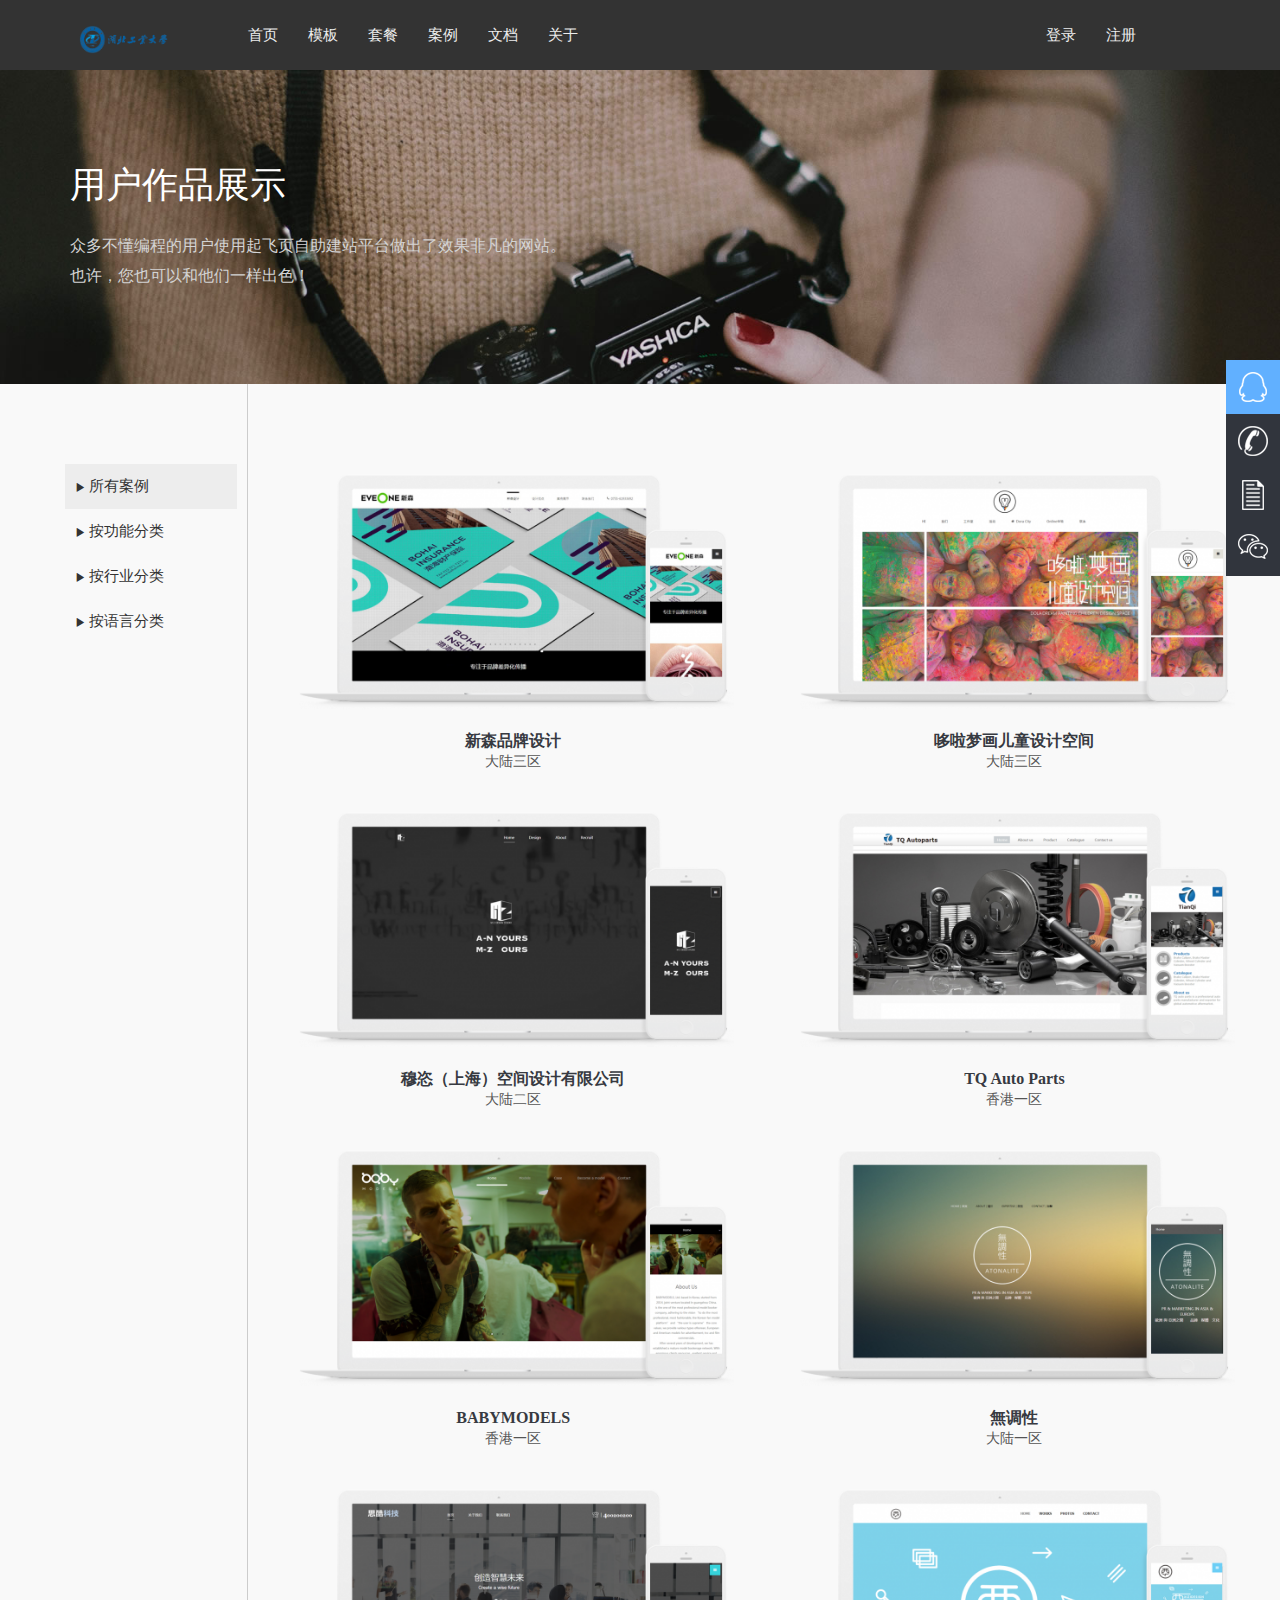
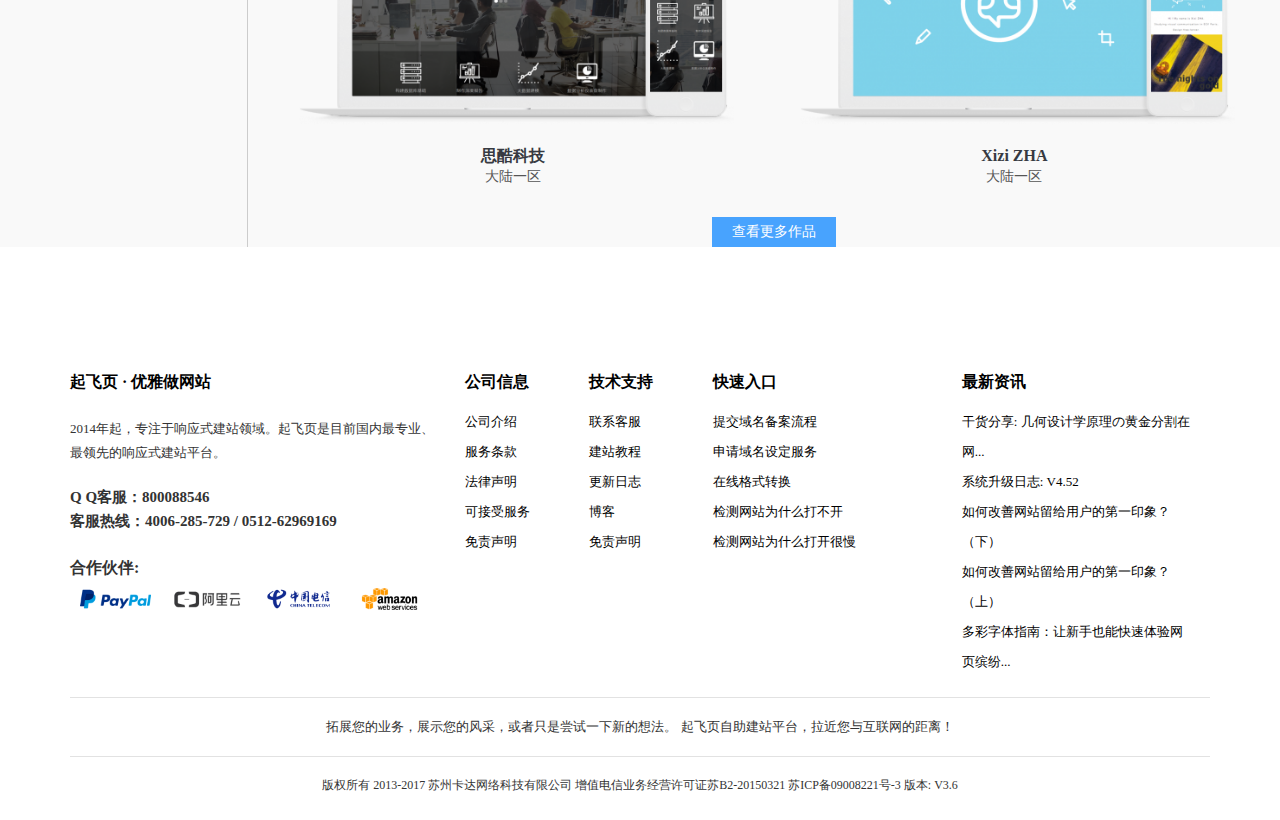
<file: HBUT-CV.github.io-main/example.html>
﻿<!DOCTYPE html>
<html>
	<head>
		<meta charset="UTF-8">
		<meta name="viewport" content="width=device-width,initial-scale=1,minimum-scale=1,maximum-scale=1,user-scalable=no" />
		<link rel="stylesheet" href="css/bootstrap.css" />
		<link rel="stylesheet" href="css/example.css"/>
		<link rel="stylesheet" href="css/footer&cbl.css" />
		<link rel="stylesheet" href="css/daohang.css"/>
		<script type="text/javascript" src="js/jquery-1.11.3.js" ></script>		
		<script type="text/javascript" src="js/bootstrap.js" ></script>
		<script type="text/javascript" src="js/hp.js"></script>
		<script type="text/javascript" src="js/templet.js" ></script>
		<title></title>
	</head>
	<body>
	<div id="main">
		<header  data-spy="affix" data-offset-top="70">
			<nav class="navbar-inverse" id="daohang">
				<div class="daohang">
					<div class="navbar-header clearfix">
						<button type="button" class="zd" id="zd" >
							<span class="glyphicon glyphicon-align-justify"></span>
						</button>
						<a href="#" class="navbar-brand"><img src="img/qifeiye.png"/></a>
					</div>
					<div class="collapse navbar-collapse" id="daohangtiao">
						<ul class="nav navbar-nav">
							<li><a href="index.html">首页</a></li>
							<li><a href="templet.html">模板</a></li>
							<li><a href="setmeal.html">套餐</a></li>
							<li><a href="example.html">案例</a></li>
							<li class="wd1"><a href="">文档</a>
								<ul class="wd2 clearfix">
									<li class="pull-left " style="width: 233px;">
										<p><a href="#" class="a1">教程中心</a></p>
										<ul class="ul1 pull-left">
											<li><a href="#">快速入门</a></li>
											<li><a href="#">绑定域名</a></li>
											<li><a href="#">网页设计</a></li>
										</ul>
										<ul class="ul2 pull-left">
											<li><a href="#">SEO相关</a></li>
											<li><a href="#">网站备案</a></li>
											<li><a href="#">商城在线</a></li>							
										</ul>
									</li>
									<li class="pull-left clearfix" style="width: 219px;">
										<p><a href="#" class="a1">版本更新日志</a></p>
										<ul class="ul1"> 
											<li><a href="#" title="系统升级日志：V4.52">系统升级日志：V4.52</a></li>
											<li><a href="#" title="系统升级日志：V4.50 & V4.51">系统升级日志：V4.50 ...</a></li>
											<li><a href="#" title="系统升级日志：V4.49">系统升级日志：V4.49</a></li>
											<li><a href="#" title="系统升级日志：V4.48">系统升级日志：V4.48</a></li>
										</ul>										
									</li>
									<li class="pull-left clearfix" style="width: 479px;">
										<p><a href="#" class="a1">建站资讯</a></p>
										<ul class="ul1">
											<li><a href="#" title="2017年响应式网站设计中字体排版的新趋势">2017年响应式网站设计中字...</a></li>
											<li><a href="#" title="如何提高网站的设计感？巧妙的几何图案是个捷径">如何提高网站的设计感？巧妙的...</a></li>
											<li><a href="#" title="什么是响应式网页布局? 给你五个最经典的例子">什么是响应式网页布局? 给你...</a></li>
											<li><a href="#" title="干货分享: 几何设计学原理の黄金分割在网页设计中应用">干货分享: 几何设计学原理の...</a></li>
										</ul>										
									</li>
								</ul>
							</li>
							<li class="gy1"><a href="">关于</a>
								<ul class="gy2 clearfix">
									<li class="pull-left clearfix" style="width: 130px;">
										<p><a href="#" class="a1">公司介绍</a></p>
										<ul class="ul1">
											<li><a href="#">公司介绍</a></li>
											<li><a href="#">服务条款</a></li>
											<li><a href="#">法律声明</a></li>
											<li><a href="#">可接受服务</a></li>
											<li><a href="#">免责声明</a></li>
										</ul>										
									</li>
									<li class="pull-left clearfix" style="width: 330px;">
										<p><a href="#" class="a1">荣誉资质</a></p>
										<table >
											<tr>
												<td><a href="#" class="a2"><img src="img/gy04.jpg"/></td>
												<td><a href="#" class="a2"><img src="img/gy01.jpg"/></td>
											</tr>
											<tr>
												<td><a href="#" class="a2"><img src="img/gy03.jpg"/></td>
												<td><a href="#" class="a2"><img src="img/gy02.jpg"/></td>
											</tr>
										</table>
									</li>
									<li class="lianxi pull-left clearfix" style="width: 478px;">
										<p><a href="#" class="a1">联系客服</a></p>
										<ul class="col-lg-12 col-md-12">
											<li><a href="#" class="aa1">客户服务热线</a></li>
											<li><a href="#" class="aa2">4006-285-729</a></li>
											<li><a href="#" class="aa1">QQ客户中心</a></li>
											<li><a href="#" class="aa2">800088546</a></li>
											<li><a href="#" class="aa1">公司地址</a></li>
											<li><a href="#" class="aa2">苏州市工业园区加成大厦F4-D2</a></li>
										</ul>										
									</li>
								</ul>
							</li>
								
						</ul>
						<ul class="zcdl nav navbar-nav pull-right">
							<li><a href="login.html">登录</a></li>
							<li><a href="register.html">注册</a></li>
						</ul>
					</div>					
				</div>
				<div id="box">
					<div class="box1 col-sm-2 col-xs-2">
						<span id="X" class="glyphicon glyphicon-remove pull-right" ></span>
					</div>
					<div class="box2 col-sm-10 col-xs-10" >
						<ul id="ul1"class="clearfix">
							<li><a href="index.html">首页</a></li>
							<li><a href="templet.html">模板</a></li>
							<li><a href="setmeal.html">套餐</a></li>
							<li><a href="example.html">案例</a></li>
							<li id="wd"><a>文档<i class="glyphicon glyphicon-menu-right"></i></a></li>
							<li id="gy"><a>关于<i class="glyphicon glyphicon-menu-right"></i></a></li>
						</ul>
						<div id="wd1">
							<ul>
								<li id="fanhui1"><a>返回上一级</a></li>
								<li><a>教程中心</a></li>
								<li><a>建站资讯</a></li>
								<li><a>更新日志</a></li>
							</ul>
						</div>
						<div id="gy1" >
							<ul id="ul2">
								<li id="fanhui2"><a>返回上一级</a></li>
								<li id="gcxx"><a>公司信息<i class="glyphicon glyphicon-menu-right"></i></a></li>
								<li><a>荣誉资质</a></li>
								<li><a>联系客服</a></li>
							</ul>
						</div>
						<div id="gc" >
							<ul >
								<li id="fanhui3"><a>返回上一级</a></li>
								<li><a>公司介绍</a></li>
								<li><a>服务条款</a></li>
								<li><a>法律声明</a></li>
								<li><a>可接受服务</a></li>
								<li><a>免责声明</a></li>
							</ul>
						</div>
					</div>
				</div>
			</nav>
		</header>
		<div class="main">
			<div class="e1">
				<div class="e1-1">
					<div class="e1-1-1 ">
						<div class="e1-1-1a container">
							<img src="img/p4-2.png" class="img-responsive" width="234" height="56"/><br />
							<span>起飞页是当今最领先的响应式自助建站平台，流线式网页布局设计方案，可视化图文内容编辑模式，它让网站制作和维护成为一件轻松惬意的事。无论是普通互联网用户还是专业网站制作人员，都能使用起飞页设计出最具专业水准的网站。</span>	
							<br><a>现在注册</a>
						</div>
					</div>
			    </div>
			    <div class="e1-2">
			    	<div class="e1-2-1">
						<div class="e1-2-1a container">
							<span>用户作品展示</span>	
							<br>
							<p>众多不懂编程的用户使用起飞页自助建站平台做出了效果非凡的网站。</p>
							<p>也许，您也可以和他们一样出色！</p>
						</div>
					</div>
			    </div>
			</div>
			<div class="e2 clearfix">
				<div class="e2-1 col-lg-2 col-md-2">
					<ul class="eul1">
						<li><span class="active"><b class="glyphicon glyphicon-play"></b> 所有案例</span></li>
						<li><span><b class="glyphicon glyphicon-play"></b> 按功能分类</span>
							<ul class="eul2">
								<li><a><b class="glyphicon glyphicon-play"></b> 企业展示</a></li>
								<li><a><b class="glyphicon glyphicon-play"></b> 产品、作品...</a></li>
								<li><a><b class="glyphicon glyphicon-play"></b> 个人展示</a></li>
								<li><a><b class="glyphicon glyphicon-play"></b> 博客</a></li>
								<li><a><b class="glyphicon glyphicon-play"></b> 在线商城</a></li>
							</ul>
						</li>
						<li><span><b class="glyphicon glyphicon-play"></b> 按行业分类</span>
							<ul class="eul2">
								<li><a><b class="glyphicon glyphicon-play"></b> 企业服务</a></li>
								<li><a><b class="glyphicon glyphicon-play"></b> 文化机构</a></li>
								<li><a><b class="glyphicon glyphicon-play"></b> IT</a></li>
								<li><a><b class="glyphicon glyphicon-play"></b> 贸易</a></li>
								<li><a><b class="glyphicon glyphicon-play"></b> 金融</a></li>
								<li><a><b class="glyphicon glyphicon-play"></b> 图媒</a></li>
								<li><a><b class="glyphicon glyphicon-play"></b> 家居</a></li>
								<li><a><b class="glyphicon glyphicon-play"></b> 旅游</a></li>
								<li><a><b class="glyphicon glyphicon-play"></b> 法律服务</a></li>
								<li><a><b class="glyphicon glyphicon-play"></b> 生物科技</a></li>
								<li><a><b class="glyphicon glyphicon-play"></b> 能源</a></li>
								<li><a><b class="glyphicon glyphicon-play"></b> 餐饮</a></li>
								<li><a><b class="glyphicon glyphicon-play"></b> 汽车服务</a></li>
								<li><a><b class="glyphicon glyphicon-play"></b> 公益</a></li>
							</ul>
						</li>
						<li><span><b class="glyphicon glyphicon-play"></b> 按语言分类</span>
							<ul class="eul2">
								<li><a><b class="glyphicon glyphicon-play"></b> 英语</a></li>
								<li><a><b class="glyphicon glyphicon-play"></b> 日语</a></li>
							</ul>
						</li>
					</ul>
				</div>
				<div class="e2-2 col-lg-10 col-md-10 col-sm-12 col-xs-12 clearfix">
					<div class="e2-2-1">
						<div>
							<div class="e2-2-1-menu" data-toggle="collapse" data-target="#nav">按分类浏览<i class="glyphicon glyphicon-menu-down pull-right"></i></div>
							<nav  id="nav" class="collapse" >
							<li><b class="glyphicon glyphicon-play"></b> 所有案例</li>
							<li data-toggle="collapse" data-target="#e2ul1" ><b class="glyphicon glyphicon-play"></b> 按功能分类<i class="glyphicon glyphicon-menu-down pull-right"></i>
								<ul id="e2ul1" class="e2ul collapse" >
									<li><b class="glyphicon glyphicon-play"></b> 企业展示</li>
									<li><b class="glyphicon glyphicon-play"></b> 产品、作品...</li>
									<li><b class="glyphicon glyphicon-play"></b> 个人展示</li>
									<li><b class="glyphicon glyphicon-play"></b> 博客</li>
									<li><b class="glyphicon glyphicon-play"></b> 在线商城</li>
								</ul>
							</li>
							<li data-toggle="collapse" data-target="#e2ul2"><b class="glyphicon glyphicon-play"></b> 按行业分类<i class="glyphicon glyphicon-menu-down pull-right"></i>
								<ul id="e2ul2" class="e2ul collapse">
									<li><b class="glyphicon glyphicon-play"></b> 企业服务</li>
									<li><b class="glyphicon glyphicon-play"></b> 文化机构</li>
									<li><b class="glyphicon glyphicon-play"></b> IT</li>
									<li><b class="glyphicon glyphicon-play"></b> 贸易</li>
									<li><b class="glyphicon glyphicon-play"></b> 金融</li>
									<li><b class="glyphicon glyphicon-play"></b> 图媒</li>
									<li><b class="glyphicon glyphicon-play"></b> 家居</li>
									<li><b class="glyphicon glyphicon-play"></b> 旅游</li>
									<li><b class="glyphicon glyphicon-play"></b> 法律服务</li>
									<li><b class="glyphicon glyphicon-play"></b> 生物科技</li>
									<li><b class="glyphicon glyphicon-play"></b> 能源</li>
									<li><b class="glyphicon glyphicon-play"></b> 餐饮</li>
									<li><b class="glyphicon glyphicon-play"></b> 汽车服务</li>
									<li><b class="glyphicon glyphicon-play"></b> 公益</li>
							</ul>
							</li>
							<li data-toggle="collapse" data-target="#e2ul3"><b class="glyphicon glyphicon-play"></b> 按语言分类<i class="glyphicon glyphicon-menu-down pull-right"></i>
								<ul id="e2ul3" class="e2ul collapse">
									<li><b class="glyphicon glyphicon-play"></b> 英语</li>
									<li><b class="glyphicon glyphicon-play"></b> 日语</li>
							</ul>
							</li>
							</nav>
						</div>							
					</div>		
					<div class="e2-2-2 col-lg-12 col-md-12 col-sm-12 col-xs-12 clearfix">
						<!--<div class="e2-2-2-anli col-lg-6 col-md-6 col-sm-6 col-xs-6" style="background: skyblue;">
							<div class="e2-2-2-img">
								<a title="新森品牌设计"><img src="img/p4-4.png" class="img-responsive"/></a>
							</div>
							<div class="e2-2-2-w">
								<span><a title="新森品牌设计">新森品牌设计</a></span>
								<p>大陆三区</p>								
							</div>					
						</div>-->								
					</div>
					<div class="e2-2-3 col-lg-12 col-md-12 col-sm-12 col-xs-12">
						<a>查看更多作品</a>
					</div>
				</div>
			</div>
		</div>
		
		<div class="footer">
			<div class="f1">
				<div class="container">
					<div class="ff1 col-lg-4 col-md-4 col-sm-12 col-xs-12">
						<div class="ff1-1">起飞页 · 优雅做网站</div>
						<div class="ff1-2">2014年起，专注于响应式建站领域。起飞页是目前国内最专业、最领先的响应式建站平台。</div>
						<div class="ff1-3">
							<p>Q Q客服：800088546</p>
							<p>客服热线：4006-285-729 / 0512-62969169</p>
						</div>
						<div class="ff1-4">
							<p>合作伙伴:</p>
							<div class="col-lg-3 col-md-3 col-sm-3 col-xs-3"><img src="img/p1-25 (1).png"></div>
							<div class="col-lg-3 col-md-3 col-sm-3 col-xs-3"><img src="img/p1-25 (4).png"></div>
							<div class="col-lg-3 col-md-3 col-sm-3 col-xs-3"><img src="img/p1-25 (2).png"></div>
							<div class="col-lg-3 col-md-3 col-sm-3 col-xs-3"><img src="img/p1-25 (3).png"></div>							
						</div>
					</div>
					<div class="ff2 col-lg-8 col-md-8">
						<div class="col-lg-2 col-md-2">
							<div class="ff2-1"><p>公司信息</p></div>
							<p><a href="#">公司介绍</a></p>
							<p><a href="#">服务条款</a></p>
							<p><a href="#">法律声明</a></p>
							<p><a href="#">可接受服务</a></p>
							<p><a href="#">免责声明</a></p>
						</div>
						<div class="col-lg-2 col-md-2">
							<div class="ff2-1"><p>技术支持</p></div>
							<p><a href="#">联系客服</a></p>
							<p><a href="#">建站教程</a></p>
							<p><a href="#">更新日志</a></p>
							<p><a href="#">博客</a></p>
							<p><a>免责声明</a></p>
						</div>
						<div class="col-lg-4 col-md-4">
							<div class="ff2-1"><p>快速入口</p></div>
							<p><a href="#">提交域名备案流程</a></p>
							<p><a href="#">申请域名设定服务</a></p>
							<p><a href="#">在线格式转换</a></p>
							<p><a href="#">检测网站为什么打不开</a></p>
							<p><a href="#">检测网站为什么打开很慢</a></p>
						</div>
						<div class="col-lg-4 col-md-4" style="padding-right: 0;">
							<div class="ff2-1"><p>最新资讯</p></div>
							<p><a href="#">干货分享: 几何设计学原理の黄金分割在网...</a></p>
							<p><a href="#">系统升级日志: V4.52</a></p>
							<p><a href="#">如何改善网站留给用户的第一印象？（下）</a></p>
							<p><a href="#">如何改善网站留给用户的第一印象？（上）</a></p>
							<p><a href="#">多彩字体指南：让新手也能快速体验网页缤纷...</a></p>
						</div>
					</div>
				</div>
								
			</div>
			<div class="f2">
				<div class="container">
					<hr style="width: 100%;border: none;height: 1px;background-color: #E2E2E2;"/>
					<p>拓展您的业务，展示您的风采，或者只是尝试一下新的想法。 起飞页自助建站平台，拉近您与互联网的距离！</p>
					<hr style="width: 100%;border: none;height: 1px;background-color: #E2E2E2;"/>
					<p>版权所有 2013-2017 苏州卡达网络科技有限公司   增值电信业务经营许可证苏B2-20150321 苏ICP备09008221号-3 版本: V3.6</p>
				</div>
			</div>
		</div>
		
	
		<ul class="cbl" >
			<li><a href="#">
				<div class="icon d1"><i class="i1"></i><span class="title">在线客服</span></div>
			</a></li>
			<i class="clearfix"></i>
			<li><a href="#">
				<div class="icon d2"><i class="i2"></i><span class="title">4006285729</span></div>
			</a></li>
			<i class="clearfix"></i>
			<li><a  href="#">
				<div class="icon"><i class="i3"></i><span class="title">教程中心</span></div>
			</a></li>
			<i class="clearfix"></i>
			<li ><a  href="#">
				<div class="icon d4" data-toggle="tooltip" data-placement = "left" title="<img src='img/erweima.png'><br/> 关注微信 " data-html="true"><i class="i4"></i></div>
			</a></li>
		</ul>
	</div>
	</body>
</html>
</file>
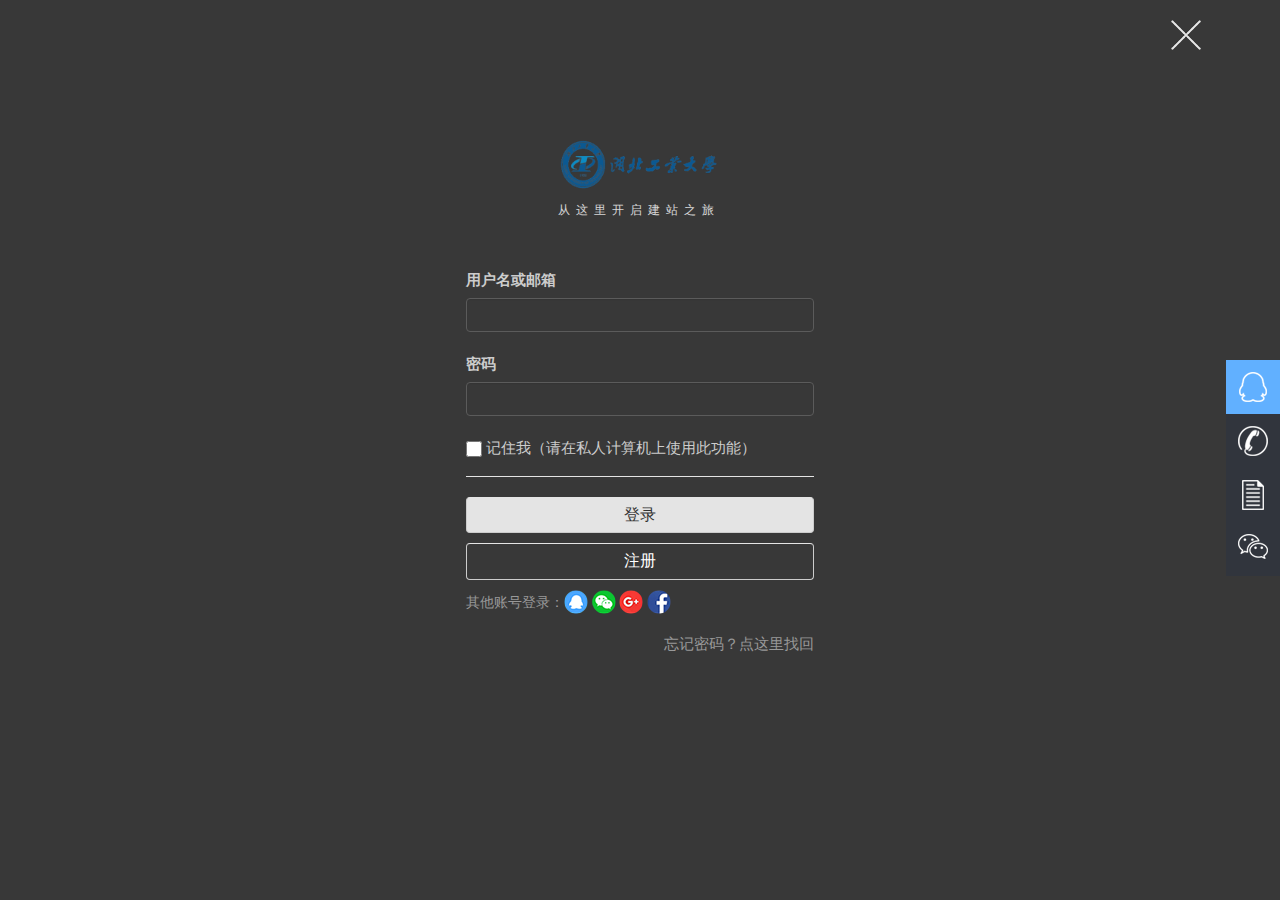
<file: HBUT-CV.github.io-main/login.html>
﻿<!DOCTYPE html>
<html>
	<head>
		<meta charset="utf-8">
		<meta name="viewport" content="width=device-width,initial-scale=1,minimum-scale=1,maximum-scale=1,user-scalable=no" />
		<link rel="stylesheet" href="css/bootstrap.css" />
		<link rel="stylesheet" href="css/login.css" />
		<link rel="stylesheet" href="css/footer&cbl.css" />
		<link rel="stylesheet" href="css/daohang.css" />
		<script type="text/javascript" src="js/jquery-1.11.3.js" ></script>		
		<script type="text/javascript" src="js/bootstrap.js" ></script>
		<script type="text/javascript" src="js/templet.js" ></script>
		<script type="text/javascript" src="js/hp.js" ></script>
		<title></title>
	</head>
	<body>
		<div id="main">
			<nav class=" navbar-inverse" id="daohang">
				<div class="daohang">
					<div class="navbar-header clearfix">
						<button type="button" class="zd" id="zd" >
							<span class="glyphicon glyphicon-align-justify"></span>
						</button>
					</div>
					<div class="collapse navbar-collapse" id="daohangtiao">
						<span class="close"><a href="index.html"><i></i></a></span>					
					</div>						
				</div>
				<div id="box">
					<div class="box1 col-sm-2 col-xs-2">
						<span id="X" class="glyphicon glyphicon-remove pull-right" ></span>
					</div>
					<div class="box2 col-sm-10 col-xs-10" >
						<ul id="ul1"class="clearfix">
							<li><a href="index.html">首页</a></li>
							<li><a href="templet.html">模板</a></li>
							<li><a href="setmeal.html">套餐</a></li>
							<li><a href="example.html">案例</a></li>
							<li id="wd"><a>文档<i class="glyphicon glyphicon-menu-right"></i></a></li>
							<li id="gy"><a>关于<i class="glyphicon glyphicon-menu-right"></i></a></li>
						</ul>
						<div id="wd1">
							<ul>
								<li id="fanhui1"><a>返回上一级</a></li>
								<li><a>教程中心</a></li>
								<li><a>建站资讯</a></li>
								<li><a>更新日志</a></li>
							</ul>
						</div>
						<div id="gy1" >
							<ul id="ul2">
								<li id="fanhui2"><a>返回上一级</a></li>
								<li id="gcxx"><a>公司信息<i class="glyphicon glyphicon-menu-right"></i></a></li>
								<li><a>荣誉资质</a></li>
								<li><a>联系客服</a></li>
							</ul>
						</div>
						<div id="gc" >
							<ul >
								<li id="fanhui3"><a>返回上一级</a></li>
								<li><a>公司介绍</a></li>
								<li><a>服务条款</a></li>
								<li><a>法律声明</a></li>
								<li><a>可接受服务</a></li>
								<li><a>免责声明</a></li>
							</ul>
						</div>
					</div>
				</div>
			</nav>
			<div class="main">	
			<div class="container">
				<div class="c2">
					<a href=""></a><span>
						<img src="img/qifeiye.png" />
					</span></a>
					<p>从这里开启建站之旅</p>	
				</div>
				<div class="c3">
					<form>
						<div class="form-group">
    						<label for="usernameoremail">用户名或邮箱</label>
    						<input type="text" class="form-control" id="usernameoremail">
  						</div>
  						<div class="form-group">
    						<label for="password">密码</label>
    						<input type="password" class="form-control" id="password">
  						</div>
  						<div class="checkbox">
    						<label>
     		 					<input type="checkbox"> 记住我（请在私人计算机上使用此功能）
    						</label>
  						</div>
  						<div class="c3-1">
							<button id="denglu" type="submit" class="btn btn-default btn1">登录</button>  
							<a href="register.html" type="button" class="btn btn-default btn2">注册</a>
						</div>
						<div class="c3-2 clearfix">
							<span class="c3-2-2">其他账号登录：</span>
							<div class="c3-2-1">
								<a href="" title="使用腾讯QQ登录"><span class="s1"></span></a>
								<a href="" title="使用微信登录"><span class="s2"></span></a>
								<a href="" title="使用谷歌登录"><span class="s3"></span></a>
								<a href="" title="使用脸书登录"><span class="s4"></span></a>
							</div>
						</div>
						<div class="c3-3 clearfix">
							<a href="" class="pull-right">忘记密码？点这里找回</a>
						</div>
					</form>
				</div>
			</div>
		</div>
		<ul class="cbl" >
			<li><a href="#">
				<div class="icon d1"><i class="i1"></i><span class="title">在线客服</span></div>
			</a></li>
			<i class="clearfix"></i>
			<li><a href="#">
				<div class="icon d2"><i class="i2"></i><span class="title">4006285729</span></div>
			</a></li>
			<i class="clearfix"></i>
			<li><a  href="#">
				<div class="icon"><i class="i3"></i><span class="title">教程中心</span></div>
			</a></li>
			<i class="clearfix"></i>
			<li ><a  href="#">
				<div class="icon d4" data-toggle="tooltip" data-placement = "left" title="<img src='img/erweima.png'><br/> 关注微信 " data-html="true"><i class="i4"></i></div>
			</a></li>
		</ul>
		</div>
		
	</body>
</html>
</file>
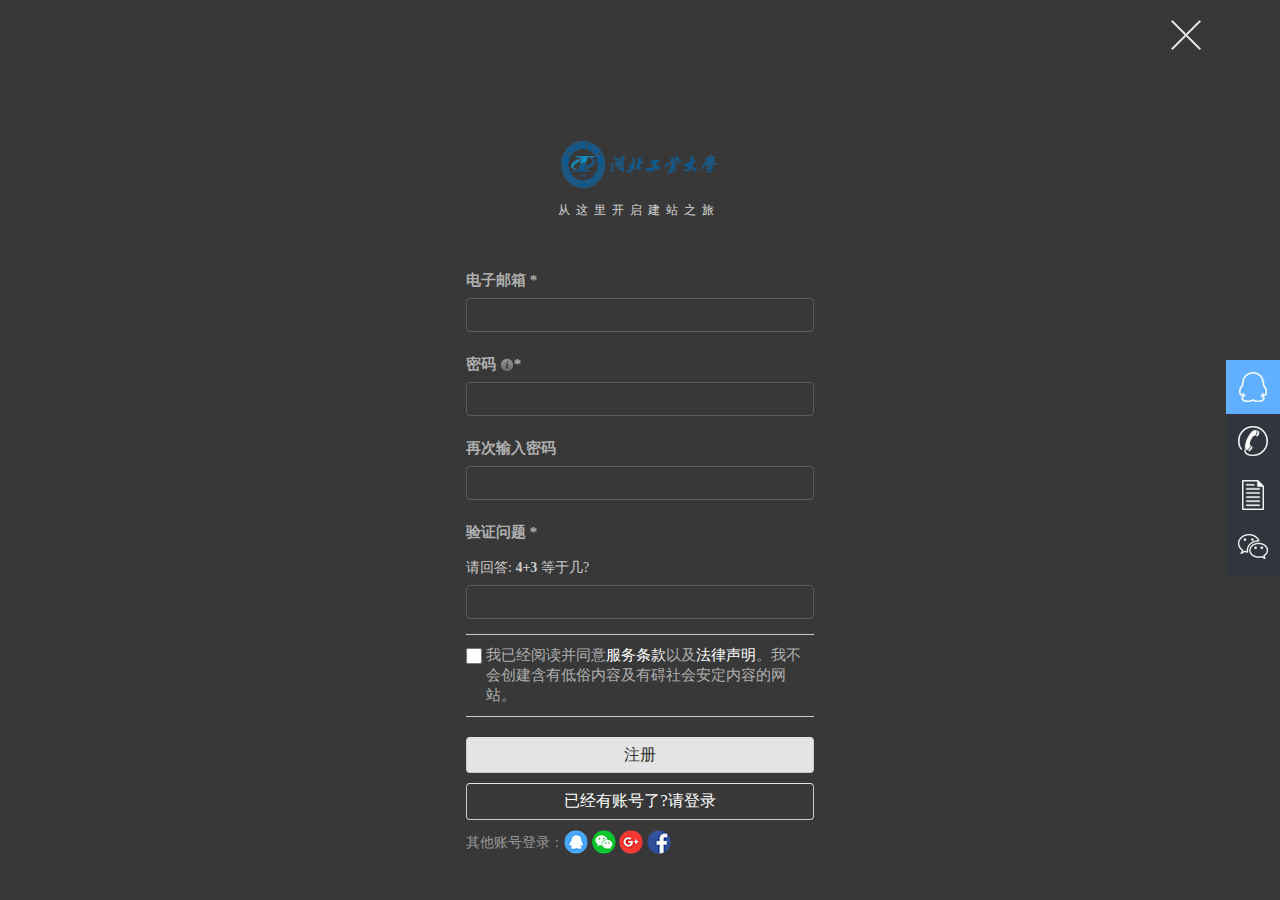
<file: HBUT-CV.github.io-main/register.html>
﻿<!DOCTYPE html>
<html>
	<head>
		<meta charset="utf-8">
		<meta name="viewport" content="width=device-width,initial-scale=1,minimum-scale=1,maximum-scale=1,user-scalable=no" />
		<link rel="stylesheet" href="css/bootstrap.css" />
		<link rel="stylesheet" href="css/register.css" />
		<link rel="stylesheet" href="css/footer&cbl.css" />
		<link rel="stylesheet" href="css/daohang.css" />
		<script type="text/javascript" src="js/jquery-1.11.3.js" ></script>		
		<script type="text/javascript" src="js/bootstrap.js" ></script>
		<script type="text/javascript" src="js/templet.js" ></script>
		<title></title>
	</head>
	<body>
	<div id="main">
		<nav class=" navbar-inverse" id="daohang">
				<div class="daohang">
					<div class="navbar-header clearfix">
						<button type="button" class="zd" id="zd" >
							<span class="glyphicon glyphicon-align-justify"></span>
						</button>
					</div>
					<div class="collapse navbar-collapse" id="daohangtiao">
						<span class="close"><a href="index.html"><i></i></a></span>					
					</div>						
				</div>
				<div id="box">
					<div class="box1 col-sm-2 col-xs-2">
						<span id="X" class="glyphicon glyphicon-remove pull-right" ></span>
					</div>
					<div class="box2 col-sm-10 col-xs-10" >
						<ul id="ul1"class="clearfix">
							<li><a href="index.html">首页</a></li>
							<li><a href="templet.html">模板</a></li>
							<li><a href="setmeal.html">套餐</a></li>
							<li><a href="example.html">案例</a></li>
							<li id="wd"><a>文档<i class="glyphicon glyphicon-menu-right"></i></a></li>
							<li id="gy"><a>关于<i class="glyphicon glyphicon-menu-right"></i></a></li>
						</ul>
						<div id="wd1">
							<ul>
								<li id="fanhui1"><a>返回上一级</a></li>
								<li><a>教程中心</a></li>
								<li><a>建站资讯</a></li>
								<li><a>更新日志</a></li>
							</ul>
						</div>
						<div id="gy1" >
							<ul id="ul2">
								<li id="fanhui2"><a>返回上一级</a></li>
								<li id="gcxx"><a>公司信息<i class="glyphicon glyphicon-menu-right"></i></a></li>
								<li><a>荣誉资质</a></li>
								<li><a>联系客服</a></li>
							</ul>
						</div>
						<div id="gc" >
							<ul >
								<li id="fanhui3"><a>返回上一级</a></li>
								<li><a>公司介绍</a></li>
								<li><a>服务条款</a></li>
								<li><a>法律声明</a></li>
								<li><a>可接受服务</a></li>
								<li><a>免责声明</a></li>
							</ul>
						</div>
					</div>
				</div>
			</nav>
		<div class="main">
			<div class="container  ">
				<div class="c2">
					<a href=""></a><span>
						<img src="img/qifeiye.png" />
					</span></a>
					<p>从这里开启建站之旅</p>	
				</div>
				<div class="c3">
					<form>
						<div class="form-group">
    						<label for="usernameoremail">电子邮箱 *</label>
    						<input type="text" class="form-control" id="usernameoremail">
    						<span class="pp hide">此项必须填写</span>
  						</div>
  						<div class="form-group">
    						<label for="password">密码 <img class="help" src="img/help.png" title="最少8位"/>*</label>
    						<input type="password" class="form-control" id="password">
  							<span class="pp hide">此项必须填写</span>
  						</div>
  						<div class="form-group">
    						<label for="password">再次输入密码 </label>
    						<input type="password" class="form-control" id="password">
  						</div>
  						<div class="form-group">
    						<label for="question">验证问题 *</label>
    						<p style="color: #CCCCCC; font-size: 14px;">请回答: <label id="answer" style="color: #CCCCCC; font-size: 14px;"></label> 等于几?</p>
    						<input type="text" class="form-control" id="password">
  							<span class="pp hide">此项必须填写</span>
  						</div>
  						<div class="checkbox">
    						<label>
     		 					<input type="checkbox"> 我已经阅读并同意<a>服务条款</a>以及<a>法律声明</a>。我不会创建含有低俗内容及有碍社会安定内容的网站。
    						</label>
  						</div>
  						<div class="c3-1">
							<button type="submit" class="btn btn-default btn1">注册</button>  
							<a href="login.html" type="button" class="btn btn-default btn2">已经有账号了?请登录</a>
						</div>
						<div class="c3-2 clearfix">
							<span class="c3-2-2">其他账号登录：</span>
							<div class="c3-2-1">
								<a href="" title="使用腾讯QQ登录"><span class="s1"></span></a>
								<a href="" title="使用微信登录"><span class="s2"></span></a>
								<a href="" title="使用谷歌登录"><span class="s3"></span></a>
								<a href="" title="使用脸书登录"><span class="s4"></span></a>
							</div>
						</div>
					</form>
				</div>
			</div>
		</div>
		<ul class="cbl" >
			<li><a href="#">
				<div class="icon d1"><i class="i1"></i><span class="title">在线客服</span></div>
			</a></li>
			<i class="clearfix"></i>
			<li><a href="#">
				<div class="icon d2"><i class="i2"></i><span class="title">4006285729</span></div>
			</a></li>
			<i class="clearfix"></i>
			<li><a  href="#">
				<div class="icon"><i class="i3"></i><span class="title">教程中心</span></div>
			</a></li>
			<i class="clearfix"></i>
			<li ><a  href="#">
				<div class="icon d4" data-toggle="tooltip" data-placement = "left" title="<img src='img/erweima.png'><br/> 关注微信 " data-html="true"><i class="i4"></i></div>
			</a></li>
		</ul>
	</div>
	</body>
	<script type="text/javascript" src="js/hp.js" ></script>
	<script type="text/javascript">
		/*$(function(){
			$("#dhbtn1").click(function(){
			//	console.log(1);
				$(".dhkuang").show();
				$(".dhneirong").animate("left","679px")
			})
		})*/
	</script>
	
</html>
</file>
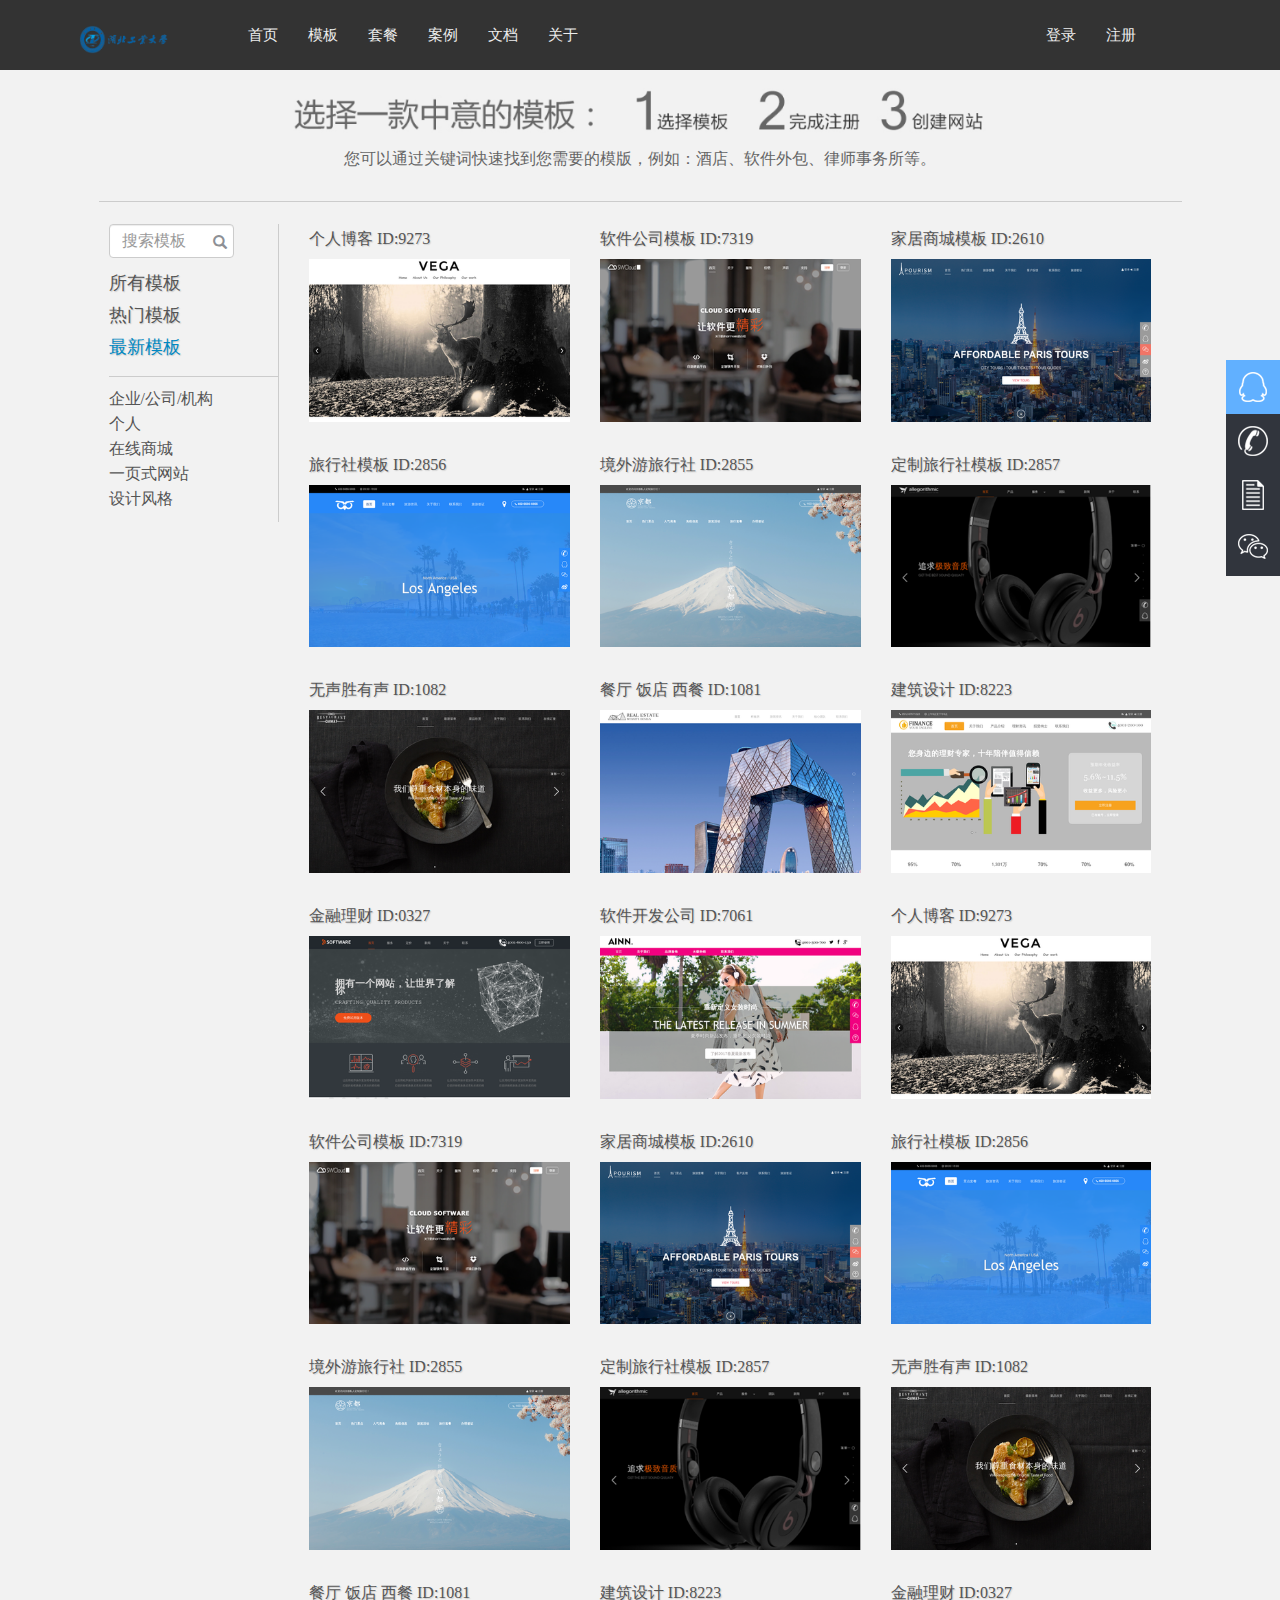
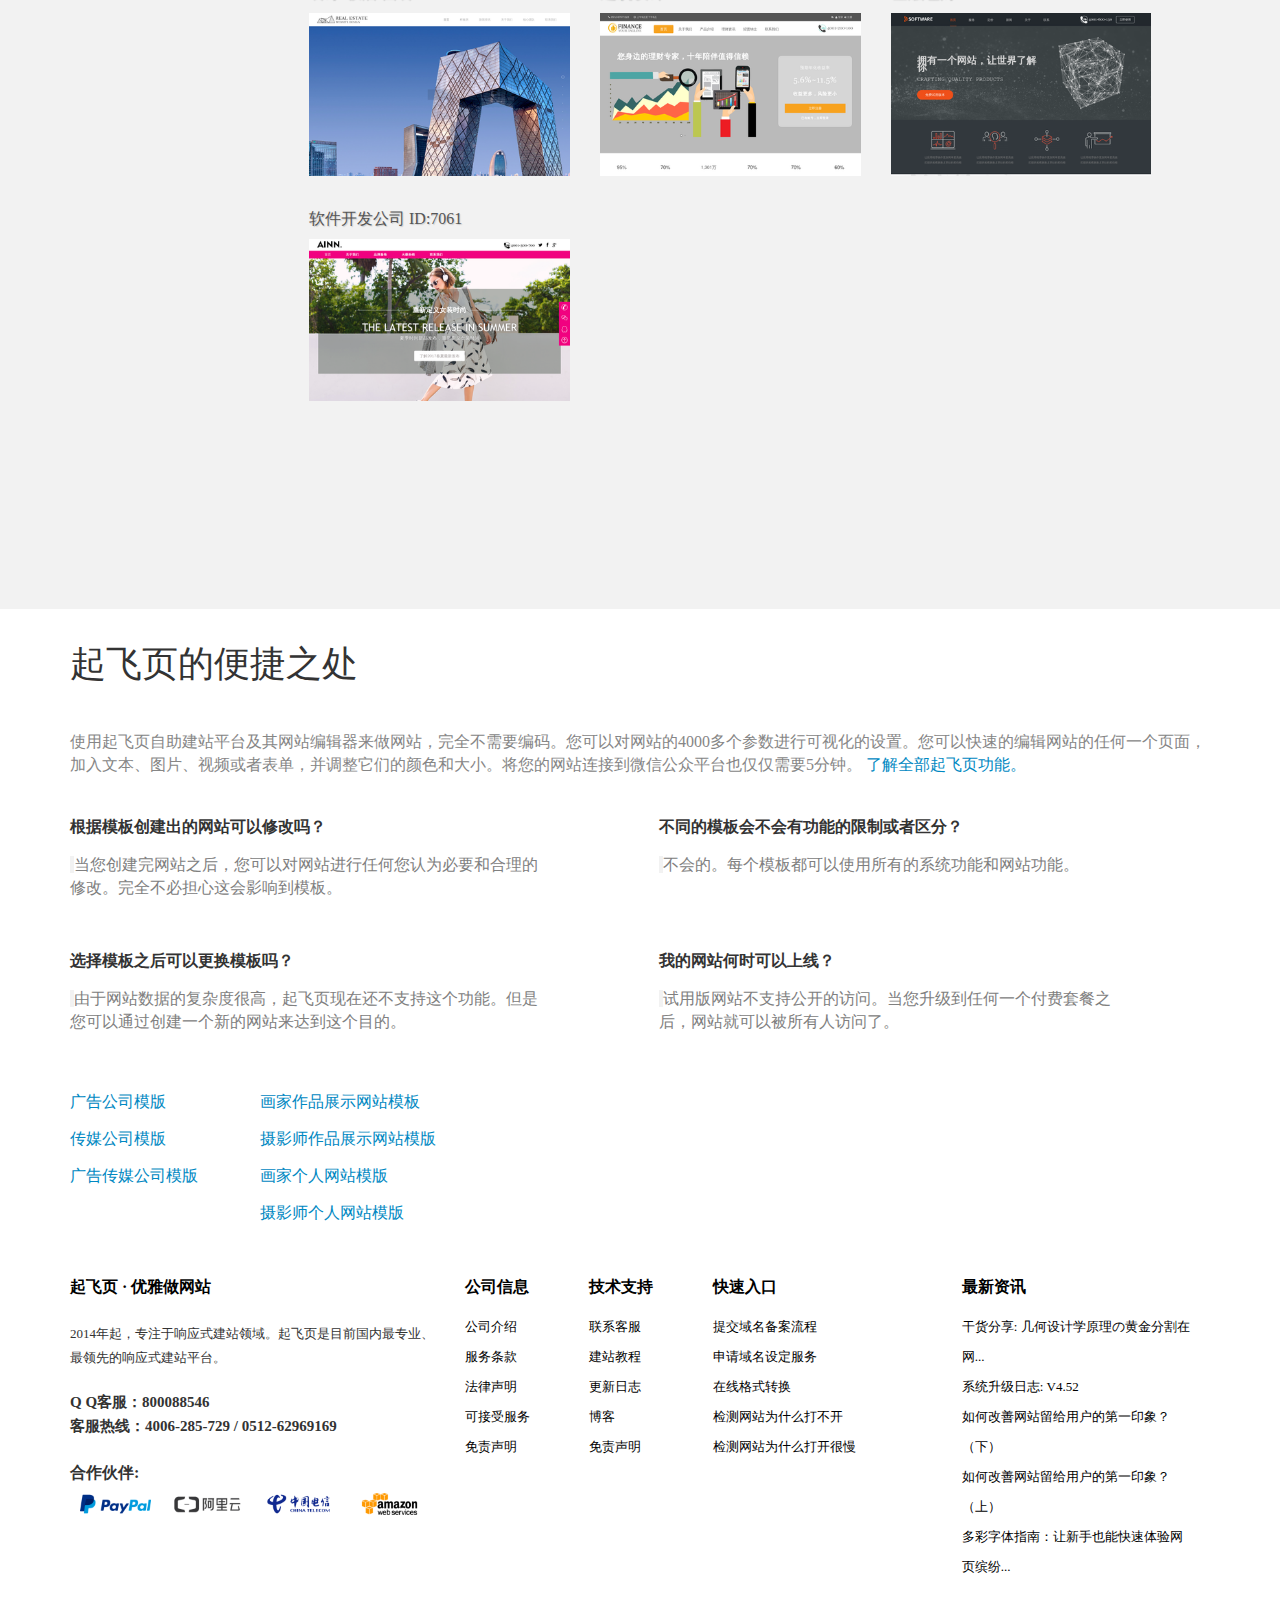
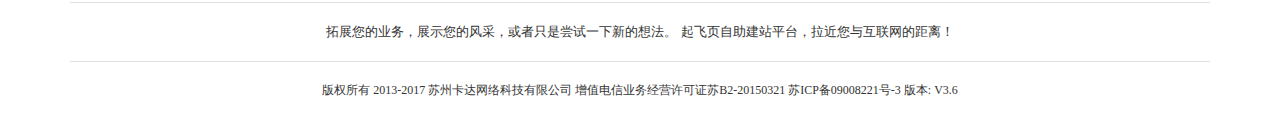
<file: HBUT-CV.github.io-main/templet.html>
﻿<!DOCTYPE html>
<html>
	<head>
		<meta charset="UTF-8">
		<meta name="viewport" content="width=device-width,initial-scale=1,minimum-scale=1,maximum-scale=1,user-scalable=no" />
		<link rel="stylesheet" href="css/bootstrap.css" />
		<link rel="stylesheet" href="css/templet.css"/>
		<link rel="stylesheet" href="css/footer&cbl.css" />
		<link rel="stylesheet" href="css/daohang.css" />
		<script type="text/javascript" src="js/jquery-1.11.3.js" ></script>		
		<script type="text/javascript" src="js/bootstrap.js" ></script>
		<script type="text/javascript" src="js/hp.js"></script>
		<script type="text/javascript" src="js/templet.js"></script>
		<title></title>
	</head>
	<body>
	<div id="main">
		<header  data-spy="affix" data-offset-top="70">
			<nav class="navbar-inverse" id="daohang">
				<div class="daohang">
					<div class="navbar-header clearfix">
						<button type="button" class="zd" id="zd" >
							<span class="glyphicon glyphicon-align-justify"></span>
						</button>
						<a href="#" class="navbar-brand"><img src="img/qifeiye.png"/></a>
					</div>
					<div class="collapse navbar-collapse" id="daohangtiao">
						<ul class="nav navbar-nav">
							<li><a href="index.html">首页</a></li>
							<li><a href="templet.html">模板</a></li>
							<li><a href="setmeal.html">套餐</a></li>
							<li><a href="example.html">案例</a></li>
							<li class="wd1"><a href="">文档</a>
								<ul class="wd2 clearfix">
									<li class="pull-left " style="width: 233px;">
										<p><a href="#" class="a1">教程中心</a></p>
										<ul class="ul1 pull-left">
											<li><a href="#">快速入门</a></li>
											<li><a href="#">绑定域名</a></li>
											<li><a href="#">网页设计</a></li>
										</ul>
										<ul class="ul2 pull-left">
											<li><a href="#">SEO相关</a></li>
											<li><a href="#">网站备案</a></li>
											<li><a href="#">商城在线</a></li>							
										</ul>
									</li>
									<li class="pull-left clearfix" style="width: 219px;">
										<p><a href="#" class="a1">版本更新日志</a></p>
										<ul class="ul1"> 
											<li><a href="#" title="系统升级日志：V4.52">系统升级日志：V4.52</a></li>
											<li><a href="#" title="系统升级日志：V4.50 & V4.51">系统升级日志：V4.50 ...</a></li>
											<li><a href="#" title="系统升级日志：V4.49">系统升级日志：V4.49</a></li>
											<li><a href="#" title="系统升级日志：V4.48">系统升级日志：V4.48</a></li>
										</ul>										
									</li>
									<li class="pull-left clearfix" style="width: 479px;">
										<p><a href="#" class="a1">建站资讯</a></p>
										<ul class="ul1">
											<li><a href="#" title="2017年响应式网站设计中字体排版的新趋势">2017年响应式网站设计中字...</a></li>
											<li><a href="#" title="如何提高网站的设计感？巧妙的几何图案是个捷径">如何提高网站的设计感？巧妙的...</a></li>
											<li><a href="#" title="什么是响应式网页布局? 给你五个最经典的例子">什么是响应式网页布局? 给你...</a></li>
											<li><a href="#" title="干货分享: 几何设计学原理の黄金分割在网页设计中应用">干货分享: 几何设计学原理の...</a></li>
										</ul>										
									</li>
								</ul>
							</li>
							<li class="gy1"><a href="">关于</a>
								<ul class="gy2 clearfix">
									<li class="pull-left clearfix" style="width: 130px;">
										<p><a href="#" class="a1">公司介绍</a></p>
										<ul class="ul1">
											<li><a href="#">公司介绍</a></li>
											<li><a href="#">服务条款</a></li>
											<li><a href="#">法律声明</a></li>
											<li><a href="#">可接受服务</a></li>
											<li><a href="#">免责声明</a></li>
										</ul>										
									</li>
									<li class="pull-left clearfix" style="width: 330px;">
										<p><a href="#" class="a1">荣誉资质</a></p>
										<table >
											<tr>
												<td><a href="#" class="a2"><img src="img/gy04.jpg"/></td>
												<td><a href="#" class="a2"><img src="img/gy01.jpg"/></td>
											</tr>
											<tr>
												<td><a href="#" class="a2"><img src="img/gy03.jpg"/></td>
												<td><a href="#" class="a2"><img src="img/gy02.jpg"/></td>
											</tr>
										</table>
									</li>
									<li class="lianxi pull-left clearfix" style="width: 478px;">
										<p><a href="#" class="a1">联系客服</a></p>
										<ul class="col-lg-12 col-md-12">
											<li><a href="#" class="aa1">客户服务热线</a></li>
											<li><a href="#" class="aa2">4006-285-729</a></li>
											<li><a href="#" class="aa1">QQ客户中心</a></li>
											<li><a href="#" class="aa2">800088546</a></li>
											<li><a href="#" class="aa1">公司地址</a></li>
											<li><a href="#" class="aa2">苏州市工业园区加成大厦F4-D2</a></li>
										</ul>										
									</li>
								</ul>
							</li>
								
						</ul>
						<ul class="zcdl nav navbar-nav pull-right">
							<li><a href="login.html">登录</a></li>
							<li><a href="register.html">注册</a></li>
						</ul>
					</div>					
				</div>
				<div id="box">
					<div class="box1 col-sm-2 col-xs-2">
						<span id="X" class="glyphicon glyphicon-remove pull-right" ></span>
					</div>
					<div class="box2 col-sm-10 col-xs-10" >
						<ul id="ul1"class="clearfix">
							<li><a href="index.html">首页</a></li>
							<li><a href="templet.html">模板</a></li>
							<li><a href="setmeal.html">套餐</a></li>
							<li><a href="example.html">案例</a></li>
							<li id="wd"><a>文档<i class="glyphicon glyphicon-menu-right"></i></a></li>
							<li id="gy"><a>关于<i class="glyphicon glyphicon-menu-right"></i></a></li>
						</ul>
						<div id="wd1">
							<ul>
								<li id="fanhui1"><a>返回上一级</a></li>
								<li><a>教程中心</a></li>
								<li><a>建站资讯</a></li>
								<li><a>更新日志</a></li>
							</ul>
						</div>
						<div id="gy1" >
							<ul id="ul2">
								<li id="fanhui2"><a>返回上一级</a></li>
								<li id="gcxx"><a>公司信息<i class="glyphicon glyphicon-menu-right"></i></a></li>
								<li><a>荣誉资质</a></li>
								<li><a>联系客服</a></li>
							</ul>
						</div>
						<div id="gc" >
							<ul >
								<li id="fanhui3"><a>返回上一级</a></li>
								<li><a>公司介绍</a></li>
								<li><a>服务条款</a></li>
								<li><a>法律声明</a></li>
								<li><a>可接受服务</a></li>
								<li><a>免责声明</a></li>
							</ul>
						</div>
					</div>
				</div>
			</nav>
		</header>
		
		<div class="main">
		  	<div class="main1">
				<div class="container">
					<div class="b1">
						<div class="b1-1 clearfix">
							<img src="img/p2-1.png" class="img-responsive" width="716" height="66"/>
						</div>
						<div class="b1-2">
							<p>您可以通过关键词快速找到您需要的模版，例如：酒店、软件外包、律师事务所等。</p>
						</div>
						<hr />
					</div>
					<div class="b2 clearfix">
						<div class="b2-1 col-lg-2 col-md-2 col-sm-10 col-xs-10">
							<div class="b2-1-1">
      							<input type="text" class="form-control" placeholder="搜索模板">      							
        						<a href="" class="glyphicon glyphicon-search"></a>
   							</div>
   							<ul class="bul1">
   								<li><span href="">所有模板</span></li>
   								<li><span href="">热门模板</span></li>
   								<li><span href="" class="active">最新模板</span></li>
   							</ul>
   							<hr />
   							<ul class="bul2">
   								<li><span href="">企业/公司/机构</span>
   								<div class="bul2-a">
   									<a class="">教育、培训机构</a><br />
   									<a class="">高新技术</a><br />
   									<a class="">传统制造</a><br />
   									<a class="">餐厅饭店</a><br />
   									<a class="">生活服务</a><br />
   									<a class="">建筑、地产开发</a><br />
   									<a class="">金融、投资</a><br />
   									<a class="">医疗、健康</a><br />
   									<a class="">会计事务所</a><br />
   									<a class="">律师事务所</a><br />
   									<a class="">中介服务</a><br />
   									<a class="">广告传媒</a><br />
   									<a class="">文化、体育运动</a><br />
   									<a class="">精品展示</a><br />
   									<a class="">大量产品展示</a><br />
   									<a class="">会议专题</a><br />
   									<a class="">行业信息门户</a><br />   									
   								</div>
   								</li>
   								<li><span href="">个人</span>
   								<div class="bul2-a">
   									<a class="">作品展示</a><br />
   									<a class="">职业简历</a><br />
   									<a class="">留学简历</a><br />
   									<a class="">个人网站</a><br />
   									<a class="">个人博客</a><br />
   									<a class="">婚礼庆典</a><br />
   								</div>
   								</li>
   								<li><span href="">在线商城</span>
   									<div class="bul2-a">
   									<a class="">通用商城</a><br />
   									<a class="">酒店预订</a><br />
   									<a class="">餐饮外卖</a><br />
   									</div>
   								</li>
   								<li><span href="">一页式网站</span></li>
   								<li><span href="">设计风格</span>
   								<div class="bul2-a" >
   									<a class="">简洁简约</a><br />
   									<a class="">最新流行</a><br />
   									<a class="">经典复古</a><br />
   									<a class="">商务化</a><br />
   									<a class="">扁平化</a><br />
   								</div>
   								</li>
   							</ul>
						</div>
						<div class="b2-2 col-lg-10 col-md-10 col-sm-12 col-xs-12">
							<div class="b2-2-1 clearfix">
							</div>
						</div>
					</div>
				</div>
			</div>
			<div class="main2 container">
				<div class="main2-1">
					<span>起飞页的便捷之处</span>
					<br /><br /><br />
					<p>使用起飞页自助建站平台及其网站编辑器来做网站，完全不需要编码。您可以对网站的4000多个参数进行可视化的设置。您可以快速的编辑网站的任何一个页面，加入文本、图片、视频或者表单，并调整它们的颜色和大小。将您的网站连接到微信公众平台也仅仅需要5分钟。<a href=""> 了解全部起飞页功能。</a></p>
				</div>
				<div class="main2-2 clearfix">
					<div class="col-lg-5 col-md-5 col-sm-12 col-xs-12">
						<span>根据模板创建出的网站可以修改吗？</span>
						<p><i>&nbsp;</i>当您创建完网站之后，您可以对网站进行任何您认为必要和合理的修改。完全不必担心这会影响到模板。</p>
					</div>
					<div class="col-lg-5 col-md-5 col-sm-12 col-xs-12">
						<span>不同的模板会不会有功能的限制或者区分？</span>
						<p><i>&nbsp;</i>不会的。每个模板都可以使用所有的系统功能和网站功能。</p>
					</div>
				</div>
				<div class="main2-2 clearfix">
					<div class="col-lg-5 col-md-5 col-sm-12 col-xs-12">
						<span>选择模板之后可以更换模板吗？</span>
						<p><i>&nbsp;</i>由于网站数据的复杂度很高，起飞页现在还不支持这个功能。但是您可以通过创建一个新的网站来达到这个目的。</p>
					</div>
					<div class="col-lg-5 col-md-5 col-sm-12 col-xs-12">
						<span>我的网站何时可以上线？</span>
						<p><i>&nbsp;</i>试用版网站不支持公开的访问。当您升级到任何一个付费套餐之后，网站就可以被所有人访问了。</p>
					</div>
				</div>
				<div class="main2-3 clearfix">
					<ul class="main2-3-1 col-lg-2 col-md-2 col-sm-12 col-xs-12">
						<li><a>广告公司模版</a></li>
						<li><a>传媒公司模版</a></li>
						<li><a>广告传媒公司模版</a></li>
					</ul>
					<ul class="main2-3-2 col-lg-3 col-md-3 col-sm-12 col-xs-12">
						<li><a>画家作品展示网站模板</a></li>
						<li><a>摄影师作品展示网站模版</a></li>
						<li><a>画家个人网站模版</a></li>
						<li><a>摄影师个人网站模版</a></li>
					</ul>
				</div>
			</div>	
		</div>
		<div class="footer">
			<div class="f1">
				<div class="container">
					<div class="ff1 col-lg-4 col-md-4 col-sm-12 col-xs-12">
						<div class="ff1-1">起飞页 · 优雅做网站</div>
						<div class="ff1-2">2014年起，专注于响应式建站领域。起飞页是目前国内最专业、最领先的响应式建站平台。</div>
						<div class="ff1-3">
							<p>Q Q客服：800088546</p>
							<p>客服热线：4006-285-729 / 0512-62969169</p>
						</div>
						<div class="ff1-4">
							<p>合作伙伴:</p>
							<div class="col-lg-3 col-md-3 col-sm-3 col-xs-3"><img src="img/p1-25 (1).png"></div>
							<div class="col-lg-3 col-md-3 col-sm-3 col-xs-3"><img src="img/p1-25 (4).png"></div>
							<div class="col-lg-3 col-md-3 col-sm-3 col-xs-3"><img src="img/p1-25 (2).png"></div>
							<div class="col-lg-3 col-md-3 col-sm-3 col-xs-3"><img src="img/p1-25 (3).png"></div>							
						</div>
					</div>
					<div class="ff2 col-lg-8 col-md-8">
						<div class="col-lg-2 col-md-2">
							<div class="ff2-1"><p>公司信息</p></div>
							<p><a href="#">公司介绍</a></p>
							<p><a href="#">服务条款</a></p>
							<p><a href="#">法律声明</a></p>
							<p><a href="#">可接受服务</a></p>
							<p><a href="#">免责声明</a></p>
						</div>
						<div class="col-lg-2 col-md-2">
							<div class="ff2-1"><p>技术支持</p></div>
							<p><a href="#">联系客服</a></p>
							<p><a href="#">建站教程</a></p>
							<p><a href="#">更新日志</a></p>
							<p><a href="#">博客</a></p>
							<p><a>免责声明</a></p>
						</div>
						<div class="col-lg-4 col-md-4">
							<div class="ff2-1"><p>快速入口</p></div>
							<p><a href="#">提交域名备案流程</a></p>
							<p><a href="#">申请域名设定服务</a></p>
							<p><a href="#">在线格式转换</a></p>
							<p><a href="#">检测网站为什么打不开</a></p>
							<p><a href="#">检测网站为什么打开很慢</a></p>
						</div>
						<div class="col-lg-4 col-md-4" style="padding-right: 0;">
							<div class="ff2-1"><p>最新资讯</p></div>
							<p><a href="#">干货分享: 几何设计学原理の黄金分割在网...</a></p>
							<p><a href="#">系统升级日志: V4.52</a></p>
							<p><a href="#">如何改善网站留给用户的第一印象？（下）</a></p>
							<p><a href="#">如何改善网站留给用户的第一印象？（上）</a></p>
							<p><a href="#">多彩字体指南：让新手也能快速体验网页缤纷...</a></p>
						</div>
					</div>
				</div>
								
			</div>
			<div class="f2">
				<div class="container">
					<hr style="width: 100%;border: none;height: 1px;background-color: #E2E2E2;"/>
					<p>拓展您的业务，展示您的风采，或者只是尝试一下新的想法。 起飞页自助建站平台，拉近您与互联网的距离！</p>
					<hr style="width: 100%;border: none;height: 1px;background-color: #E2E2E2;"/>
					<p>版权所有 2013-2017 苏州卡达网络科技有限公司   增值电信业务经营许可证苏B2-20150321 苏ICP备09008221号-3 版本: V3.6</p>
				</div>
			</div>
		</div>
		
		<ul class="cbl" >
			<li><a href="#">
				<div class="icon d1"><i class="i1"></i><span class="title">在线客服</span></div>
			</a></li>
			<i class="clearfix"></i>
			<li><a href="#">
				<div class="icon d2"><i class="i2"></i><span class="title">4006285729</span></div>
			</a></li>
			<i class="clearfix"></i>
			<li><a  href="#">
				<div class="icon"><i class="i3"></i><span class="title">教程中心</span></div>
			</a></li>
			<i class="clearfix"></i>
			<li ><a  href="#">
				<div class="icon d4" data-toggle="tooltip" data-placement = "left" title="<img src='img/erweima.png'><br/> 关注微信 " data-html="true"><i class="i4"></i></div>
			</a></li>
		</ul>
	</div>
	</body>	
</html>
</file>
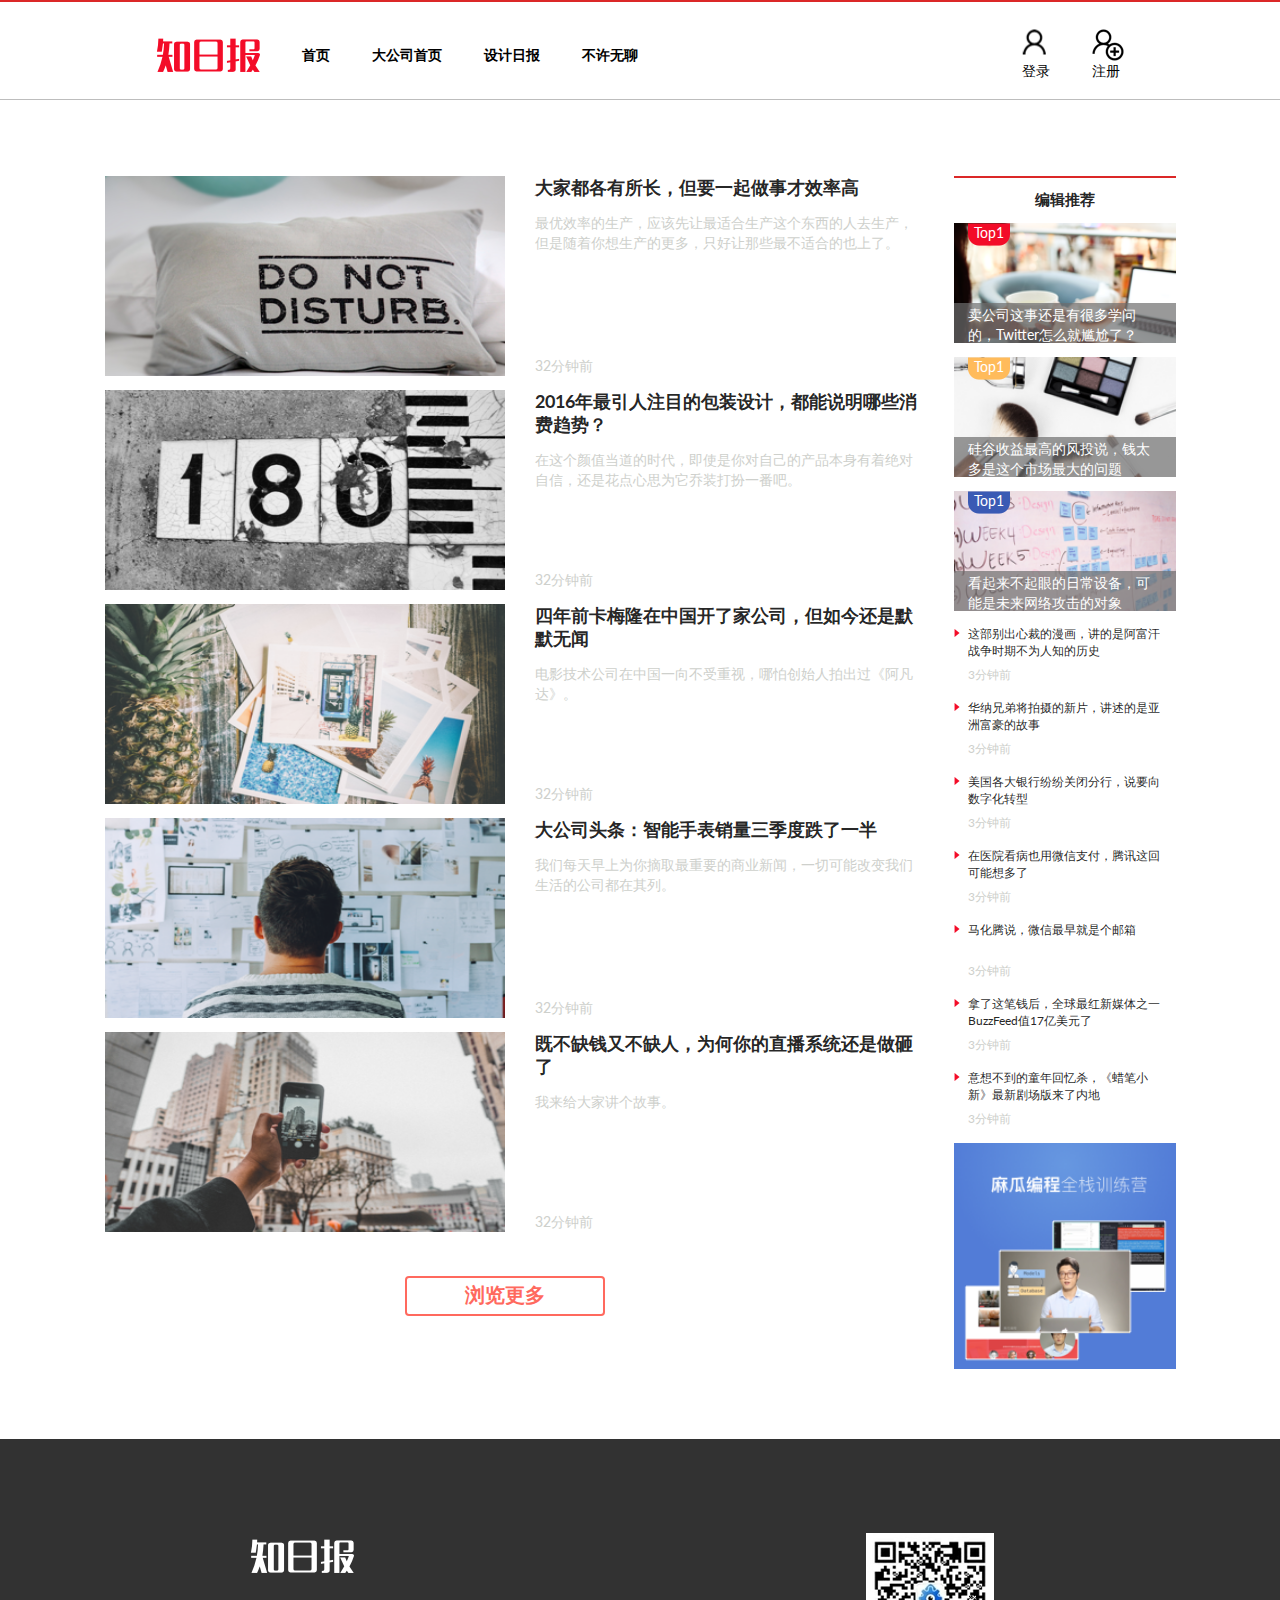
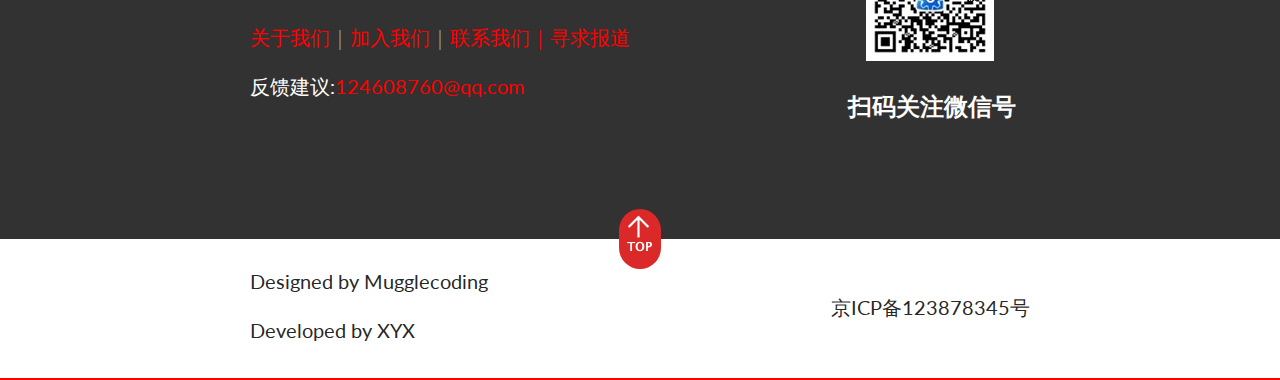
<file: HBUT-CV.github.io-main/CV/category.html>
<!DOCTYPE html>
<html>
  <head>
    <meta charset="utf-8">
    <title>分类页</title>
    <link rel="stylesheet" href="css/semantic.css" media="screen" title="no title" charset="utf-8">
    <link rel="stylesheet" href="css/category.css" media="screen" title="no title" charset="utf-8">
  </head>
  <body>
    <div class="ui red basic segment  topmenu">
      <div class="ui borderless menu container" style="border:0;box-shadow:none;">
          <div class="header item" style="margin-right:10px;">
            <div class="ui image">
              <img src="images/index/zhiribao.png" alt="" />
            </div>
          </div>
          <div class="item" style="margin-right:10px;">
            <a href="#">首页</a>
          </div>
          <div class="item" style="margin-right:10px;">
            <a href="#">大公司首页</a>
          </div>
          <div class="item" style="margin-right:10px;">
            <a href="#">设计日报</a>
          </div>
          <div class="item" style="margin-right:10px;">
            <a href="#">不许无聊</a>
          </div>


        <div class="right menu login">
          <div class="item">
            <a href="#"><div class="ui image">
                <img src="images/index/login.png" alt="" />
            </div>
            <p style="margin-right:10px;margin-top:6px;color:black;">登录</p>
            </a>

          </div>
          <div class="item">
            <a href="#">  <div class="ui image">
                 <img src="images/index/register.png" alt="" />
              </div>
              <p style="color:black;">注册</p>
            </a>

          </div>
        </div>
      </div>
    </div>
    <div class="ui basic segment container">
      <div class="ui horizontal basic segments bodycontent">
        <div class="ui segment bodyleft" style="border:none;box-shadow:none;">
          <div class="ui segment article" style="border:none;box-shadow:none;">
            <div class="ui image">
              <img src="images/index/articleimg1.png" alt="" />
            </div>
            <div class="ui segment articlecontent" style="border:none;box-shadow:none;">
              <h3><b>大家都各有所长，但要一起做事才效率高</b></h3>
              <p>
                最优效率的生产，应该先让最适合生产这个东西的人去生产，但是随着你想生产的更多，只好让那些最不适合的也上了。
              </p>
              <span style="color:rgb(206, 208, 204);position:absolute;transform:translate(0,100%);bottom:10%">32分钟前</span>
            </div>
          </div>
          <div class="ui segment article" style="border:none;box-shadow:none;">
            <div class="ui image">
              <img src="images/index/articleimg2.png" alt="" />
            </div>
            <div class="ui segment articlecontent" style="border:none;box-shadow:none;">
              <h3><b>2016年最引人注目的包装设计，都能说明哪些消费趋势？</b></h3>
              <p>
                在这个颜值当道的时代，即使是你对自己的产品本身有着绝对自信，还是花点心思为它乔装打扮一番吧。
              </p>
              <span style="color:rgb(206, 208, 204);position:absolute;transform:translate(0,100%);bottom:10%">32分钟前</span>
            </div>
          </div>
          <div class="ui segment article" style="border:none;box-shadow:none;">
            <div class="ui image">
              <img src="images/index/articleimg3.png" alt="" />
            </div>
            <div class="ui segment articlecontent" style="border:none;box-shadow:none;">
              <h3><b>四年前卡梅隆在中国开了家公司，但如今还是默默无闻</b></h3>
              <p>
                电影技术公司在中国一向不受重视，哪怕创始人拍出过《阿凡达》。
              </p>
              <span style="color:rgb(206, 208, 204);position:absolute;transform:translate(0,100%);bottom:10%">32分钟前</span>
            </div>
          </div>
          <div class="ui segment article" style="border:none;box-shadow:none;">
            <div class="ui image">
              <img src="images/index/articleimg4.png" alt="" />
            </div>
            <div class="ui segment articlecontent" style="border:none;box-shadow:none;">
              <h3><b>大公司头条：智能手表销量三季度跌了一半</b></h3>
              <p>
                我们每天早上为你摘取最重要的商业新闻，一切可能改变我们生活的公司都在其列。
              </p>
              <span style="color:rgb(206, 208, 204);position:absolute;transform:translate(0,100%);bottom:10%">32分钟前</span>
            </div>
          </div>
          <div class="ui segment article" style="border:none;box-shadow:none;">
            <div class="ui image">
              <img src="images/index/articleimg5.png" alt="" />
            </div>
            <div class="ui segment articlecontent" style="border:none;box-shadow:none;">
              <h3><b>既不缺钱又不缺人，为何你的直播系统还是做砸了</b></h3>
              <p>
                我来给大家讲个故事。
              </p>
              <span style="color:rgb(206, 208, 204);position:absolute;transform:translate(0,100%);bottom:10%">32分钟前</span>
            </div>
          </div>
          <button type="button" name="button" class="ui inverted  red huge button" style="width:200px;height:40px;margin-left:300px;margin-top:30px;padding-top:8px;">浏览更多</button>
        </div>
        <div class="ui segment bodyright" style="border:none;box-shadow:none;">
          <div class="ui red segment best">
            <h4 class="ui center aligned header"><b>编辑推荐</b></h4>
            <div class="ui segment top3" style="background:url('images/index/sideimg1.png');
            background-size:cover;background-repeat:no-repeat;border-radius:0;">
             <div class="sidebutton">
               <img src="images/index/redtag.png" alt="" />
               <p>Top1</p>
             </div>
             <div class="ui basic segment title" style="height:40px;padding-top:2px;">
                  <p style="color:#fff;font-size:14px;margin-left:0px;">卖公司这事还是有很多学问的，Twitter怎么就尴尬了？</p>
             </div>
            </div>
            <div class="ui segment top3" style="background:url('images/index/sideimg2.png');
            background-size:cover;background-repeat:no-repeat;border-radius:0;">
             <div class="sidebutton">
               <img src="images/index/yellowtag.png" alt="" />
               <p>Top1</p>
             </div>
             <div class="ui basic segment title" style="height:40px;padding-top:2px;">
                  <p style="color:#fff;font-size:14px;margin-left:0px;">硅谷收益最高的风投说，钱太多是这个市场最大的问题</p>
             </div>
            </div>
            <div class="ui segment top3" style="background:url('images/index/sideimg3.png');
            background-size:cover;background-repeat:no-repeat;border-radius:0;">
             <div class="sidebutton">
               <img src="images/index/bluetag.png" alt="" />
               <p>Top1</p>
             </div>
             <div class="ui basic segment title" style="height:40px;padding-top:2px;">
                  <p style="color:#fff;font-size:14px;margin-left:0px;">看起来不起眼的日常设备，可能是未来网络攻击的对象</p>
             </div>
            </div>
            <div class="ui segment bestlast">
              <img src="images/index/Triangle.png" alt="" />
              <p>
               这部别出心裁的漫画，讲的是阿富汗战争时期不为人知的历史
              </p>
             <span>3分钟前</span>
            </div>
            <div class="ui segment bestlast">
              <img src="images/index/Triangle.png" alt="" />
              <p>
                华纳兄弟将拍摄的新片，讲述的是亚洲富豪的故事
              </p>
              <span>3分钟前</span>
            </div>
            <div class="ui segment bestlast">
              <img src="images/index/Triangle.png" alt="" />
              <p>
                美国各大银行纷纷关闭分行，说要向数字化转型
              </p>
              <span>3分钟前</span>
            </div>
            <div class="ui segment bestlast">
              <img src="images/index/Triangle.png" alt="" />
              <p>
                在医院看病也用微信支付，腾讯这回可能想多了
              </p>
              <span>3分钟前</span>
            </div>
            <div class="ui segment bestlast">
              <img src="images/index/Triangle.png" alt="" />
              <p>
                马化腾说，微信最早就是个邮箱
              </p>
              <span>3分钟前</span>
            </div>
            <div class="ui segment bestlast">
              <img src="images/index/Triangle.png" alt="" />
              <p>
                拿了这笔钱后，全球最红新媒体之一BuzzFeed值17亿美元了
              </p>
              <span>3分钟前</span>
            </div>
            <div class="ui segment bestlast">
              <img src="images/index/Triangle.png" alt="" />
              <p>
                意想不到的童年回忆杀，《蜡笔小新》最新剧场版来了内地
              </p>
              <span>3分钟前</span>
            </div>
            <div class="ui image">
              <img src="images/index/ad.png" alt="" style="width:300px;"/>
            </div>
          </div>
        </div>
      </div>
    </div>
    <div class="ui basic segment bottomblack">
      <div class="ui image">
        <img src="images/index/white_zhiribao.png" alt="" />
      </div>
      <p style="color:red;margin-top:50px;font-size:20px;">
        关于我们<span style="color:rgb(143, 143, 143)">｜</span>加入我们<span style="color:rgb(143, 143, 143)">｜</span>联系我们｜寻求报道
      </p>
      <p style="color:white;font-size:20px;">
        反馈建议:<span style="color:red;">124608760@qq.com</span>
      </p>
      <div class="ui  basic segment wechat">
        <img src="images/index/qrcode.png" style="margin-left:38px;"/>
        <h2 class="ui header" style="color:rgb(255, 255, 255);margin-left:20px;">扫码关注微信号</h2>
      </div>
      <button type="button" name="button" class="ui circular red button backtotop">
        <img src="images/index/upicon.png" style="position:absolute;left:18%;top:10%;">
        <img src="images/index/TOP.png" style="position:absolute;left:18%;bottom:28%;">
      </button>
    </div>
    <div class="ui basic segment bottomwhite">
      <p>
        Designed by Mugglecoding
      </p>
      <p>
        Developed by XYX
      </p>
      <p style="position:absolute;right:250px;top:40px;">
        京ICP备123878345号
      </p>
    </div>
  </body>
</html>
</file>
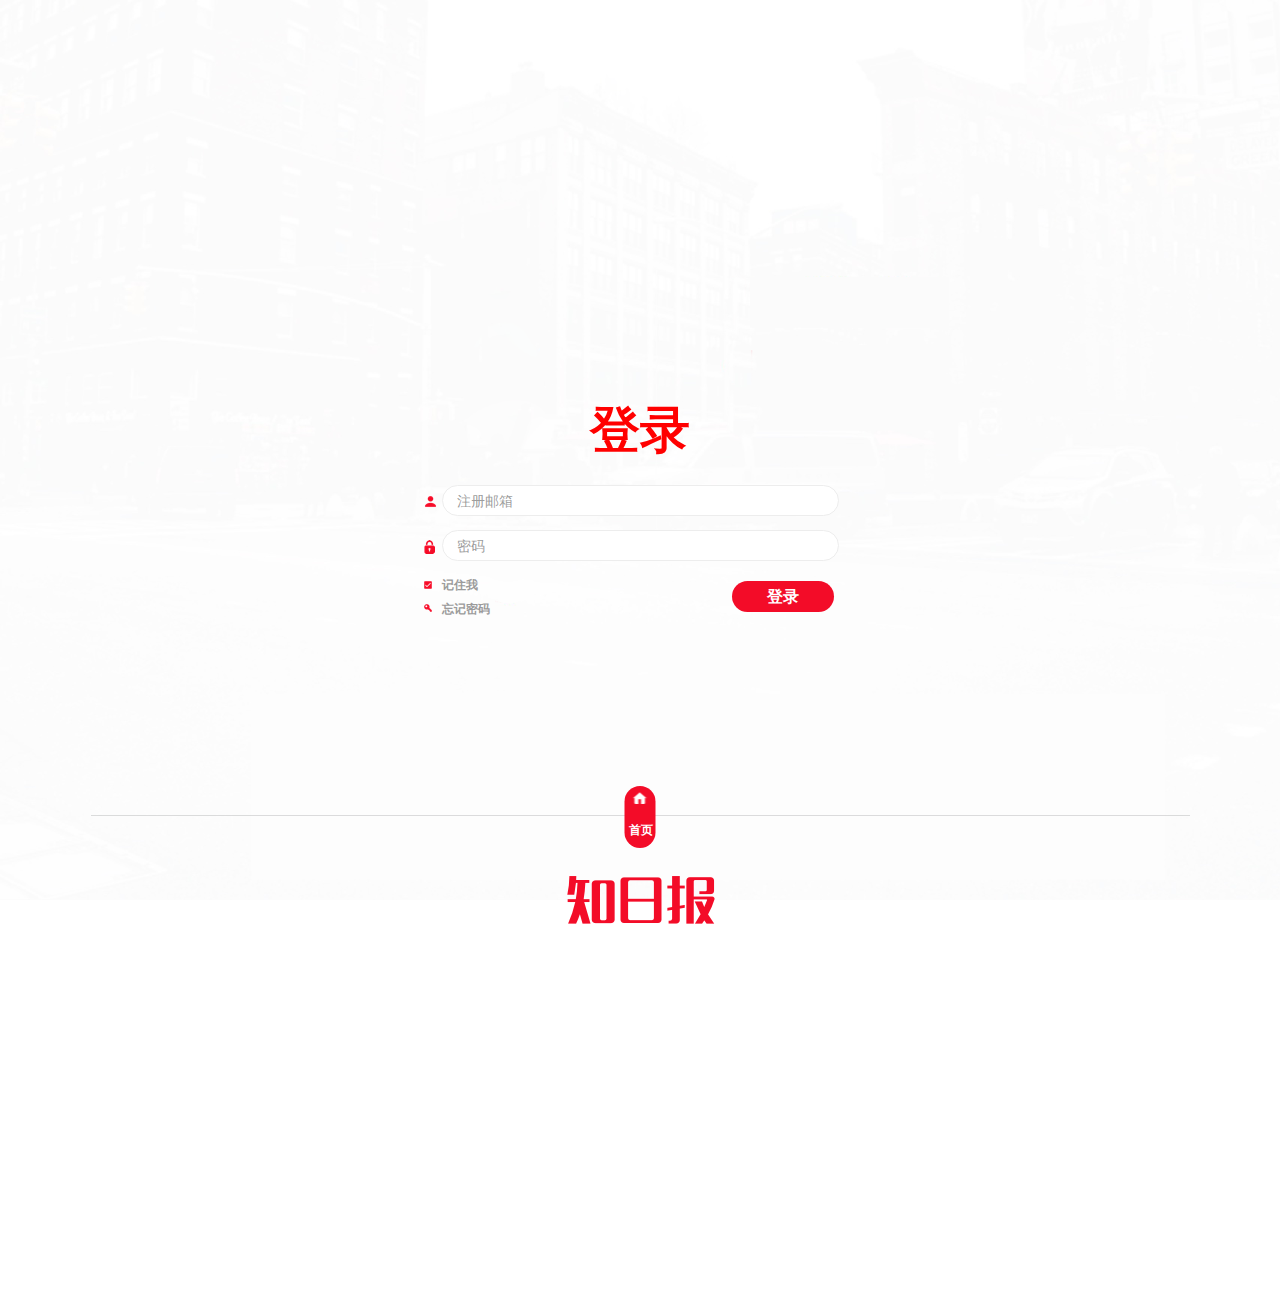
<file: HBUT-CV.github.io-main/CV/login.html>
<!DOCTYPE html>
<html>
  <head>
    <meta charset="utf-8">
    <title>登录页</title>
    <link rel="stylesheet" href="css/semantic.css" media="screen" title="no title" charset="utf-8">
    <link rel="stylesheet" href="css/login.css" media="screen" title="no title" charset="utf-8">
  </head>
  <body>
    <div class="ui basic segment container content">
      <h1 class="ui center aligned header">登录</h1>
      <div class="ui form">
        <div class="field">
          <div class="ui  image top">
            <img src="images/login/usericon.png" alt="" />
          </div>
          <input type="text" placeholder="注册邮箱">
        </div>
        <div class="field">
          <div class="ui  image top">
            <img src="images/login/lockicon.png" alt="" />
          </div>
          <input type="text" placeholder="密码">
        </div>
        <div class="two fields">
          <div class="field">
            <div class="ui image bottom" style="top:6px;">
              <img src="images/login/checkboxicon.png" alt="" />
            </div>
            <label>记住我</label>
            <div class="ui image bottom" style="top:29px;">
              <img src="images/login/passwordicon.png" alt="" />
            </div>
            <label>忘记密码</label>
          </div>
          <div class="field">
            <button class="ui right floated red circular button"type="button" name="button">登录</button>
          </div>
        </div>
      </div>
    </div>
    <div class="ui basic segment container footer">
      <div class="bottom">
        <div class="ui divider"></div>
        <button type="button" name="button" class="ui circular red button backtoindex">
            <img src="images/login/homeicon.png" style="position:absolute;left:18%;top:10%;">
            <h4>首页</h4>
        </button>
        <div class="ui image title">
            <img src="images/login/zhiribao.png" alt="" />
        </div>
      </div>
    </div>
  </body>
</html>
</file>
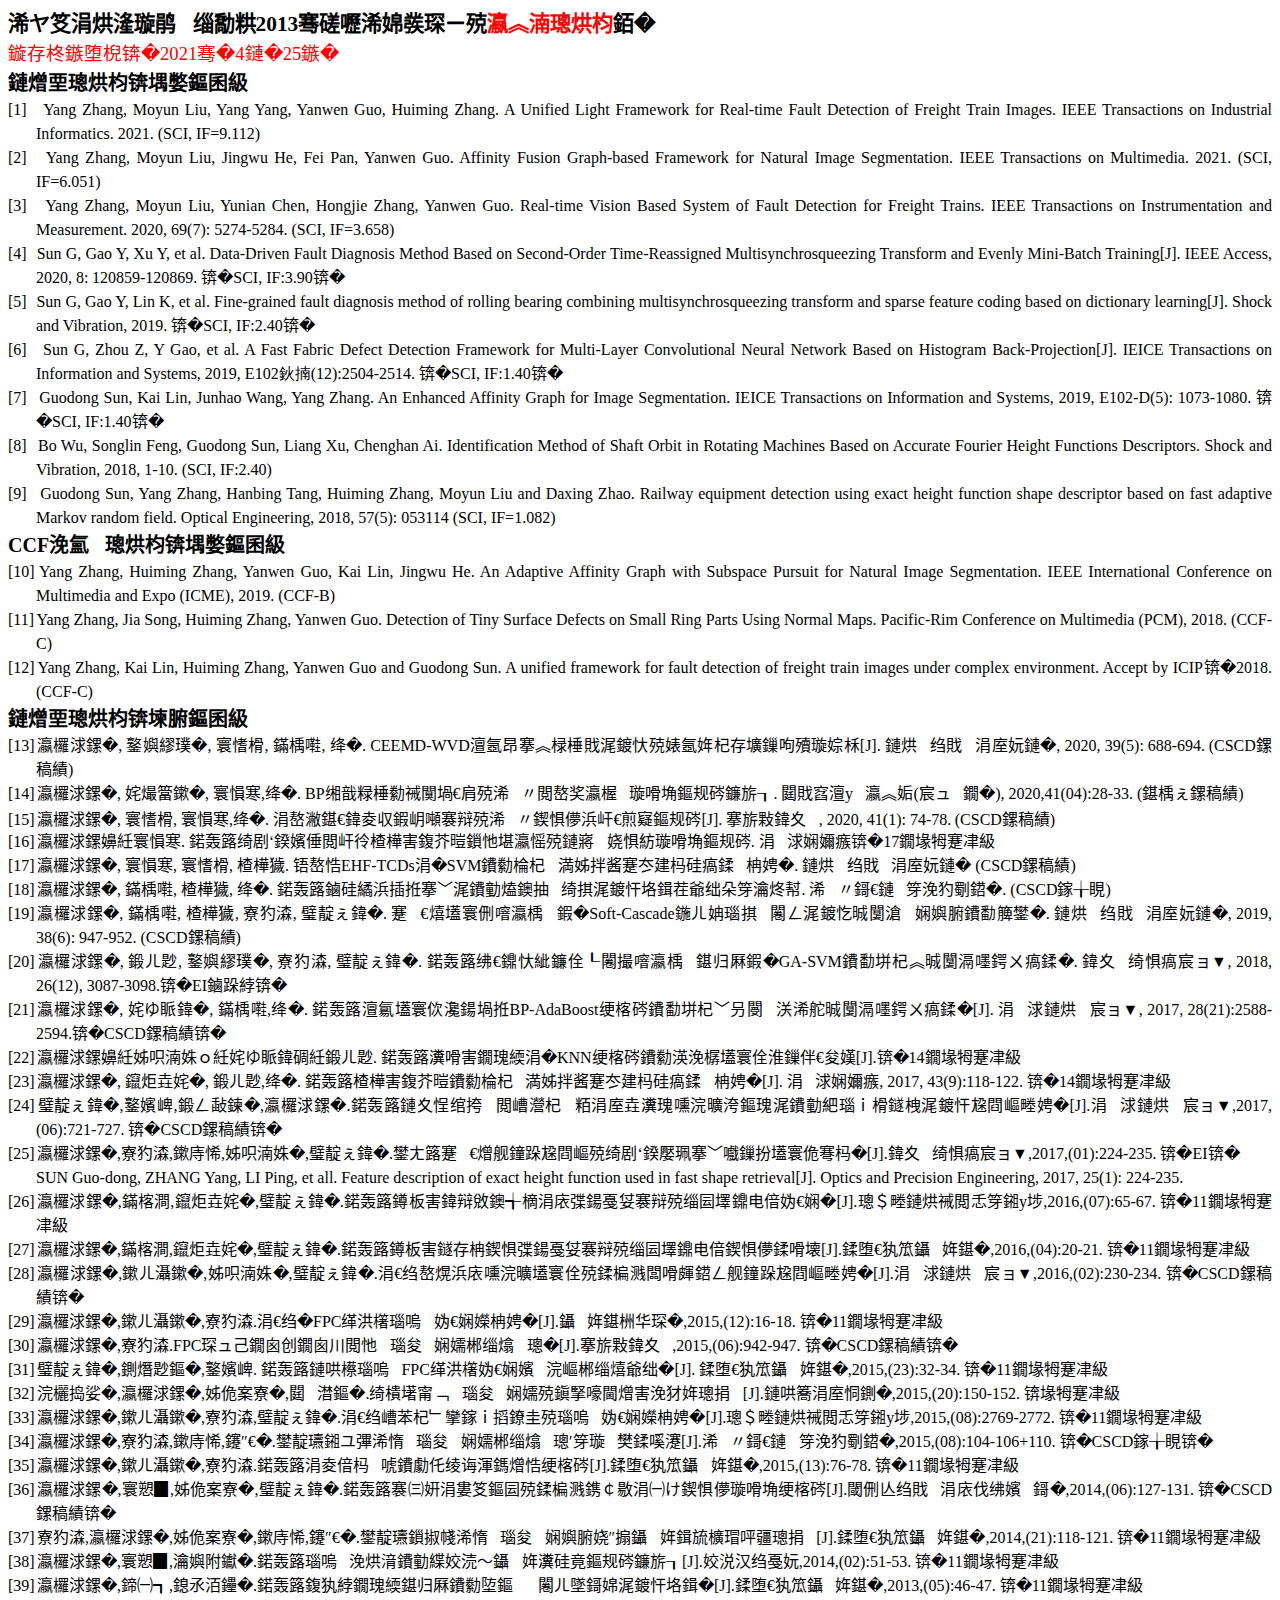
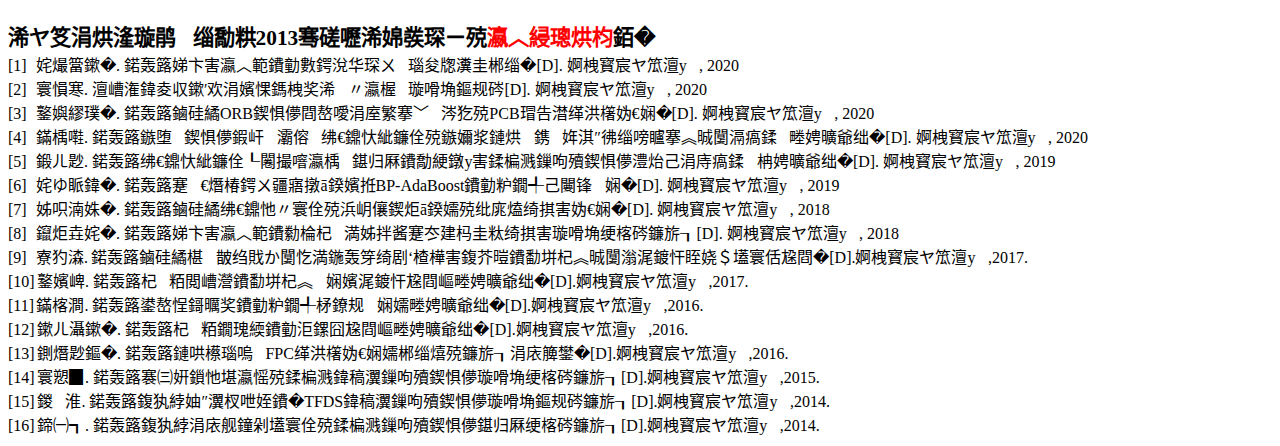
<file: HBUT-CV.github.io-main/CV/Paper.htm>
<html>

<head>
<meta http-equiv=Content-Type content="text/html; charset=gb2312">
<meta name=Generator content="Microsoft Word 15 (filtered)">
<title>视觉组历年论文情况</title>
<style>
<!--
 /* Font Definitions */
 @font-face
	{font-family:宋体;
	panose-1:2 1 6 0 3 1 1 1 1 1;}
@font-face
	{font-family:"Cambria Math";
	panose-1:2 4 5 3 5 4 6 3 2 4;}
@font-face
	{font-family:"\@宋体";
	panose-1:2 1 6 0 3 1 1 1 1 1;}
 /* Style Definitions */
 p.MsoNormal, li.MsoNormal, div.MsoNormal
	{margin:0cm;
	text-align:justify;
	text-justify:inter-ideograph;
	font-size:10.5pt;
	font-family:"Times New Roman",serif;}
 /* Page Definitions */
 @page WordSection1
	{size:595.3pt 841.9pt;
	margin:72.0pt 90.0pt 72.0pt 90.0pt;
	layout-grid:15.6pt;}
div.WordSection1
	{page:WordSection1;}
 /* List Definitions */
 ol
	{margin-bottom:0cm;}
ul
	{margin-bottom:0cm;}
-->
</style>

</head>

<body lang=ZH-CN style='word-wrap:break-word;text-justify-trim:punctuation'>

<div class=WordSection1 style='layout-grid:15.6pt'>

<p class=MsoNormal style='line-height:150%'><b><span style='font-size:16.0pt;
line-height:150%;font-family:宋体'>以下为本课题组从</span></b><b><span lang=EN-US
style='font-size:16.0pt;line-height:150%'>2013</span></b><b><span
style='font-size:16.0pt;line-height:150%;font-family:宋体'>年至今发表的<span
style='color:red'>学术论文</span>。</span></b></p>

<p class=MsoNormal style='line-height:150%'><span style='font-size:14.0pt;
line-height:150%;font-family:宋体;color:red'>更新时间：</span><span lang=EN-US
style='font-size:14.0pt;line-height:150%;color:red'>2021</span><span
style='font-size:14.0pt;line-height:150%;font-family:宋体;color:red'>年</span><span
lang=EN-US style='font-size:14.0pt;line-height:150%;color:red'>4</span><span
style='font-size:14.0pt;line-height:150%;font-family:宋体;color:red'>月</span><span
lang=EN-US style='font-size:14.0pt;line-height:150%;color:red'>25</span><span
style='font-size:14.0pt;line-height:150%;font-family:宋体;color:red'>日</span></p>

<p class=MsoNormal style='line-height:150%'><b><span style='font-size:15.0pt;
line-height:150%;font-family:宋体'>期刊论文（英文）</span></b></p>

<p class=MsoNormal style='margin-left:21.0pt;text-indent:-21.0pt;line-height:
150%'><span lang=EN-US style='font-size:12.0pt;line-height:150%'>[1]<span
style='font:7.0pt "Times New Roman"'>&nbsp;&nbsp;&nbsp; </span></span><span
lang=EN-US style='font-size:12.0pt;line-height:150%'>Yang Zhang, Moyun Liu,
Yang Yang, Yanwen Guo, Huiming Zhang. A Unified Light Framework for Real-time
Fault Detection of Freight Train Images. IEEE Transactions on Industrial
Informatics. 2021. (SCI, IF=9.112)</span></p>

<p class=MsoNormal style='margin-left:21.0pt;text-indent:-21.0pt;line-height:
150%'><span lang=EN-US style='font-size:12.0pt;line-height:150%'>[2]<span
style='font:7.0pt "Times New Roman"'>&nbsp;&nbsp;&nbsp; </span></span><span
lang=EN-US style='font-size:12.0pt;line-height:150%'>Yang Zhang, Moyun Liu,
Jingwu He, Fei Pan, Yanwen Guo. Affinity Fusion Graph-based Framework for
Natural Image Segmentation. IEEE Transactions on Multimedia. 2021. (SCI,
IF=6.051)</span></p>

<p class=MsoNormal style='margin-left:21.0pt;text-indent:-21.0pt;line-height:
150%'><span lang=EN-US style='font-size:12.0pt;line-height:150%'>[3]<span
style='font:7.0pt "Times New Roman"'>&nbsp;&nbsp;&nbsp; </span></span><span
lang=EN-US style='font-size:12.0pt;line-height:150%'>Yang Zhang, Moyun Liu,
Yunian Chen, Hongjie Zhang, Yanwen Guo. Real-time Vision Based System of Fault
Detection for Freight Trains. IEEE Transactions on Instrumentation and
Measurement. 2020, 69(7): 5274-5284. (SCI, IF=3.658)</span></p>

<p class=MsoNormal style='margin-left:21.0pt;text-indent:-21.0pt;line-height:
150%'><span lang=EN-US style='font-size:12.0pt;line-height:150%'>[4]<span
style='font:7.0pt "Times New Roman"'>&nbsp;&nbsp;&nbsp; </span></span><span
lang=EN-US style='font-size:12.0pt;line-height:150%'>Sun G, Gao Y, Xu Y, et al.
Data-Driven Fault Diagnosis Method Based on Second-Order Time-Reassigned
Multisynchrosqueezing Transform and Evenly Mini-Batch Training[J]. IEEE Access,
2020, 8:</span><span lang=EN-US> </span><span lang=EN-US style='font-size:12.0pt;
line-height:150%'>120859-120869. </span><span style='font-size:12.0pt;
line-height:150%;font-family:宋体'>（</span><span lang=EN-US style='font-size:
12.0pt;line-height:150%'>SCI, IF:3.90</span><span style='font-size:12.0pt;
line-height:150%;font-family:宋体'>）</span></p>

<p class=MsoNormal style='margin-left:21.0pt;text-indent:-21.0pt;line-height:
150%'><span lang=EN-US style='font-size:12.0pt;line-height:150%'>[5]<span
style='font:7.0pt "Times New Roman"'>&nbsp;&nbsp;&nbsp; </span></span><span
lang=EN-US style='font-size:12.0pt;line-height:150%'>Sun G, Gao Y, Lin K, et
al. Fine-grained fault diagnosis method of rolling bearing combining
multisynchrosqueezing transform and sparse feature coding based on dictionary
learning[J]. Shock and Vibration, 2019. </span><span style='font-size:12.0pt;
line-height:150%;font-family:宋体'>（</span><span lang=EN-US style='font-size:
12.0pt;line-height:150%'>SCI, IF:2.40</span><span style='font-size:12.0pt;
line-height:150%;font-family:宋体'>）</span></p>

<p class=MsoNormal style='margin-left:21.0pt;text-indent:-21.0pt;line-height:
150%'><span lang=EN-US style='font-size:12.0pt;line-height:150%'>[6]<span
style='font:7.0pt "Times New Roman"'>&nbsp;&nbsp;&nbsp; </span></span><span
lang=EN-US style='font-size:12.0pt;line-height:150%'>Sun G, Zhou Z, Y Gao, et
al. A Fast Fabric Defect Detection Framework for Multi-Layer Convolutional
Neural Network Based on Histogram Back-Projection[J]. IEICE Transactions on
Information and Systems, 2019, E102–D(12):2504-2514. </span><span
style='font-size:12.0pt;line-height:150%;font-family:宋体'>（</span><span
lang=EN-US style='font-size:12.0pt;line-height:150%'>SCI, IF:1.40</span><span
style='font-size:12.0pt;line-height:150%;font-family:宋体'>）</span></p>

<p class=MsoNormal style='margin-left:21.0pt;text-indent:-21.0pt;line-height:
150%'><span lang=EN-US style='font-size:12.0pt;line-height:150%'>[7]<span
style='font:7.0pt "Times New Roman"'>&nbsp;&nbsp;&nbsp; </span></span><span
lang=EN-US style='font-size:12.0pt;line-height:150%'>Guodong Sun, Kai Lin,
Junhao Wang, Yang Zhang. An Enhanced Affinity Graph for Image Segmentation.
IEICE Transactions on Information and Systems, 2019, E102-D(5): 1073-1080. </span><span
style='font-size:12.0pt;line-height:150%;font-family:宋体'>（</span><span
lang=EN-US style='font-size:12.0pt;line-height:150%'>SCI, IF:1.40</span><span
style='font-size:12.0pt;line-height:150%;font-family:宋体'>）</span></p>

<p class=MsoNormal style='margin-left:21.0pt;text-indent:-21.0pt;line-height:
150%'><span lang=EN-US style='font-size:12.0pt;line-height:150%'>[8]<span
style='font:7.0pt "Times New Roman"'>&nbsp;&nbsp;&nbsp; </span></span><span
lang=EN-US style='font-size:12.0pt;line-height:150%'>Bo Wu, Songlin Feng,
Guodong Sun, Liang Xu, Chenghan Ai. Identification Method of Shaft Orbit in
Rotating Machines Based on Accurate Fourier Height Functions Descriptors. Shock
and Vibration, 2018, 1-10. (SCI, IF:2.40) </span></p>

<p class=MsoNormal style='margin-left:21.0pt;text-indent:-21.0pt;line-height:
150%'><span lang=EN-US style='font-size:12.0pt;line-height:150%'>[9]<span
style='font:7.0pt "Times New Roman"'>&nbsp;&nbsp;&nbsp; </span></span><span
lang=EN-US style='font-size:12.0pt;line-height:150%'>Guodong Sun, Yang Zhang,
Hanbing Tang, Huiming Zhang, Moyun Liu and Daxing Zhao. Railway equipment
detection using exact height function shape descriptor based on fast adaptive
Markov random field. Optical Engineering, 2018, 57(5): 053114 (SCI, IF=1.082)</span></p>

<p class=MsoNormal style='line-height:150%'><b><span lang=EN-US
style='font-size:15.0pt;line-height:150%'>CCF</span></b><b><span
style='font-size:15.0pt;line-height:150%;font-family:宋体'>会议论文（英文）</span></b></p>

<p class=MsoNormal style='margin-left:21.0pt;text-indent:-21.0pt;line-height:
150%'><span lang=EN-US style='font-size:12.0pt;line-height:150%'>[10]<span
style='font:7.0pt "Times New Roman"'> </span></span><span lang=EN-US
style='font-size:12.0pt;line-height:150%'>Yang Zhang, Huiming Zhang, Yanwen
Guo, Kai Lin, Jingwu He. An Adaptive Affinity Graph with Subspace Pursuit for
Natural Image Segmentation. IEEE International Conference on Multimedia and
Expo (ICME), 2019. (CCF-B)</span></p>

<p class=MsoNormal style='margin-left:21.0pt;text-indent:-21.0pt;line-height:
150%'><span lang=EN-US style='font-size:12.0pt;line-height:150%'>[11]<span
style='font:7.0pt "Times New Roman"'> </span></span><span lang=EN-US
style='font-size:12.0pt;line-height:150%'>Yang Zhang, Jia Song, Huiming Zhang,
Yanwen Guo. Detection of Tiny Surface Defects on Small Ring Parts Using Normal
Maps. Pacific-Rim Conference on Multimedia (PCM), 2018. (CCF-C)</span></p>

<p class=MsoNormal style='margin-left:21.0pt;text-indent:-21.0pt;line-height:
150%'><span lang=EN-US style='font-size:12.0pt;line-height:150%'>[12]<span
style='font:7.0pt "Times New Roman"'> </span></span><span lang=EN-US
style='font-size:12.0pt;line-height:150%'>Yang Zhang, Kai Lin, Huiming Zhang,
Yanwen Guo and Guodong Sun. A unified framework for fault detection of freight
train images under complex environment. Accept by ICIP</span><span
style='font-size:12.0pt;line-height:150%;font-family:宋体'>，</span><span
lang=EN-US style='font-size:12.0pt;line-height:150%'>2018. (CCF-C)</span></p>

<p class=MsoNormal style='line-height:150%'><b><span style='font-size:15.0pt;
line-height:150%;font-family:宋体'>期刊论文（中文）</span></b></p>

<p class=MsoNormal style='margin-left:21.0pt;text-indent:-21.0pt;line-height:
150%'><span lang=EN-US style='font-size:12.0pt;line-height:150%'>[13]<span
style='font:7.0pt "Times New Roman"'> </span></span><span style='font-size:
12.0pt;line-height:150%;font-family:宋体'>孙国栋</span><span lang=EN-US
style='font-size:12.0pt;line-height:150%'>, </span><span style='font-size:12.0pt;
line-height:150%;font-family:宋体'>王俊豪</span><span lang=EN-US style='font-size:
12.0pt;line-height:150%'>, </span><span style='font-size:12.0pt;line-height:
150%;font-family:宋体'>徐昀</span><span lang=EN-US style='font-size:12.0pt;
line-height:150%'>, </span><span style='font-size:12.0pt;line-height:150%;
font-family:宋体'>林凯</span><span lang=EN-US style='font-size:12.0pt;line-height:
150%'>, </span><span style='font-size:12.0pt;line-height:150%;font-family:宋体'>等</span><span
lang=EN-US style='font-size:12.0pt;line-height:150%'>. CEEMD-WVD</span><span
style='font-size:12.0pt;line-height:150%;font-family:宋体'>多尺度时频图像的滚动轴承故障诊断</span><span
lang=EN-US style='font-size:12.0pt;line-height:150%'>[J]. </span><span
style='font-size:12.0pt;line-height:150%;font-family:宋体'>机械科学与技术</span><span
lang=EN-US style='font-size:12.0pt;line-height:150%'>, 2020, 39(5):</span><span
lang=EN-US> </span><span lang=EN-US style='font-size:12.0pt;line-height:150%'>688-694.</span><span
lang=EN-US> </span><span lang=EN-US style='font-size:12.0pt;line-height:150%'>(CSCD</span><span
style='font-size:12.0pt;line-height:150%;font-family:宋体'>核心</span><span
lang=EN-US style='font-size:12.0pt;line-height:150%'>)</span></p>

<p class=MsoNormal style='margin-left:21.0pt;text-indent:-21.0pt;line-height:
150%'><span lang=EN-US style='font-size:12.0pt;line-height:150%'>[14]<span
style='font:7.0pt "Times New Roman"'> </span></span><span style='font-size:
12.0pt;line-height:150%;font-family:宋体'>孙国栋</span><span lang=EN-US
style='font-size:12.0pt;line-height:150%'>, </span><span style='font-size:12.0pt;
line-height:150%;font-family:宋体'>江亚杰</span><span lang=EN-US style='font-size:
12.0pt;line-height:150%'>, </span><span style='font-size:12.0pt;line-height:
150%;font-family:宋体'>徐亮</span><span lang=EN-US style='font-size:12.0pt;
line-height:150%'>,</span><span style='font-size:12.0pt;line-height:150%;
font-family:宋体'>等</span><span lang=EN-US style='font-size:12.0pt;line-height:
150%'>. BP</span><span style='font-size:12.0pt;line-height:150%;font-family:
宋体'>网络预测阈值的仪表重影字符识别方法研究</span><span lang=EN-US style='font-size:12.0pt;
line-height:150%'>.</span><span lang=EN-US> </span><span style='font-size:12.0pt;
line-height:150%;font-family:宋体'>郑州大学学报</span><span lang=EN-US
style='font-size:12.0pt;line-height:150%'>(</span><span style='font-size:12.0pt;
line-height:150%;font-family:宋体'>工学版</span><span lang=EN-US style='font-size:
12.0pt;line-height:150%'>), 2020,41(04):28-33. (</span><span style='font-size:
12.0pt;line-height:150%;font-family:宋体'>北大核心</span><span lang=EN-US
style='font-size:12.0pt;line-height:150%'>)</span></p>

<p class=MsoNormal style='margin-left:21.0pt;text-indent:-21.0pt'><span
lang=EN-US style='font-size:12.0pt'>[15]<span style='font:7.0pt "Times New Roman"'>
</span></span><span style='font-size:12.0pt;font-family:宋体'>孙国栋</span><span
lang=EN-US style='font-size:12.0pt'>, </span><span style='font-size:12.0pt;
font-family:宋体'>徐昀</span><span lang=EN-US style='font-size:12.0pt'>, </span><span
style='font-size:12.0pt;font-family:宋体'>徐亮</span><span lang=EN-US
style='font-size:12.0pt'>,</span><span style='font-size:12.0pt;font-family:
宋体'>等</span><span lang=EN-US style='font-size:12.0pt'>. </span><span
style='font-size:12.0pt;font-family:宋体'>不均匀光照和重影的仪表图像二值化方法</span><span
lang=EN-US style='font-size:12.0pt'>[J]. </span><span style='font-size:12.0pt;
font-family:宋体'>应用光学</span><span lang=EN-US style='font-size:12.0pt'>, 2020,
41(1): 74-78.</span><span lang=EN-US> </span><span lang=EN-US style='font-size:
12.0pt'>(CSCD</span><span style='font-size:12.0pt;font-family:宋体'>核心</span><span
lang=EN-US style='font-size:12.0pt'>)</span></p>

<p class=MsoNormal style='margin-left:21.0pt;text-indent:-21.0pt;line-height:
150%'><span lang=EN-US style='font-size:12.0pt;line-height:150%'>[16]<span
style='font:7.0pt "Times New Roman"'> </span></span><span style='font-size:
12.0pt;line-height:150%;font-family:宋体'>孙国栋，徐亮</span><span lang=EN-US
style='font-size:12.0pt;line-height:150%'>. </span><span style='font-size:12.0pt;
line-height:150%;font-family:宋体'>基于精确型傅里叶高度函数描述子的服装款式识别方法</span><span
lang=EN-US style='font-size:12.0pt;line-height:150%'>. </span><span
style='font-size:12.0pt;line-height:150%;font-family:宋体'>中国测试（</span><span
lang=EN-US style='font-size:12.0pt;line-height:150%'>17</span><span
style='font-size:12.0pt;line-height:150%;font-family:宋体'>版核心）</span></p>

<p class=MsoNormal style='margin-left:21.0pt;text-indent:-21.0pt;line-height:
150%'><span lang=EN-US style='font-size:12.0pt;line-height:150%'>[17]<span
style='font:7.0pt "Times New Roman"'> </span></span><span style='font-size:
12.0pt;line-height:150%;font-family:宋体'>孙国栋</span><span lang=EN-US
style='font-size:12.0pt;line-height:150%'>, </span><span style='font-size:12.0pt;
line-height:150%;font-family:宋体'>徐亮</span><span lang=EN-US style='font-size:
12.0pt;line-height:150%'>, </span><span style='font-size:12.0pt;line-height:
150%;font-family:宋体'>徐昀</span><span lang=EN-US style='font-size:12.0pt;
line-height:150%'>, </span><span style='font-size:12.0pt;line-height:150%;
font-family:宋体'>高媛</span><span lang=EN-US style='font-size:12.0pt;line-height:
150%'>. </span><span style='font-size:12.0pt;line-height:150%;font-family:宋体'>融合</span><span
lang=EN-US style='font-size:12.0pt;line-height:150%'>EHF-TCDs</span><span
style='font-size:12.0pt;line-height:150%;font-family:宋体'>与</span><span
lang=EN-US style='font-size:12.0pt;line-height:150%'>SVM</span><span
style='font-size:12.0pt;line-height:150%;font-family:宋体'>的旋转机械轴心轨迹识别方法</span><span
lang=EN-US style='font-size:12.0pt;line-height:150%'>. </span><span
style='font-size:12.0pt;line-height:150%;font-family:宋体'>机械科学与技术</span><span
lang=EN-US style='font-size:12.0pt;line-height:150%'> (CSCD</span><span
style='font-size:12.0pt;line-height:150%;font-family:宋体'>核心</span><span
lang=EN-US style='font-size:12.0pt;line-height:150%'>)</span></p>

<p class=MsoNormal style='margin-left:21.0pt;text-indent:-21.0pt;line-height:
150%'><span lang=EN-US style='font-size:12.0pt;line-height:150%'>[18]<span
style='font:7.0pt "Times New Roman"'> </span></span><span style='font-size:
12.0pt;line-height:150%;font-family:宋体'>孙国栋</span><span lang=EN-US
style='font-size:12.0pt;line-height:150%'>, </span><span style='font-size:12.0pt;
line-height:150%;font-family:宋体'>林凯</span><span lang=EN-US style='font-size:
12.0pt;line-height:150%'>, </span><span style='font-size:12.0pt;line-height:
150%;font-family:宋体'>高媛</span><span lang=EN-US style='font-size:12.0pt;
line-height:150%'>, </span><span style='font-size:12.0pt;line-height:150%;
font-family:宋体'>等</span><span lang=EN-US style='font-size:12.0pt;line-height:
150%'>. </span><span style='font-size:12.0pt;line-height:150%;font-family:宋体'>基于改进亲和度图的矿石颗粒图像分割研究与实现</span><span
lang=EN-US style='font-size:12.0pt;line-height:150%'>. </span><span
style='font-size:12.0pt;line-height:150%;font-family:宋体'>仪表技术与传感器</span><span
lang=EN-US style='font-size:12.0pt;line-height:150%'>. (CSCD</span><span
style='font-size:12.0pt;line-height:150%;font-family:宋体'>扩展</span><span
lang=EN-US style='font-size:12.0pt;line-height:150%'>)</span></p>

<p class=MsoNormal style='margin-left:21.0pt;text-indent:-21.0pt;line-height:
150%'><span lang=EN-US style='font-size:12.0pt;line-height:150%'>[19]<span
style='font:7.0pt "Times New Roman"'> </span></span><span style='font-size:
12.0pt;line-height:150%;font-family:宋体'>孙国栋</span><span lang=EN-US
style='font-size:12.0pt;line-height:150%'>, </span><span style='font-size:12.0pt;
line-height:150%;font-family:宋体'>林凯</span><span lang=EN-US style='font-size:
12.0pt;line-height:150%'>, </span><span style='font-size:12.0pt;line-height:
150%;font-family:宋体'>高媛</span><span lang=EN-US style='font-size:12.0pt;
line-height:150%'>, </span><span style='font-size:12.0pt;line-height:150%;
font-family:宋体'>张杨</span><span lang=EN-US style='font-size:12.0pt;line-height:
150%'>, </span><span style='font-size:12.0pt;line-height:150%;font-family:宋体'>赵大兴</span><span
lang=EN-US style='font-size:12.0pt;line-height:150%'>. </span><span
style='font-size:12.0pt;line-height:150%;font-family:宋体'>快速特征金字塔和</span><span
lang=EN-US style='font-size:12.0pt;line-height:150%'>Soft-Cascade</span><span
style='font-size:12.0pt;line-height:150%;font-family:宋体'>在折角塞门图像故障检测中的应用</span><span
lang=EN-US style='font-size:12.0pt;line-height:150%'>. </span><span
style='font-size:12.0pt;line-height:150%;font-family:宋体'>机械科学与技术</span><span
lang=EN-US style='font-size:12.0pt;line-height:150%'>, 2019, 38(6): 947-952. (CSCD</span><span
style='font-size:12.0pt;line-height:150%;font-family:宋体'>核心</span><span
lang=EN-US style='font-size:12.0pt;line-height:150%'>)</span></p>

<p class=MsoNormal style='margin-left:21.0pt;text-indent:-21.0pt;line-height:
150%'><span lang=EN-US style='font-size:12.0pt;line-height:150%'>[20]<span
style='font:7.0pt "Times New Roman"'> </span></span><span style='font-size:
12.0pt;line-height:150%;font-family:宋体'>孙国栋</span><span lang=EN-US
style='font-size:12.0pt;line-height:150%'>, </span><span style='font-size:12.0pt;
line-height:150%;font-family:宋体'>周振</span><span lang=EN-US style='font-size:
12.0pt;line-height:150%'>, </span><span style='font-size:12.0pt;line-height:
150%;font-family:宋体'>王俊豪</span><span lang=EN-US style='font-size:12.0pt;
line-height:150%'>, </span><span style='font-size:12.0pt;line-height:150%;
font-family:宋体'>张杨</span><span lang=EN-US style='font-size:12.0pt;line-height:
150%'>, </span><span style='font-size:12.0pt;line-height:150%;font-family:宋体'>赵大兴</span><span
lang=EN-US style='font-size:12.0pt;line-height:150%'>. </span><span
style='font-size:12.0pt;line-height:150%;font-family:宋体'>基于稀疏编码空间金字塔匹配和</span><span
lang=EN-US style='font-size:12.0pt;line-height:150%'>GA-SVM</span><span
style='font-size:12.0pt;line-height:150%;font-family:宋体'>的列车故障自动识别</span><span
lang=EN-US style='font-size:12.0pt;line-height:150%'>. </span><span
style='font-size:12.0pt;line-height:150%;font-family:宋体'>光学精密工程</span><span
lang=EN-US style='font-size:12.0pt;line-height:150%'>, 2018, 26(12), 3087-3098.</span><span
style='font-size:12.0pt;line-height:150%;font-family:宋体'>（</span><span
lang=EN-US style='font-size:12.0pt;line-height:150%'>EI</span><span
style='font-size:12.0pt;line-height:150%;font-family:宋体'>收录）</span></p>

<p class=MsoNormal style='margin-left:21.0pt;text-indent:-21.0pt;line-height:
150%'><span lang=EN-US style='font-size:12.0pt;line-height:150%'>[21]<span
style='font:7.0pt "Times New Roman"'> </span></span><span style='font-size:
12.0pt;line-height:150%;font-family:宋体'>孙国栋</span><span lang=EN-US
style='font-size:12.0pt;line-height:150%'>, </span><span style='font-size:12.0pt;
line-height:150%;font-family:宋体'>汤汉兵</span><span lang=EN-US style='font-size:
12.0pt;line-height:150%'>, </span><span style='font-size:12.0pt;line-height:
150%;font-family:宋体'>林凯</span><span lang=EN-US style='font-size:12.0pt;
line-height:150%'>,</span><span style='font-size:12.0pt;line-height:150%;
font-family:宋体'>等</span><span lang=EN-US style='font-size:12.0pt;line-height:
150%'>. </span><span style='font-size:12.0pt;line-height:150%;font-family:宋体'>基于多特征融合和</span><span
lang=EN-US style='font-size:12.0pt;line-height:150%'>BP-AdaBoost</span><span
style='font-size:12.0pt;line-height:150%;font-family:宋体'>算法的列车关键零件故障自动识别</span><span
lang=EN-US style='font-size:12.0pt;line-height:150%'>[J]. </span><span
style='font-size:12.0pt;line-height:150%;font-family:宋体'>中国机械工程</span><span
lang=EN-US style='font-size:12.0pt;line-height:150%'>, 2017, 28(21):2588-2594.</span><span
style='font-size:12.0pt;line-height:150%;font-family:宋体'>（</span><span
lang=EN-US style='font-size:12.0pt;line-height:150%'>CSCD</span><span
style='font-size:12.0pt;line-height:150%;font-family:宋体'>核心）</span></p>

<p class=MsoNormal style='margin-left:21.0pt;text-indent:-21.0pt;line-height:
150%'><span lang=EN-US style='font-size:12.0pt;line-height:150%'>[22]<span
style='font:7.0pt "Times New Roman"'> </span></span><span style='font-size:
12.0pt;line-height:150%;font-family:宋体'>孙国栋，梅术正，汤汉兵，周振</span><span lang=EN-US
style='font-size:12.0pt;line-height:150%'>. </span><a name="OLE_LINK2"></a><a
name="OLE_LINK3"><span style='font-size:12.0pt;line-height:150%;font-family:
宋体'>基于密度特征与</span></a><span lang=EN-US style='font-size:12.0pt;line-height:
150%'>KNN</span><span style='font-size:12.0pt;line-height:150%;font-family:
宋体'>算法的最优特征维数选择</span><span lang=EN-US style='font-size:12.0pt;line-height:
150%'>[J].</span><span style='font-size:12.0pt;line-height:150%;font-family:
宋体'>（</span><span lang=EN-US style='font-size:12.0pt;line-height:150%'>14</span><span
style='font-size:12.0pt;line-height:150%;font-family:宋体'>版核心）</span></p>

<p class=MsoNormal style='margin-left:21.0pt;text-indent:-21.0pt;line-height:
150%'><span lang=EN-US style='font-size:12.0pt;line-height:150%'>[23]<span
style='font:7.0pt "Times New Roman"'> </span></span><span style='font-size:
12.0pt;line-height:150%;font-family:宋体'>孙国栋</span><span lang=EN-US
style='font-size:12.0pt;line-height:150%'>, </span><span style='font-size:12.0pt;
line-height:150%;font-family:宋体'>艾成汉</span><span lang=EN-US style='font-size:
12.0pt;line-height:150%'>, </span><span style='font-size:12.0pt;line-height:
150%;font-family:宋体'>周振</span><span lang=EN-US style='font-size:12.0pt;
line-height:150%'>,</span><span style='font-size:12.0pt;line-height:150%;
font-family:宋体'>等</span><span lang=EN-US style='font-size:12.0pt;line-height:
150%'>. </span><span style='font-size:12.0pt;line-height:150%;font-family:宋体'>基于高度函数的旋转机械轴心轨迹识别方法</span><span
lang=EN-US style='font-size:12.0pt;line-height:150%'>[J]. </span><span
style='font-size:12.0pt;line-height:150%;font-family:宋体'>中国测试</span><span
lang=EN-US style='font-size:12.0pt;line-height:150%'>, 2017, 43(9):118-122. </span><span
style='font-size:12.0pt;line-height:150%;font-family:宋体'>（</span><span
lang=EN-US style='font-size:12.0pt;line-height:150%'>14</span><span
style='font-size:12.0pt;line-height:150%;font-family:宋体'>版核心）</span></p>

<p class=MsoNormal style='margin-left:21.0pt;text-indent:-21.0pt;line-height:
150%'><span lang=EN-US style='font-size:12.0pt;line-height:150%'>[24]<span
style='font:7.0pt "Times New Roman"'> </span></span><span style='font-size:
12.0pt;line-height:150%;font-family:宋体'>赵大兴</span><span lang=EN-US
style='font-size:12.0pt;line-height:150%'>,</span><span style='font-size:12.0pt;
line-height:150%;font-family:宋体'>王博</span><span lang=EN-US style='font-size:
12.0pt;line-height:150%'>,</span><span style='font-size:12.0pt;line-height:
150%;font-family:宋体'>周唯倜</span><span lang=EN-US style='font-size:12.0pt;
line-height:150%'>,</span><span style='font-size:12.0pt;line-height:150%;
font-family:宋体'>孙国栋</span><span lang=EN-US style='font-size:12.0pt;line-height:
150%'>.</span><span style='font-size:12.0pt;line-height:150%;font-family:宋体'>基于有向线段重构轮廓与成对几何直方图的缓解阀盖图像匹配算法</span><span
lang=EN-US style='font-size:12.0pt;line-height:150%'>[J].</span><span
style='font-size:12.0pt;line-height:150%;font-family:宋体'>中国机械工程</span><span
lang=EN-US style='font-size:12.0pt;line-height:150%'>,2017,(06):721-727. </span><span
style='font-size:12.0pt;line-height:150%;font-family:宋体'>（</span><span
lang=EN-US style='font-size:12.0pt;line-height:150%'>CSCD</span><span
style='font-size:12.0pt;line-height:150%;font-family:宋体'>核心）</span></p>

<p class=MsoNormal style='margin-left:21.0pt;text-indent:-21.0pt;line-height:
150%'><span lang=EN-US style='font-size:12.0pt;line-height:150%'>[25]<span
style='font:7.0pt "Times New Roman"'> </span></span><span style='font-size:
12.0pt;line-height:150%;font-family:宋体'>孙国栋</span><span lang=EN-US
style='font-size:12.0pt;line-height:150%'>,</span><span style='font-size:12.0pt;
line-height:150%;font-family:宋体'>张杨</span><span lang=EN-US style='font-size:
12.0pt;line-height:150%'>,</span><span style='font-size:12.0pt;line-height:
150%;font-family:宋体'>李萍</span><span lang=EN-US style='font-size:12.0pt;
line-height:150%'>,</span><span style='font-size:12.0pt;line-height:150%;
font-family:宋体'>梅术正</span><span lang=EN-US style='font-size:12.0pt;line-height:
150%'>,</span><span style='font-size:12.0pt;line-height:150%;font-family:宋体'>赵大兴</span><span
lang=EN-US style='font-size:12.0pt;line-height:150%'>.</span><span
style='font-size:12.0pt;line-height:150%;font-family:宋体'>用于快速形状匹配的精确型高度函数特征描述</span><span
lang=EN-US style='font-size:12.0pt;line-height:150%'>[J].</span><span
style='font-size:12.0pt;line-height:150%;font-family:宋体'>光学精密工程</span><span
lang=EN-US style='font-size:12.0pt;line-height:150%'>,2017,(01):224-235. </span><span
style='font-size:12.0pt;line-height:150%;font-family:宋体'>（</span><span
lang=EN-US style='font-size:12.0pt;line-height:150%'>EI</span><span
style='font-size:12.0pt;line-height:150%;font-family:宋体'>）</span></p>

<p class=MsoNormal style='margin-left:21.0pt;line-height:150%'><span
lang=EN-US style='font-size:12.0pt;line-height:150%'>SUN Guo-dong, ZHANG Yang, LI
Ping, et all. Feature description of exact height function used in fast shape
retrieval[J]. Optics and Precision Engineering, 2017, 25(1): 224-235.</span></p>

<p class=MsoNormal style='margin-left:21.0pt;text-indent:-21.0pt;line-height:
150%'><span lang=EN-US style='font-size:12.0pt;line-height:150%'>[26]<span
style='font:7.0pt "Times New Roman"'> </span></span><span style='font-size:
12.0pt;line-height:150%;font-family:宋体'>孙国栋</span><span lang=EN-US
style='font-size:12.0pt;line-height:150%'>,</span><span style='font-size:12.0pt;
line-height:150%;font-family:宋体'>林松</span><span lang=EN-US style='font-size:
12.0pt;line-height:150%'>,</span><span style='font-size:12.0pt;line-height:
150%;font-family:宋体'>艾成汉</span><span lang=EN-US style='font-size:12.0pt;
line-height:150%'>,</span><span style='font-size:12.0pt;line-height:150%;
font-family:宋体'>赵大兴</span><span lang=EN-US style='font-size:12.0pt;line-height:
150%'>.</span><span style='font-size:12.0pt;line-height:150%;font-family:宋体'>基于灰度共生矩阵与反向投影的织物疵点检测</span><span
lang=EN-US style='font-size:12.0pt;line-height:150%'>[J].</span><span
style='font-size:12.0pt;line-height:150%;font-family:宋体'>计算机测量与控制</span><span
lang=EN-US style='font-size:12.0pt;line-height:150%'>,2016,(07):65-67. </span><span
style='font-size:12.0pt;line-height:150%;font-family:宋体'>（</span><span
lang=EN-US style='font-size:12.0pt;line-height:150%'>11</span><span
style='font-size:12.0pt;line-height:150%;font-family:宋体'>版核心）</span></p>

<p class=MsoNormal style='margin-left:21.0pt;text-indent:-21.0pt;line-height:
150%'><span lang=EN-US style='font-size:12.0pt;line-height:150%'>[27]<span
style='font:7.0pt "Times New Roman"'> </span></span><span style='font-size:
12.0pt;line-height:150%;font-family:宋体'>孙国栋</span><span lang=EN-US
style='font-size:12.0pt;line-height:150%'>,</span><span style='font-size:12.0pt;
line-height:150%;font-family:宋体'>林松</span><span lang=EN-US style='font-size:
12.0pt;line-height:150%'>,</span><span style='font-size:12.0pt;line-height:
150%;font-family:宋体'>艾成汉</span><span lang=EN-US style='font-size:12.0pt;
line-height:150%'>,</span><span style='font-size:12.0pt;line-height:150%;
font-family:宋体'>赵大兴</span><span lang=EN-US style='font-size:12.0pt;line-height:
150%'>.</span><span style='font-size:12.0pt;line-height:150%;font-family:宋体'>基于灰度直方图反向投影的织物疵点图像分割</span><span
lang=EN-US style='font-size:12.0pt;line-height:150%'>[J].</span><span
style='font-size:12.0pt;line-height:150%;font-family:宋体'>制造业自动化</span><span
lang=EN-US style='font-size:12.0pt;line-height:150%'>,2016,(04):20-21. </span><span
style='font-size:12.0pt;line-height:150%;font-family:宋体'>（</span><span
lang=EN-US style='font-size:12.0pt;line-height:150%'>11</span><span
style='font-size:12.0pt;line-height:150%;font-family:宋体'>版核心）</span></p>

<p class=MsoNormal style='margin-left:21.0pt;text-indent:-21.0pt;line-height:
150%'><span lang=EN-US style='font-size:12.0pt;line-height:150%'>[28]<span
style='font:7.0pt "Times New Roman"'> </span></span><span style='font-size:
12.0pt;line-height:150%;font-family:宋体'>孙国栋</span><span lang=EN-US
style='font-size:12.0pt;line-height:150%'>,</span><span style='font-size:12.0pt;
line-height:150%;font-family:宋体'>杨林杰</span><span lang=EN-US style='font-size:
12.0pt;line-height:150%'>,</span><span style='font-size:12.0pt;line-height:
150%;font-family:宋体'>梅术正</span><span lang=EN-US style='font-size:12.0pt;
line-height:150%'>,</span><span style='font-size:12.0pt;line-height:150%;
font-family:宋体'>赵大兴</span><span lang=EN-US style='font-size:12.0pt;line-height:
150%'>.</span><span style='font-size:12.0pt;line-height:150%;font-family:宋体'>一种基于几何特征的列车集尘器形状匹配算法</span><span
lang=EN-US style='font-size:12.0pt;line-height:150%'>[J].</span><span
style='font-size:12.0pt;line-height:150%;font-family:宋体'>中国机械工程</span><span
lang=EN-US style='font-size:12.0pt;line-height:150%'>,2016,(02):230-234. </span><span
style='font-size:12.0pt;line-height:150%;font-family:宋体'>（</span><span
lang=EN-US style='font-size:12.0pt;line-height:150%'>CSCD</span><span
style='font-size:12.0pt;line-height:150%;font-family:宋体'>核心）</span></p>

<p class=MsoNormal style='margin-left:21.0pt;text-indent:-21.0pt;line-height:
150%'><span lang=EN-US style='font-size:12.0pt;line-height:150%'>[29]<span
style='font:7.0pt "Times New Roman"'> </span></span><span style='font-size:
12.0pt;line-height:150%;font-family:宋体'>孙国栋</span><span lang=EN-US
style='font-size:12.0pt;line-height:150%'>,</span><span style='font-size:12.0pt;
line-height:150%;font-family:宋体'>杨林杰</span><span lang=EN-US style='font-size:
12.0pt;line-height:150%'>,</span><span style='font-size:12.0pt;line-height:
150%;font-family:宋体'>张杨</span><span lang=EN-US style='font-size:12.0pt;
line-height:150%'>.</span><span style='font-size:12.0pt;line-height:150%;
font-family:宋体'>一种</span><span lang=EN-US style='font-size:12.0pt;line-height:
150%'>FPC</span><span style='font-size:12.0pt;line-height:150%;font-family:
宋体'>缺陷视觉检测方法</span><span lang=EN-US style='font-size:12.0pt;line-height:150%'>[J].</span><span
style='font-size:12.0pt;line-height:150%;font-family:宋体'>自动化仪表</span><span
lang=EN-US style='font-size:12.0pt;line-height:150%'>,2015,(12):16-18. </span><span
style='font-size:12.0pt;line-height:150%;font-family:宋体'>（</span><span
lang=EN-US style='font-size:12.0pt;line-height:150%'>11</span><span
style='font-size:12.0pt;line-height:150%;font-family:宋体'>版核心）</span></p>

<p class=MsoNormal style='margin-left:21.0pt;text-indent:-21.0pt;line-height:
150%'><span lang=EN-US style='font-size:12.0pt;line-height:150%'>[30]<span
style='font:7.0pt "Times New Roman"'> </span></span><span style='font-size:
12.0pt;line-height:150%;font-family:宋体'>孙国栋</span><span lang=EN-US
style='font-size:12.0pt;line-height:150%'>,</span><span style='font-size:12.0pt;
line-height:150%;font-family:宋体'>张杨</span><span lang=EN-US style='font-size:
12.0pt;line-height:150%'>.FPC</span><span style='font-size:12.0pt;line-height:
150%;font-family:宋体'>补强片贴片质量视觉检测系统设计</span><span lang=EN-US style='font-size:
12.0pt;line-height:150%'>[J].</span><span style='font-size:12.0pt;line-height:
150%;font-family:宋体'>应用光学</span><span lang=EN-US style='font-size:12.0pt;
line-height:150%'>,2015,(06):942-947. </span><span style='font-size:12.0pt;
line-height:150%;font-family:宋体'>（</span><span lang=EN-US style='font-size:
12.0pt;line-height:150%'>CSCD</span><span style='font-size:12.0pt;line-height:
150%;font-family:宋体'>核心）</span></p>

<p class=MsoNormal style='margin-left:21.0pt;text-indent:-21.0pt;line-height:
150%'><span lang=EN-US style='font-size:12.0pt;line-height:150%'>[31]<span
style='font:7.0pt "Times New Roman"'> </span></span><span style='font-size:
12.0pt;line-height:150%;font-family:宋体'>赵大兴</span><span lang=EN-US
style='font-size:12.0pt;line-height:150%'>,</span><span style='font-size:12.0pt;
line-height:150%;font-family:宋体'>原振方</span><span lang=EN-US style='font-size:
12.0pt;line-height:150%'>,</span><span style='font-size:12.0pt;line-height:
150%;font-family:宋体'>王博</span><span lang=EN-US style='font-size:12.0pt;
line-height:150%'>. </span><span style='font-size:12.0pt;line-height:150%;
font-family:宋体'>基于机器视觉</span><span lang=EN-US style='font-size:12.0pt;
line-height:150%'>FPC</span><span style='font-size:12.0pt;line-height:150%;
font-family:宋体'>缺陷检测对位系统研究</span><span lang=EN-US style='font-size:12.0pt;
line-height:150%'>[J]. </span><span style='font-size:12.0pt;line-height:150%;
font-family:宋体'>制造业自动化</span><span lang=EN-US style='font-size:12.0pt;
line-height:150%'>,2015,(23):32-34. </span><span style='font-size:12.0pt;
line-height:150%;font-family:宋体'>（</span><span lang=EN-US style='font-size:
12.0pt;line-height:150%'>11</span><span style='font-size:12.0pt;line-height:
150%;font-family:宋体'>版核心）</span></p>

<p class=MsoNormal style='margin-left:21.0pt;text-indent:-21.0pt;line-height:
150%'><span lang=EN-US style='font-size:12.0pt;line-height:150%'>[32]<span
style='font:7.0pt "Times New Roman"'> </span></span><span style='font-size:
12.0pt;line-height:150%;font-family:宋体'>余海涛</span><span lang=EN-US
style='font-size:12.0pt;line-height:150%'>,</span><span style='font-size:12.0pt;
line-height:150%;font-family:宋体'>孙国栋</span><span lang=EN-US style='font-size:
12.0pt;line-height:150%'>,</span><span style='font-size:12.0pt;line-height:
150%;font-family:宋体'>梁永强</span><span lang=EN-US style='font-size:12.0pt;
line-height:150%'>,</span><span style='font-size:12.0pt;line-height:150%;
font-family:宋体'>郭睿文</span><span lang=EN-US style='font-size:12.0pt;line-height:
150%'>.</span><span style='font-size:12.0pt;line-height:150%;font-family:宋体'>粘扣带视觉检测的恒线速度传动设计</span><span
lang=EN-US style='font-size:12.0pt;line-height:150%'>[J].</span><span
style='font-size:12.0pt;line-height:150%;font-family:宋体'>机床与液压</span><span
lang=EN-US style='font-size:12.0pt;line-height:150%'>,2015,(20):150-152. </span><span
style='font-size:12.0pt;line-height:150%;font-family:宋体'>（核心）</span></p>

<p class=MsoNormal style='margin-left:21.0pt;text-indent:-21.0pt;line-height:
150%'><span lang=EN-US style='font-size:12.0pt;line-height:150%'>[33]<span
style='font:7.0pt "Times New Roman"'> </span></span><span style='font-size:
12.0pt;line-height:150%;font-family:宋体'>孙国栋</span><span lang=EN-US
style='font-size:12.0pt;line-height:150%'>,</span><span style='font-size:12.0pt;
line-height:150%;font-family:宋体'>杨林杰</span><span lang=EN-US style='font-size:
12.0pt;line-height:150%'>,</span><span style='font-size:12.0pt;line-height:
150%;font-family:宋体'>张杨</span><span lang=EN-US style='font-size:12.0pt;
line-height:150%'>,</span><span style='font-size:12.0pt;line-height:150%;
font-family:宋体'>赵大兴</span><span lang=EN-US style='font-size:12.0pt;line-height:
150%'>.</span><span style='font-size:12.0pt;line-height:150%;font-family:宋体'>一种汽车锁扣铆点的视觉检测方法</span><span
lang=EN-US style='font-size:12.0pt;line-height:150%'>[J].</span><span
style='font-size:12.0pt;line-height:150%;font-family:宋体'>计算机测量与控制</span><span
lang=EN-US style='font-size:12.0pt;line-height:150%'>,2015,(08):2769-2772. </span><span
style='font-size:12.0pt;line-height:150%;font-family:宋体'>（</span><span
lang=EN-US style='font-size:12.0pt;line-height:150%'>11</span><span
style='font-size:12.0pt;line-height:150%;font-family:宋体'>版核心）</span></p>

<p class=MsoNormal style='margin-left:21.0pt;text-indent:-21.0pt;line-height:
150%'><span lang=EN-US style='font-size:12.0pt;line-height:150%'>[34]<span
style='font:7.0pt "Times New Roman"'> </span></span><span style='font-size:
12.0pt;line-height:150%;font-family:宋体'>孙国栋</span><span lang=EN-US
style='font-size:12.0pt;line-height:150%'>,</span><span style='font-size:12.0pt;
line-height:150%;font-family:宋体'>张杨</span><span lang=EN-US style='font-size:
12.0pt;line-height:150%'>,</span><span style='font-size:12.0pt;line-height:
150%;font-family:宋体'>李萍</span><span lang=EN-US style='font-size:12.0pt;
line-height:150%'>,</span><span style='font-size:12.0pt;line-height:150%;
font-family:宋体'>胡倩</span><span lang=EN-US style='font-size:12.0pt;line-height:
150%'>.</span><span style='font-size:12.0pt;line-height:150%;font-family:宋体'>电子接插件视觉检测系统设计与误差分析</span><span
lang=EN-US style='font-size:12.0pt;line-height:150%'>[J].</span><span
style='font-size:12.0pt;line-height:150%;font-family:宋体'>仪表技术与传感器</span><span
lang=EN-US style='font-size:12.0pt;line-height:150%'>,2015,(08):104-106+110. </span><span
style='font-size:12.0pt;line-height:150%;font-family:宋体'>（</span><span
lang=EN-US style='font-size:12.0pt;line-height:150%'>CSCD</span><span
style='font-size:12.0pt;line-height:150%;font-family:宋体'>扩展）</span></p>

<p class=MsoNormal style='margin-left:21.0pt;text-indent:-21.0pt;line-height:
150%'><span lang=EN-US style='font-size:12.0pt;line-height:150%'>[35]<span
style='font:7.0pt "Times New Roman"'> </span></span><span style='font-size:
12.0pt;line-height:150%;font-family:宋体'>孙国栋</span><span lang=EN-US
style='font-size:12.0pt;line-height:150%'>,</span><span style='font-size:12.0pt;
line-height:150%;font-family:宋体'>杨林杰</span><span lang=EN-US style='font-size:
12.0pt;line-height:150%'>,</span><span style='font-size:12.0pt;line-height:
150%;font-family:宋体'>张杨</span><span lang=EN-US style='font-size:12.0pt;
line-height:150%'>.</span><span style='font-size:12.0pt;line-height:150%;
font-family:宋体'>基于三点迭代的聚类圆拟合算法</span><span lang=EN-US style='font-size:12.0pt;
line-height:150%'>[J].</span><span style='font-size:12.0pt;line-height:150%;
font-family:宋体'>制造业自动化</span><span lang=EN-US style='font-size:12.0pt;
line-height:150%'>,2015,(13):76-78. </span><span style='font-size:12.0pt;
line-height:150%;font-family:宋体'>（</span><span lang=EN-US style='font-size:
12.0pt;line-height:150%'>11</span><span style='font-size:12.0pt;line-height:
150%;font-family:宋体'>版核心）</span></p>

<p class=MsoNormal style='margin-left:21.0pt;text-indent:-21.0pt;line-height:
150%'><span lang=EN-US style='font-size:12.0pt;line-height:150%'>[36]<span
style='font:7.0pt "Times New Roman"'> </span></span><span style='font-size:
12.0pt;line-height:150%;font-family:宋体'>孙国栋</span><span lang=EN-US
style='font-size:12.0pt;line-height:150%'>,</span><span style='font-size:12.0pt;
line-height:150%;font-family:宋体'>徐威</span><span lang=EN-US style='font-size:
12.0pt;line-height:150%'>,</span><span style='font-size:12.0pt;line-height:
150%;font-family:宋体'>梁永强</span><span lang=EN-US style='font-size:12.0pt;
line-height:150%'>,</span><span style='font-size:12.0pt;line-height:150%;
font-family:宋体'>赵大兴</span><span lang=EN-US style='font-size:12.0pt;line-height:
150%'>.</span><span style='font-size:12.0pt;line-height:150%;font-family:宋体'>基于形状上下文的列车挡键丢失图像识别算法</span><span
lang=EN-US style='font-size:12.0pt;line-height:150%'>[J].</span><span
style='font-size:12.0pt;line-height:150%;font-family:宋体'>铁道科学与工程学报</span><span
lang=EN-US style='font-size:12.0pt;line-height:150%'>,2014,(06):127-131. </span><span
style='font-size:12.0pt;line-height:150%;font-family:宋体'>（</span><span
lang=EN-US style='font-size:12.0pt;line-height:150%'>CSCD</span><span
style='font-size:12.0pt;line-height:150%;font-family:宋体'>核心）</span></p>

<p class=MsoNormal style='margin-left:21.0pt;text-indent:-21.0pt;line-height:
150%'><span lang=EN-US style='font-size:12.0pt;line-height:150%'>[37]<span
style='font:7.0pt "Times New Roman"'> </span></span><span style='font-size:
12.0pt;line-height:150%;font-family:宋体'>张杨</span><span lang=EN-US
style='font-size:12.0pt;line-height:150%'>,</span><span style='font-size:12.0pt;
line-height:150%;font-family:宋体'>孙国栋</span><span lang=EN-US style='font-size:
12.0pt;line-height:150%'>,</span><span style='font-size:12.0pt;line-height:
150%;font-family:宋体'>梁永强</span><span lang=EN-US style='font-size:12.0pt;
line-height:150%'>,</span><span style='font-size:12.0pt;line-height:150%;
font-family:宋体'>李萍</span><span lang=EN-US style='font-size:12.0pt;line-height:
150%'>,</span><span style='font-size:12.0pt;line-height:150%;font-family:宋体'>胡倩</span><span
lang=EN-US style='font-size:12.0pt;line-height:150%'>.</span><span
style='font-size:12.0pt;line-height:150%;font-family:宋体'>电子插接件视觉检测中次品自动剔除装置设计</span><span
lang=EN-US style='font-size:12.0pt;line-height:150%'>[J].</span><span
style='font-size:12.0pt;line-height:150%;font-family:宋体'>制造业自动化</span><span
lang=EN-US style='font-size:12.0pt;line-height:150%'>,2014,(21):118-121. </span><span
style='font-size:12.0pt;line-height:150%;font-family:宋体'>（</span><span
lang=EN-US style='font-size:12.0pt;line-height:150%'>11</span><span
style='font-size:12.0pt;line-height:150%;font-family:宋体'>版核心）</span></p>

<p class=MsoNormal style='margin-left:21.0pt;text-indent:-21.0pt;line-height:
150%'><span lang=EN-US style='font-size:12.0pt;line-height:150%'>[38]<span
style='font:7.0pt "Times New Roman"'> </span></span><span style='font-size:
12.0pt;line-height:150%;font-family:宋体'>孙国栋</span><span lang=EN-US
style='font-size:12.0pt;line-height:150%'>,</span><span style='font-size:12.0pt;
line-height:150%;font-family:宋体'>徐威</span><span lang=EN-US style='font-size:
12.0pt;line-height:150%'>,</span><span style='font-size:12.0pt;line-height:
150%;font-family:宋体'>宋丽萍</span><span lang=EN-US style='font-size:12.0pt;
line-height:150%'>.</span><span style='font-size:12.0pt;line-height:150%;
font-family:宋体'>基于视觉伺服的羊毛衫自动对边方法研究</span><span lang=EN-US style='font-size:
12.0pt;line-height:150%'>[J].</span><span style='font-size:12.0pt;line-height:
150%;font-family:宋体'>毛纺科技</span><span lang=EN-US style='font-size:12.0pt;
line-height:150%'>,2014,(02):51-53. </span><span style='font-size:12.0pt;
line-height:150%;font-family:宋体'>（</span><span lang=EN-US style='font-size:
12.0pt;line-height:150%'>11</span><span style='font-size:12.0pt;line-height:
150%;font-family:宋体'>版核心）</span></p>

<p class=MsoNormal style='margin-left:21.0pt;text-indent:-21.0pt;line-height:
150%'><span lang=EN-US style='font-size:12.0pt;line-height:150%'>[39]<span
style='font:7.0pt "Times New Roman"'> </span></span><span style='font-size:
12.0pt;line-height:150%;font-family:宋体'>孙国栋</span><span lang=EN-US
style='font-size:12.0pt;line-height:150%'>,</span><span style='font-size:12.0pt;
line-height:150%;font-family:宋体'>卢婷</span><span lang=EN-US style='font-size:
12.0pt;line-height:150%'>,</span><span style='font-size:12.0pt;line-height:
150%;font-family:宋体'>戚雨航</span><span lang=EN-US style='font-size:12.0pt;
line-height:150%'>.</span><span style='font-size:12.0pt;line-height:150%;
font-family:宋体'>基于几何特征匹配的截断塞门手把图像分割</span><span lang=EN-US style='font-size:
12.0pt;line-height:150%'>[J].</span><span style='font-size:12.0pt;line-height:
150%;font-family:宋体'>制造业自动化</span><span lang=EN-US style='font-size:12.0pt;
line-height:150%'>,2013,(05):46-47. </span><span style='font-size:12.0pt;
line-height:150%;font-family:宋体'>（</span><span lang=EN-US style='font-size:
12.0pt;line-height:150%'>11</span><span style='font-size:12.0pt;line-height:
150%;font-family:宋体'>版核心）</span></p>

<p class=MsoNormal style='line-height:150%'><span lang=EN-US style='font-size:
12.0pt;line-height:150%'>&nbsp;</span></p>

<p class=MsoNormal style='line-height:150%'><b><span style='font-size:16.0pt;
line-height:150%;font-family:宋体'>以下为本课题组从</span></b><b><span lang=EN-US
style='font-size:16.0pt;line-height:150%'>2013</span></b><b><span
style='font-size:16.0pt;line-height:150%;font-family:宋体'>年至今发表的<span
style='color:red'>学位论文</span>。</span></b></p>

<p class=MsoNormal style='margin-left:21.0pt;text-indent:-21.0pt;line-height:
150%'><span lang=EN-US style='font-size:12.0pt;line-height:150%'>[1]<span
style='font:7.0pt "Times New Roman"'>&nbsp;&nbsp;&nbsp; </span></span><span
style='font-size:12.0pt;line-height:150%;font-family:宋体'>江亚杰</span><span
lang=EN-US style='font-size:12.0pt;line-height:150%'>. </span><span
style='font-size:12.0pt;line-height:150%;font-family:宋体'>基于深度学习的电力仪表视觉校对系统</span><span
lang=EN-US style='font-size:12.0pt;line-height:150%'>[D]. </span><span
style='font-size:12.0pt;line-height:150%;font-family:宋体'>湖北工业大学</span><span
lang=EN-US style='font-size:12.0pt;line-height:150%'>, 2020</span></p>

<p class=MsoNormal style='margin-left:21.0pt;text-indent:-21.0pt;line-height:
150%'><span lang=EN-US style='font-size:12.0pt;line-height:150%'>[2]<span
style='font:7.0pt "Times New Roman"'>&nbsp;&nbsp;&nbsp; </span></span><span
style='font-size:12.0pt;line-height:150%;font-family:宋体'>徐亮</span><span
lang=EN-US style='font-size:12.0pt;line-height:150%'>. </span><span
style='font-size:12.0pt;line-height:150%;font-family:宋体'>复杂光照条件下含拖影仪表字符识别方法</span><span
lang=EN-US style='font-size:12.0pt;line-height:150%'>[D]. </span><span
style='font-size:12.0pt;line-height:150%;font-family:宋体'>湖北工业大学</span><span
lang=EN-US style='font-size:12.0pt;line-height:150%'>, 2020</span></p>

<p class=MsoNormal style='margin-left:21.0pt;text-indent:-21.0pt;line-height:
150%'><span lang=EN-US style='font-size:12.0pt;line-height:150%'>[3]<span
style='font:7.0pt "Times New Roman"'>&nbsp;&nbsp;&nbsp; </span></span><span
style='font-size:12.0pt;line-height:150%;font-family:宋体'>王俊豪</span><span
lang=EN-US style='font-size:12.0pt;line-height:150%'>. </span><span
style='font-size:12.0pt;line-height:150%;font-family:宋体'>基于改进</span><span
lang=EN-US style='font-size:12.0pt;line-height:150%'>ORB</span><span
style='font-size:12.0pt;line-height:150%;font-family:宋体'>图像配准与深度学习的</span><span
lang=EN-US style='font-size:12.0pt;line-height:150%'>PCB</span><span
style='font-size:12.0pt;line-height:150%;font-family:宋体'>裸板缺陷检测</span><span
lang=EN-US style='font-size:12.0pt;line-height:150%'>[D]. </span><span
style='font-size:12.0pt;line-height:150%;font-family:宋体'>湖北工业大学</span><span
lang=EN-US style='font-size:12.0pt;line-height:150%'>, 2020</span></p>

<p class=MsoNormal style='margin-left:21.0pt;text-indent:-21.0pt;line-height:
150%'><span lang=EN-US style='font-size:12.0pt;line-height:150%'>[4]<span
style='font:7.0pt "Times New Roman"'>&nbsp;&nbsp;&nbsp; </span></span><span
style='font-size:12.0pt;line-height:150%;font-family:宋体'>林凯</span><span
lang=EN-US style='font-size:12.0pt;line-height:150%'>. </span><span
style='font-size:12.0pt;line-height:150%;font-family:宋体'>基于时频图像和多层次稀疏编码的旋转机械振动信号细粒度故障识别算法研究</span><span
lang=EN-US style='font-size:12.0pt;line-height:150%'>[D]. </span><span
style='font-size:12.0pt;line-height:150%;font-family:宋体'>湖北工业大学</span><span
lang=EN-US style='font-size:12.0pt;line-height:150%'>, 2020</span></p>

<p class=MsoNormal style='margin-left:21.0pt;text-indent:-21.0pt;line-height:
150%'><span lang=EN-US style='font-size:12.0pt;line-height:150%'>[5]<span
style='font:7.0pt "Times New Roman"'>&nbsp;&nbsp;&nbsp; </span></span><span
style='font-size:12.0pt;line-height:150%;font-family:宋体'>周振</span><span
lang=EN-US style='font-size:12.0pt;line-height:150%'>. </span><span
style='font-size:12.0pt;line-height:150%;font-family:宋体'>基于稀疏编码空间金字塔匹配的低照度列车故障图像增强与识别方法研究</span><span
lang=EN-US style='font-size:12.0pt;line-height:150%'>[D]. </span><span
style='font-size:12.0pt;line-height:150%;font-family:宋体'>湖北工业大学</span><span
lang=EN-US style='font-size:12.0pt;line-height:150%'>, 2019</span></p>

<p class=MsoNormal style='margin-left:21.0pt;text-indent:-21.0pt;line-height:
150%'><span lang=EN-US style='font-size:12.0pt;line-height:150%'>[6]<span
style='font:7.0pt "Times New Roman"'>&nbsp;&nbsp;&nbsp; </span></span><span
style='font-size:12.0pt;line-height:150%;font-family:宋体'>汤汉兵</span><span
lang=EN-US style='font-size:12.0pt;line-height:150%'>. </span><span
style='font-size:12.0pt;line-height:150%;font-family:宋体'>基于快速活动轮廓模型和</span><span
lang=EN-US style='font-size:12.0pt;line-height:150%'>BP-AdaBoost</span><span
style='font-size:12.0pt;line-height:150%;font-family:宋体'>的织物缺陷检测</span><span
lang=EN-US style='font-size:12.0pt;line-height:150%'>[D]. </span><span
style='font-size:12.0pt;line-height:150%;font-family:宋体'>湖北工业大学</span><span
lang=EN-US style='font-size:12.0pt;line-height:150%'>, 2019</span></p>

<p class=MsoNormal style='margin-left:21.0pt;text-indent:-21.0pt;line-height:
150%'><span lang=EN-US style='font-size:12.0pt;line-height:150%'>[7]<span
style='font:7.0pt "Times New Roman"'>&nbsp;&nbsp;&nbsp; </span></span><span
style='font-size:12.0pt;line-height:150%;font-family:宋体'>梅术正</span><span
lang=EN-US style='font-size:12.0pt;line-height:150%'>. </span><span
style='font-size:12.0pt;line-height:150%;font-family:宋体'>基于改进稀疏表征的二部图模型的碎矿粒度检测</span><span
lang=EN-US style='font-size:12.0pt;line-height:150%'>[D]. </span><span
style='font-size:12.0pt;line-height:150%;font-family:宋体'>湖北工业大学</span><span
lang=EN-US style='font-size:12.0pt;line-height:150%'>, 2018</span></p>

<p class=MsoNormal style='margin-left:21.0pt;text-indent:-21.0pt;line-height:
150%'><span lang=EN-US style='font-size:12.0pt;line-height:150%'>[8]<span
style='font:7.0pt "Times New Roman"'>&nbsp;&nbsp;&nbsp; </span></span><span
style='font-size:12.0pt;line-height:150%;font-family:宋体'>艾成汉</span><span
lang=EN-US style='font-size:12.0pt;line-height:150%'>. </span><span
style='font-size:12.0pt;line-height:150%;font-family:宋体'>基于深度学习的旋转机械轴心轨迹细粒度识别算法研究</span><span
lang=EN-US style='font-size:12.0pt;line-height:150%'>[D]. </span><span
style='font-size:12.0pt;line-height:150%;font-family:宋体'>湖北工业大学</span><span
lang=EN-US style='font-size:12.0pt;line-height:150%'>, 2018</span></p>

<p class=MsoNormal style='margin-left:21.0pt;text-indent:-21.0pt;line-height:
150%'><span lang=EN-US style='font-size:12.0pt;line-height:150%'>[9]<span
style='font:7.0pt "Times New Roman"'>&nbsp;&nbsp;&nbsp; </span></span><span
style='font-size:12.0pt;line-height:150%;font-family:宋体'>张杨</span><span
lang=EN-US style='font-size:12.0pt;line-height:150%'>.</span><span lang=EN-US> </span><span
style='font-size:12.0pt;line-height:150%;font-family:宋体'>基于改进马尔科夫随机场与精确高度函数的列车故障图像层次特征匹配</span><span
lang=EN-US style='font-size:12.0pt;line-height:150%'>[D].</span><span
style='font-size:12.0pt;line-height:150%;font-family:宋体'>湖北工业大学</span><span
lang=EN-US style='font-size:12.0pt;line-height:150%'>,2017.</span></p>

<p class=MsoNormal style='margin-left:21.0pt;text-indent:-21.0pt;line-height:
150%'><span lang=EN-US style='font-size:12.0pt;line-height:150%'>[10]<span
style='font:7.0pt "Times New Roman"'> </span></span><span style='font-size:
12.0pt;line-height:150%;font-family:宋体'>王博</span><span lang=EN-US
style='font-size:12.0pt;line-height:150%'>. </span><span style='font-size:12.0pt;
line-height:150%;font-family:宋体'>基于轮廓重构的列车检测图像匹配算法研究</span><span lang=EN-US
style='font-size:12.0pt;line-height:150%'>[D].</span><span style='font-size:
12.0pt;line-height:150%;font-family:宋体'>湖北工业大学</span><span lang=EN-US
style='font-size:12.0pt;line-height:150%'>,2017.</span></p>

<p class=MsoNormal style='margin-left:21.0pt;text-indent:-21.0pt;line-height:
150%'><span lang=EN-US style='font-size:12.0pt;line-height:150%'>[11]<span
style='font:7.0pt "Times New Roman"'> </span></span><span style='font-size:
12.0pt;line-height:150%;font-family:宋体'>林松</span><span lang=EN-US
style='font-size:12.0pt;line-height:150%'>. </span><span style='font-size:12.0pt;
line-height:150%;font-family:宋体'>基于反向投影的织物疵点检测算法研究</span><span lang=EN-US
style='font-size:12.0pt;line-height:150%'>[D].</span><span style='font-size:
12.0pt;line-height:150%;font-family:宋体'>湖北工业大学</span><span lang=EN-US
style='font-size:12.0pt;line-height:150%'>,2016.</span></p>

<p class=MsoNormal style='margin-left:21.0pt;text-indent:-21.0pt;line-height:
150%'><span lang=EN-US style='font-size:12.0pt;line-height:150%'>[12]<span
style='font:7.0pt "Times New Roman"'> </span></span><span style='font-size:
12.0pt;line-height:150%;font-family:宋体'>杨林杰</span><span lang=EN-US
style='font-size:12.0pt;line-height:150%'>. </span><span style='font-size:12.0pt;
line-height:150%;font-family:宋体'>基于轮廓特征的目标匹配算法研究</span><span lang=EN-US
style='font-size:12.0pt;line-height:150%'>[D].</span><span style='font-size:
12.0pt;line-height:150%;font-family:宋体'>湖北工业大学</span><span lang=EN-US
style='font-size:12.0pt;line-height:150%'>,2016.</span></p>

<p class=MsoNormal style='margin-left:21.0pt;text-indent:-21.0pt;line-height:
150%'><span lang=EN-US style='font-size:12.0pt;line-height:150%'>[13]<span
style='font:7.0pt "Times New Roman"'> </span></span><span style='font-size:
12.0pt;line-height:150%;font-family:宋体'>原振方</span><span lang=EN-US
style='font-size:12.0pt;line-height:150%'>. </span><span style='font-size:12.0pt;
line-height:150%;font-family:宋体'>基于机器视觉</span><span lang=EN-US
style='font-size:12.0pt;line-height:150%'>FPC</span><span style='font-size:
12.0pt;line-height:150%;font-family:宋体'>缺陷检测系统的研究与应用</span><span lang=EN-US
style='font-size:12.0pt;line-height:150%'>[D].</span><span style='font-size:
12.0pt;line-height:150%;font-family:宋体'>湖北工业大学</span><span lang=EN-US
style='font-size:12.0pt;line-height:150%'>,2016.</span></p>

<p class=MsoNormal style='margin-left:21.0pt;text-indent:-21.0pt;line-height:
150%'><span lang=EN-US style='font-size:12.0pt;line-height:150%'>[14]<span
style='font:7.0pt "Times New Roman"'> </span></span><span style='font-size:
12.0pt;line-height:150%;font-family:宋体'>徐威</span><span lang=EN-US
style='font-size:12.0pt;line-height:150%'>. </span><span style='font-size:12.0pt;
line-height:150%;font-family:宋体'>基于形状描述子的列车典型故障图像识别算法研究</span><span lang=EN-US
style='font-size:12.0pt;line-height:150%'>[D].</span><span style='font-size:
12.0pt;line-height:150%;font-family:宋体'>湖北工业大学</span><span lang=EN-US
style='font-size:12.0pt;line-height:150%'>,2015.</span></p>

<p class=MsoNormal style='margin-left:21.0pt;text-indent:-21.0pt;line-height:
150%'><span lang=EN-US style='font-size:12.0pt;line-height:150%'>[15]<span
style='font:7.0pt "Times New Roman"'> </span></span><span style='font-size:
12.0pt;line-height:150%;font-family:宋体'>冯维</span><span lang=EN-US
style='font-size:12.0pt;line-height:150%'>. </span><span style='font-size:12.0pt;
line-height:150%;font-family:宋体'>基于几何模型辅助的</span><span lang=EN-US
style='font-size:12.0pt;line-height:150%'>TFDS</span><span style='font-size:
12.0pt;line-height:150%;font-family:宋体'>典型故障图像识别方法研究</span><span lang=EN-US
style='font-size:12.0pt;line-height:150%'>[D].</span><span style='font-size:
12.0pt;line-height:150%;font-family:宋体'>湖北工业大学</span><span lang=EN-US
style='font-size:12.0pt;line-height:150%'>,2014.</span></p>

<p class=MsoNormal style='margin-left:21.0pt;text-indent:-21.0pt;line-height:
150%'><span lang=EN-US style='font-size:12.0pt;line-height:150%'>[16]<span
style='font:7.0pt "Times New Roman"'> </span></span><span style='font-size:
12.0pt;line-height:150%;font-family:宋体'>卢婷</span><span lang=EN-US
style='font-size:12.0pt;line-height:150%'>. </span><span style='font-size:12.0pt;
line-height:150%;font-family:宋体'>基于几何与形状特征的列车故障图像匹配算法研究</span><span lang=EN-US
style='font-size:12.0pt;line-height:150%'>[D].</span><span style='font-size:
12.0pt;line-height:150%;font-family:宋体'>湖北工业大学</span><span lang=EN-US
style='font-size:12.0pt;line-height:150%'>,2014.</span></p>

</div>

</body>

</html>
</file>
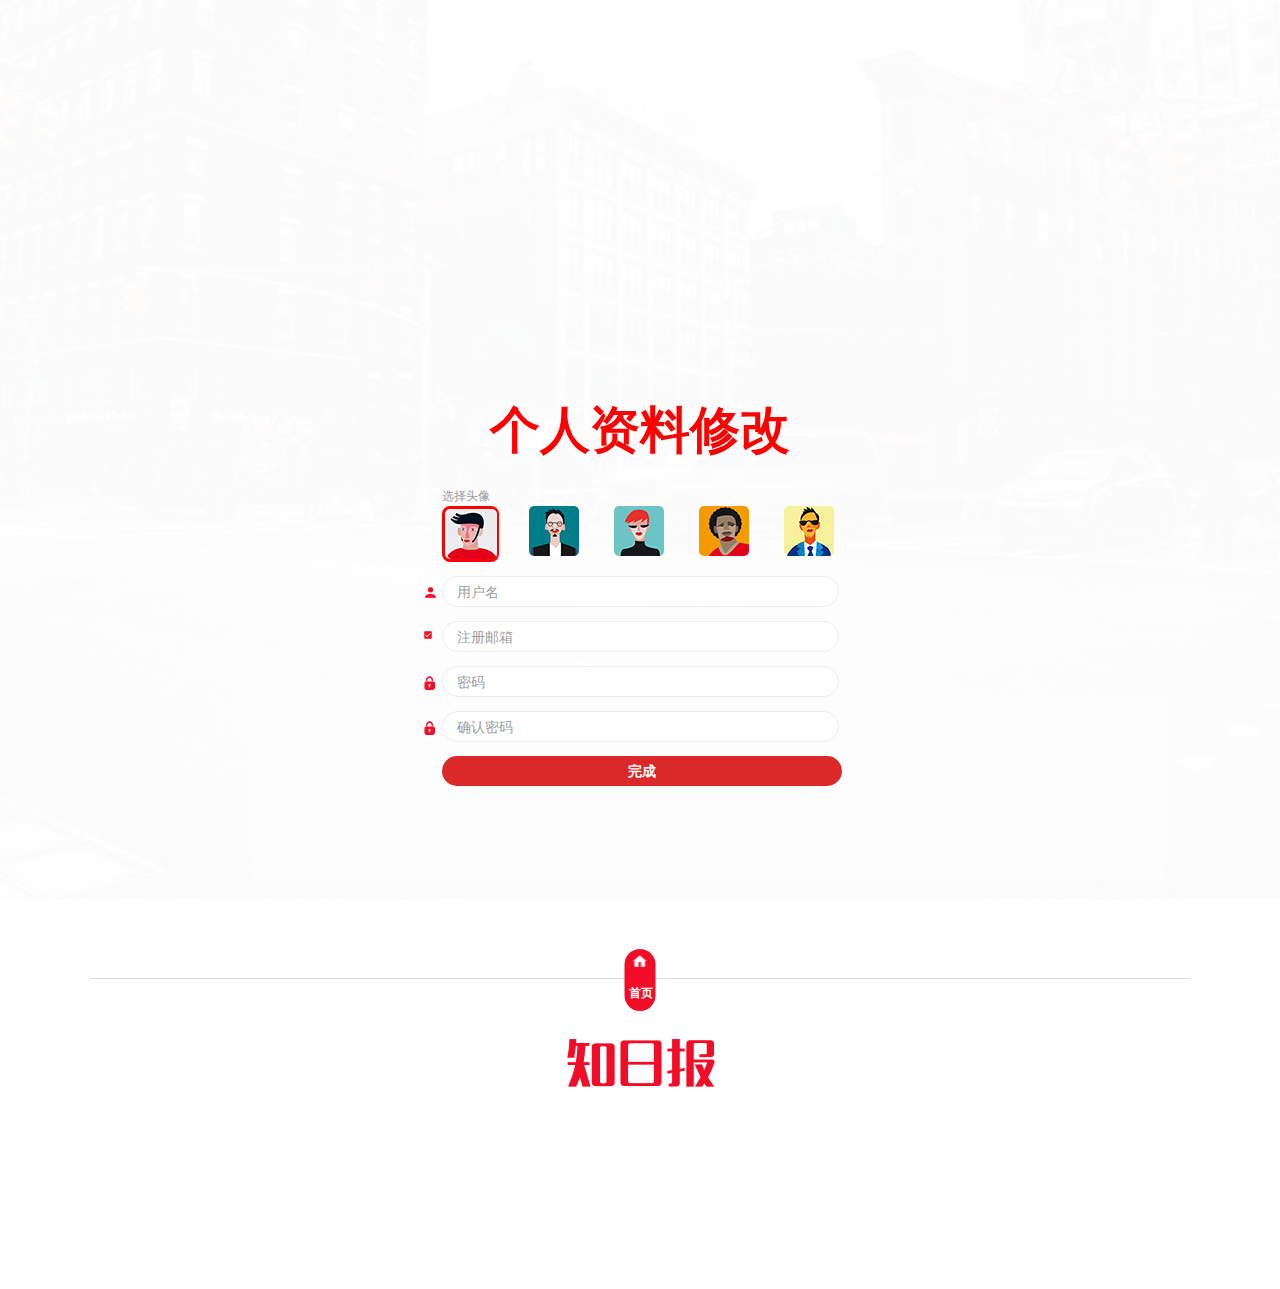
<file: HBUT-CV.github.io-main/CV/profile.html>
<!DOCTYPE html>
<html>
  <head>
    <meta charset="utf-8">
    <title>个人资料页</title>
    <link rel="stylesheet" href="css/semantic.css" media="screen" title="no title" charset="utf-8">
    <link rel="stylesheet" href="css/profile.css" media="screen" title="no title" charset="utf-8">
  </head>
  <body>
    <div class="ui basic segment container content">
      <h1 class="ui center aligned header">个人资料修改</h1>
      <div class="ui form">
        <span style="font-size: 12px;color: #9b9b9b;">选择头像</span>
        <div class="field">
          <div class="ui five column grid">
            <div class="column">
              <div class="ui red image useravatar" style="border:3px solid red;border-radius:8px;">
                <img src="images/profile/fav1.png" alt="" />
              </div>
            </div>
            <div class="column">
              <div class="ui image useravatar">
                <img src="images/profile/fav2.png" alt="" />
              </div>
            </div>
            <div class="column">
              <div class="ui image useravatar">
                <img src="images/profile/fav3.png" alt="" />
              </div>
            </div>
            <div class="column">
              <div class="ui image useravatar">
                <img src="images/profile/fav4.png" alt="" />
              </div>
            </div>
            <div class="column">
              <div class="ui image useravatar">
                <img src="images/profile/fav5.png" alt="" />
              </div>
            </div>
          </div>
        </div>
        <div class="field">
          <div class="ui  image top">
            <img src="images/login/usericon.png" alt="" />
          </div>
          <input type="text" placeholder="用户名">
        </div>
        <div class="field">
          <div class="ui  image top">
            <img src="images/login/checkboxicon.png" alt="" />
          </div>
          <input type="text" placeholder="注册邮箱">
        </div>
        <div class="field">
          <div class="ui  image top">
            <img src="images/login/lockicon.png" alt="" />
          </div>
          <input type="text" placeholder="密码">
        </div>
        <div class="field">
          <div class="ui  image top">
            <img src="images/login/lockicon.png" alt="" />
          </div>
          <input type="text" placeholder="确认密码">
        </div>
        <div class="field">
          <button type="button" class="ui red button register">完成</button>
        </div>
      </div>
    </div>
    <div class="ui basic segment container footer">
      <div class="bottom">
        <div class="ui divider"></div>
        <button type="button" name="button" class="ui circular red button backtoindex">
            <img src="images/login/homeicon.png" style="position:absolute;left:18%;top:10%;">
            <h4>首页</h4>
        </button>
        <div class="ui image title">
            <img src="images/login/zhiribao.png" alt="" />
        </div>
      </div>
    </div>
  </body>
</html>
</file>
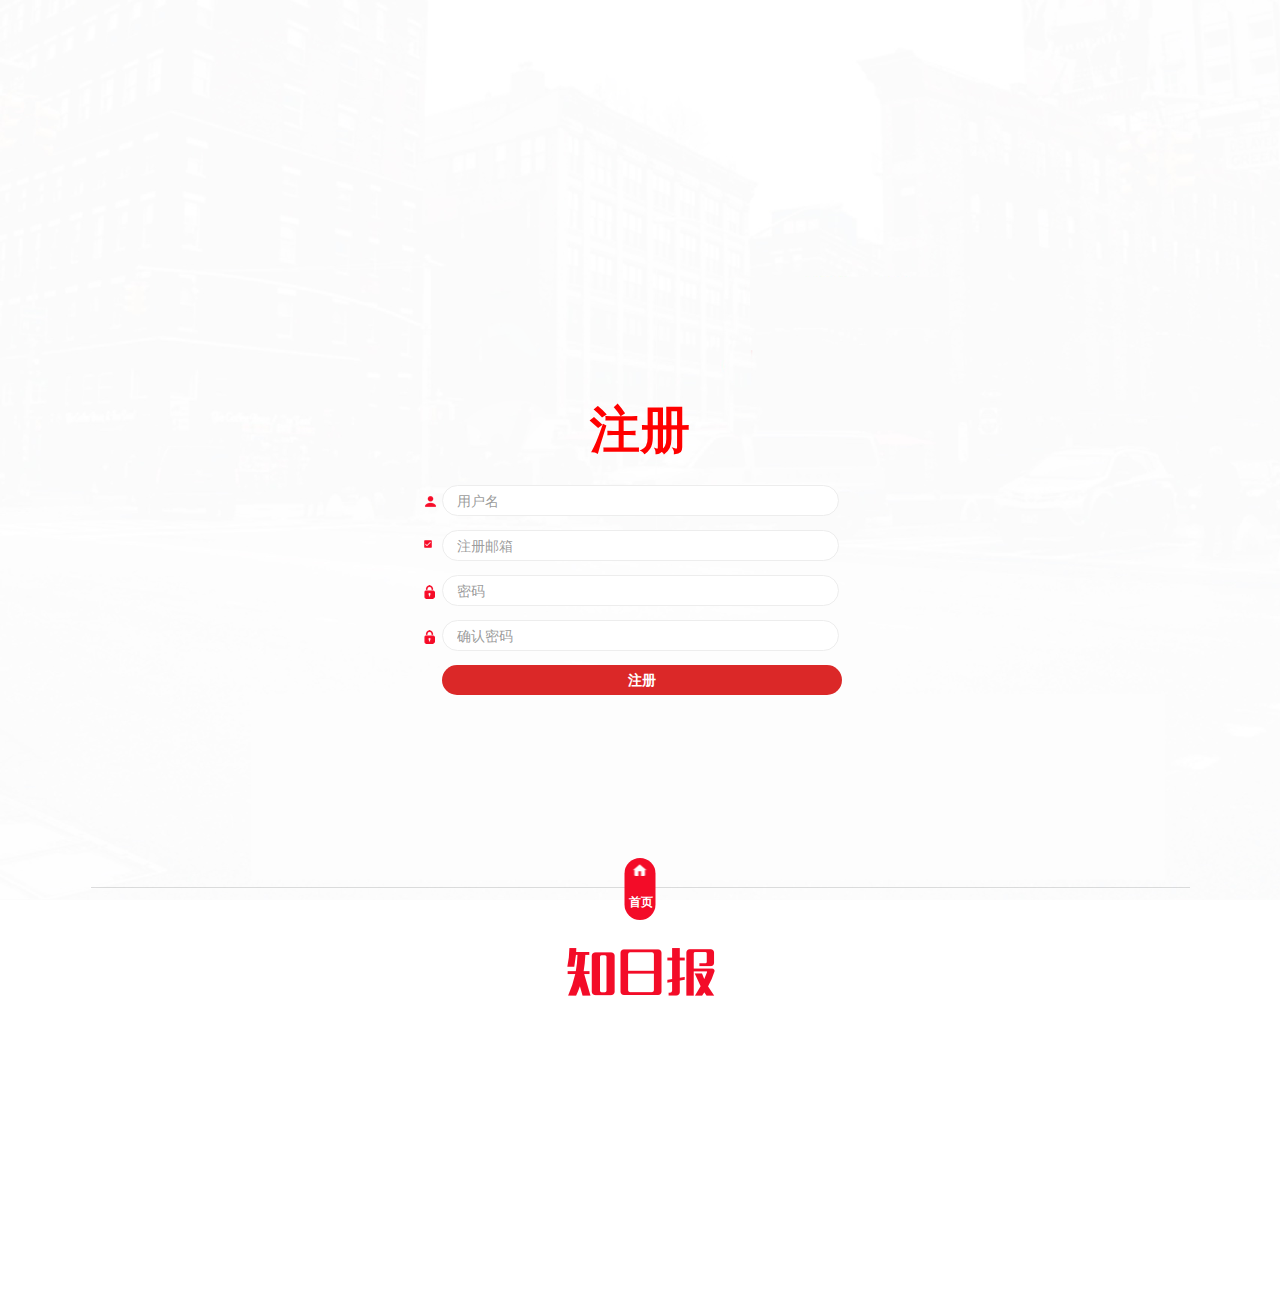
<file: HBUT-CV.github.io-main/CV/register.html>
<!DOCTYPE html>
<html>
  <head>
    <meta charset="utf-8">
    <title>注册页</title>
    <link rel="stylesheet" href="css/semantic.css" media="screen" title="no title" charset="utf-8">
    <link rel="stylesheet" href="css/register.css" media="screen" title="no title" charset="utf-8">
  </head>
  <body>
    <div class="ui basic segment container content">
      <h1 class="ui center aligned header">注册</h1>
      <div class="ui form">
        <div class="field">
          <div class="ui  image top">
            <img src="images/login/usericon.png" alt="" />
          </div>
          <input type="text" placeholder="用户名">
        </div>
        <div class="field">
          <div class="ui  image top">
            <img src="images/login/checkboxicon.png" alt="" />
          </div>
          <input type="text" placeholder="注册邮箱">
        </div>
        <div class="field">
          <div class="ui  image top">
            <img src="images/login/lockicon.png" alt="" />
          </div>
          <input type="text" placeholder="密码">
        </div>
        <div class="field">
          <div class="ui  image top">
            <img src="images/login/lockicon.png" alt="" />
          </div>
          <input type="text" placeholder="确认密码">
        </div>
        <div class="field">
          <button type="button" class="ui red button register">注册</button>
        </div>
      </div>
    </div>
    <div class="ui basic segment container footer">
      <div class="bottom">
        <div class="ui divider"></div>
        <button type="button" name="button" class="ui circular red button backtoindex">
            <img src="images/login/homeicon.png" style="position:absolute;left:18%;top:10%;">
            <h4>首页</h4>
        </button>
        <div class="ui image title">
            <img src="images/login/zhiribao.png" alt="" />
        </div>
      </div>
    </div>
  </body>
</html>
</file>
<file: HBUT-CV.github.io-main/css/example.css>
html, body, div, span, applet, object, iframe,
h1, h2, h3, h4, h5, h6, p, blockquote, pre,
a, abbr, acronym, address, big, cite, code,
del, dfn, em, img, ins, kbd, q, s, samp,
small, strike, strong, sub, sup, tt, var,
b, u, i, center,
dl, dt, dd, ol, ul, li,
fieldset, form, label, legend,
table, caption, tbody, tfoot, thead, tr, th, td,
article, aside, canvas, details, embed, 
figure, figcaption, footer, header, hgroup, 
menu, nav, output, ruby, section, summary,
time, mark, audio, video {
	margin: 0;
	padding: 0;
	border: 0;
}
html,body{
	font-family: "微软雅黑";
	position: relative;
}
body{
	overflow-x: hidden;
}
li{
	list-style: none;
	}
@media only screen and (max-width:992px ) {
	.e2 .e2-1 {display: none;}
	.main .e2{padding-left: 5% !important;}
	.e2-2-3 a{width: 100%; margin: 0 !important;text-align: center;}
	
}
@media only screen and (min-width:993px ) {
	.e1 .e1-1{display: none;}
	.e1 .e1-2{height: 314px;}
	.e1 .e1-2 span{padding-top: 90px;}
	.e2-2-1{display: none;}
	.e2-2{padding-top: 80px;}
}
@media only screen and (min-width:588px ) and (max-width:991px ) {
	.e1 .e1-1{height: 349px;}
}
@media only screen and (min-width:461px ) and (max-width:587px ) {
	.e1 .e1-1{height: 373px;}
}
@media only screen and (min-width:318px ) and (max-width:460px )  {
	.e1 .e1-1{height: 423px;}
}

@media only screen and (min-width:270px ) and (max-width:317px ) {
	.e1 .e1-1{height: 449px;}
}
@media only screen and (max-width:269px ) {
	.e1 .e1-1{height:auto;}
}

.main{
  margin-bottom: 80px;
}
.e1 .e1-1{
	position: relative;
	width: 100%;
	background-image:url(../img/p4-3.jpg);
	background-repeat: no-repeat;
    background-size: cover;
    background-attachment: scroll;
    background-position: 0 0%;
}
.e1 .e1-1-1{
	position: absolute;
	width: 100%;	
	top: 0;
	left: 0;
	right: 0;
	bottom: 0;
	background-color: rgba(48,48,48,0.2);	
}
.e1 .e1-1-1a{
	text-align: left;
	padding-top: 50px;
	padding-left: 20px;
	padding-right: 20px;
}
.e1 .e1-1-1a img,
.e1 .e1-1-1a span{
	display: inline-block;
	padding-bottom: 20px;
	font-size: 16px;
	line-height: 24px;
	color: #FFFFFF;
}
.e1 .e1-1-1a a{
	display: inline-block;
	border-radius: 5px;
    box-shadow: none;
    border: 1px solid #0088C2;
    padding: 13px 35px;
    line-height: 20px;
    background:#0088C2;
    color: #FFFFFF;
    text-decoration: none;
    font-size: 20px;
    margin-top: 40px;
    cursor: pointer;
}
.e1 .e1-1-1a a:hover{
	 background:#5E87b0;
}
.e1 .e1-2{
	position: relative;
	width: 100%;
	background-image:url(../img/p4-1.jpg);
	background-repeat: no-repeat;
    background-size: cover;
    background-attachment: scroll;
    background-position: 0 0%;
    transition: all 1s ;
}
/*.e1 .e1-2-1{
	position: absolute;
	width: 100%;	
	top: 0;
	left: 0;
	right: 0;
	bottom: 0;
	background-color: rgba(48,48,48,0.2);	
}*/
.e1 .e1-2-1a span{
	display: inline-block;
	font-size: 36px;
	color: #FFFFFF;
	padding-bottom: 20px;
}
.e1 .e1-2-1a p{
	font-size: 16px;
	line-height: 30px;
	color: #D3D3D3;
}

.main .e2{
	background: #F9F9F9;
	padding-left: 40px;
}
.e2-1{
	padding-right: 0;
	padding-top: 80px;
}
.e2-1 .eul1{
	font-size: 15px;
	line-height: 15px;
}
.e2-1 .eul1 b{
	font-size: 10px !important;
}
.e2-1 .eul1 > li {
	width: 100%;
    display: block;
    padding-left: 10px;   
    padding-right: 10px; 
}
.e2-1 .eul1 span{
	display: inline-block;
	width: 100%;
	padding-top:  15px;
	padding-bottom: 15px;
	padding-left: 10px;
	padding-right: 0;
	border-top: 1px solid #EDEDED;  
	cursor: pointer;
}
.e2-1 .eul1 span:nth-child(1){
	border: none;
}
.e2-1 .eul1 span:hover,
.e2-1 .eul2 a:hover{
	background: #EDEDED;
}
.e2-1 .eul1 .active,
.e2-1 .eul2 .active{
	background: #EDEDED;
}
.e2-1 .eul2{
	font-size: 15px;
	line-height: 15px;
	display: none;
}
.e2-1 .eul2 b{
	font-size: 10px !important;
}
.e2-1 .eul2 > li {
	width: 100%;
    display: block;
}
.e2-1 .eul2 a{
	text-decoration: none;
	display: inline-block;
	width: 100%;
	padding-top:  15px;
	padding-bottom: 15px;
	padding-left: 25px;
	padding-right: 0;
	border-top: 1px solid #EDEDED;  
	cursor: pointer;
	color: #666666;
}

.e2-2 {
	margin-left:0px;
	border-left: 1px solid #CCCCCC;
	padding-left: 0;
	padding-right: 0;
}
.e2-2 .e2-2-2-anli{
	margin-bottom: 20px;
	padding:10px 5px;
	transition: all 0.6s ease;
}
.e2-2 .e2-2-2-img{
	padding-bottom: 15px;
	cursor: pointer;
	width: 90%;	
	margin: 0 auto;
}
.e2-2 .e2-2-2-w{
	text-align: center;
	line-height: 20px;
}
.e2-2-2-w a{
	color:#373A41;
	font-size:16px;
	text-decoration: none;
	cursor: pointer;
	font-weight: bold;	
}
.e2-2-2-w p{
	color:#555;
	font-size:14px; 
}
.e2-2-1{
	padding: 20px 0;
	height: auto;
}
.e2-2-1-menu{
	margin: 0 auto;
	text-align: center;
	background: #000;
	width: 234px;
	height: 45px;
	line-height: 45px;
	color: #FFFFFF;
	font-size: 15px;
	cursor: pointer;
}
.e2-2-1-menu i,
.e2-2-1 nav i{
	line-height: 45px;
	margin-right: 5px;
	font-size: 8px !important;
}
.e2-2-1 nav{
	margin: 0 auto;
	text-align: left;
	width: 234px;

}
.e2-2-1 nav ul{
	width: 234px;
	margin-left: -50px;
}
.e2-2-1 nav li{
	width: 234px;
	height: 45px;
	color: #FFFFFF;
	background: #000;
	font-size: 15px;
	line-height: 45px;
	cursor: pointer;
	border-top: 1px solid #FFFFFF;
	display: inline-block;
	padding-left: 50px;
}

.e2ul li{
	padding-left: 100px !important;
	font-size: 14px !important;
	text-align: left;
}
.e2-2-3{
	padding: 0;
}
.e2-2-3 a{
	display:inline-block;
	text-decoration: none;
	background: #48a3fe;
	color: #FFFFFF;
	padding:5px 20px;
	cursor: pointer;
	font-size: 14px;
	margin-left:45%;
}
</file>
<file: HBUT-CV.github.io-main/css/footer&cbl.css>
@media only screen and (max-width:992px ) {
	.ff2{display: none;}	
	.cbl{display: none;}
}
/*footer*/
.footer .f1 .container{
	padding-top: 40px;
	overflow: hidden;
}
.footer .ff1{
	line-height: 30px;
	padding-left: 0;
}
.ff1 .ff1-1{
	font-size: 16px;
	color: #000000;
	font-weight: bold;
	padding-bottom: 20px;
}
.ff1 .ff1-2{
	font-size: 13px;
	line-height: 24px;
	padding-bottom: 20px;
}
.ff1 .ff1-3{
	font-size: 15px;
	font-weight:bold;
	line-height: 24px;
	padding-bottom: 20px;
}
.ff1 .ff1-4{
	font-size: 16px;
	font-weight: bold;
}
.ff1-4 .col-lg-3,.ff1-4 .col-md-3,
.ff1-4 .col-sm-3,.ff1-4 .col-xs-3{
	padding-left:10px;
	padding-right: 10px;
}
.ff1 .ff1-4 img{
	width: 100%;
}
.footer .ff2{
	line-height: 30px;
	padding-left: 0;
}
.ff2 a{
	text-decoration: none;
	color: #000000;
	font-size: 13px;
}
.ff2 a:hover{
	color: #79b7ff;
}
.ff2 .ff2-1{
	font-size: 16px;
	color: #000000;
	font-weight: bold;
	padding-bottom: 10px;
}
.f2 .container{
	text-align: center;
	padding-bottom: 25px;
}
.f2 .container p:nth-child(2){
	font-size: 13px;
}
.f2 .container p:nth-child(4){
	font-size: 12px;
}


/*侧边图标栏*/

.cbl{
	position: fixed;
	right: 0;
	top:40%;
	height: 54px;
	z-index: 99;
}
.cbl li{
    list-style:none;   
}

.cbl .icon{
	background-color: #31353d;
	height: 54px;
	width: 54px;
    transition: width 1s;
    -moz-transition: width 1s;	/* Firefox 4 */
	-webkit-transition: width 1s;	/* Safari 和 Chrome */
	-o-transition: width 1s;	/* Opera */
    overflow: hidden;
    word-break: keep-all;
    white-space:nowrap;	  
    float: right;
}
.cbl .icon:hover{
	background-color: #61b0ff;
	width: 130px;
}
.cbl .d1{
	background-color: #61b0ff;
}
.cbl .d2:hover{
	width: 158px;
}
.cbl .d4:hover{
	width: 54px;
}
.cbl span.title{
	font-size: 16px;	
	padding-left: 5px;
	color: #FFFFFF;	
	position: relative;
	top:-20px
}
.cbl .icon i{
	background-image: url(../img/pic.png);
	height: 30px;
	width: 30px;
	margin: 12px;
	display: inline-block;
}
.cbl .i1{
	background-position: 30px -40px;
}
.cbl .i2{
	background-position: 30px 0px;
}
.cbl .i3{
	background-position: 30px -184px;
}
.cbl .i4{
	background-position: 30px -80px;
}
</file>
<file: HBUT-CV.github.io-main/css/daohang.css>
@media only screen and (min-width:1440px ) {
	.wd2,.gy2{width: 2880px !important;}
	.wd2{left:-566px !important;}
	.gy2{left:-626px !important;}
}
@media only screen and (max-width:992px ) {
	.navbar-brand a img{
		width: 89px;height: 29px;
	}
	#daohangtiao{display: none;}
	.navbar-collapse.collapse {
    	display: none !important;
  	}
  	html,body{height: 100%;
		overflow-x: hidden;
	}
	
}
@media only screen and (min-width:993px ) {
	.zd{display: none !important ;}
	#daohangtiao{display: block !important;}
	.navbar-collapse.collapse {
    	display: block !important;
  		height: auto !important;
    	padding-bottom: 0;
    	overflow: visible !important;
  }
  	.navbar-header {float: left !important;}
  /*	.navbar {height: 70px;}*/
	.daohang{width: 90%;margin: 0 auto;}
	
	.navbar-header img{
		margin-top: 10px;
		width: 102px;height: 33px;
	}
	#box{right: -2880px!important;}
	#main{left:0px !important;}
}
@media only screen and (min-width: 768px) and (max-width: 993px) {
	.navbar-header {float:none !important;}
}
header{
	background: #333333;
	width: 100%;
	z-index: 99;
}
.navbar-inverse{
	background: #333333;
	border:none;
	border-radius: 0;
}
.navbar-nav {
  margin: 4px 50px;
}
.navbar-brand{
	width: 119px;
}
.navbar-brand img{
	width: 100%;
	height: auto;
}
.zd{	
  float: right;
  margin-top: 10px;
  margin-right: 10px;
  margin-bottom: 8px;
  background-color: transparent;
  background-image: none;
  border: 1px solid transparent;
  width: 30px;
  height: 30px;
  color: #FFFFFF;
  font-size: 20px;
  line-height: 30px;
}
.zd:focus {
  outline: 0;
}
#daohangtiao ul>li a{
	color: #ededed;
	font-size: 15px;
	line-height: 32px;
}
#daohangtiao ul>li a:hover{
	color: #FFFFFF;	
}

.wd2,.gy2{
	position: absolute;
	border-top:1px solid #3C3C3C;
	width: 1440px;
	background:#333333;
	z-index:999;
	top:50px;
	padding: 20px 0px;
	padding-left: 300px;
	display: none;
}
.wd2{
	left:-494px;
	height:201px;
}
.wd2 .ul1{
	margin-left: 15px;
	margin-right: 20px;
	
}
.gy2 li{
	padding: 0;
}
.gy2 .ul1{
	margin-left: 15px;
	margin-right: 20px;
}
.gy2 table{
	margin-left: 15px;
}
.gy2{
	left:-555px;
	height: 270px;
}

.gy2 .a2{
	display: block;
	width: 135px;
	height: 70px;
	border: 1px solid #696969 !important;
	margin-bottom: 5px;
	margin-right: 10px;
}
.gy2 .a2 img{
	width: 125px;
	height: 60px;
	margin-left: 4px;
	margin-top: 4px;
}
.gy2 .lianxi{
	margin-left: 30px;
}
.gy2 .lianxi .aa1{
	 color:#a9a9a9 !important;
}
.gy2 .lianxi .aa2{
	 color:#808080 !important;
}
.wd2 a,.gy2 a{
	text-decoration: none;	
	color: #696969 !important;
	font-size: 12px !important;
	transition: all 1s ease; 
}
.wd2 a:hover,.gy2 a:hover{
	color: #548ec8 !important;
}
.wd2 .a1,.gy2 .a1{
	font-size: 13px !important;
	color: #f4f4f4 !important;
	margin-left: 15px;
	transition: all 1s ease; 
	}
.wd2 .a1:hover,.gy2 .a1:hover{
	color:#696969 !important;
}




/*****/
#main{
	position: absolute !important;
	height:100% !important;
	width: 100%;
	top: 0;
	left: 0;
	right: 0;
	bottom: 0;
	}
#box{
	position: absolute;
	height:100% !important;
	width: 100%;
	z-index: 999;
	top: 0;
	bottom: 0;
	right:-2880px;
	transition: width 0.3s;
}
#box .ul1{
	/*position: absolute;*/
	/*left: -200px;*/
	transition: left 8s;
	}
#box ul li a{
	color: #FFFFFF;
	font-size: 14px;
	text-decoration: none;
	}
#box a:hover{
	color: #FFFFFF;
	text-decoration: none;
}
#box li{
	width: 100%;
	cursor: pointer; 
	line-height: 36px;
	list-style: none;
	}
#box .box1{
	background: #383838;
}
#box .box1 span{
	height:53px;
	line-height:53px;
	color: #FFFFFF;
	cursor: pointer;
}
#box .box2{
	padding:0;
	position:relative;
	height:100%;
	text-align: center;
	overflow: hidden;
	background: #62b0ff;
}
#box .box2 .glyphicon{
	 font-size: 10px; 
	 line-height: 36px;
}
#box #wd1,
#box #gy1,
#box #gc{
	position: absolute;
	top: 0;
	width: 100%;
	right: -2880px;
}
</file>
<file: HBUT-CV.github.io-main/css/login.css>
html, body, div, span, applet, object, iframe,
h1, h2, h3, h4, h5, h6, p, blockquote, pre,
a, abbr, acronym, address, big, cite, code,
del, dfn, em, img, ins, kbd, q, s, samp,
small, strike, strong, sub, sup, tt, var,
b, u, i, center,
dl, dt, dd, ol, ul, li,
fieldset, form, label, legend,
table, caption, tbody, tfoot, thead, tr, th, td,
article, aside, canvas, details, embed, 
figure, figcaption, footer, header, hgroup, 
menu, nav, output, ruby, section, summary,
time, mark, audio, video {
	margin: 0;
	padding: 0;
	border: 0;
}
html,body{
	font-family: "微软雅黑";
	background-color: #383838;
	/*height: 100%;
	overflow: hidden;*/
	position: relative;
}
body{
	overflow-x: hidden;
	
}
@media only screen and (min-width:993px ) {
	.close {display: block;}
	
}
@media only screen and (max-width:992px ) {
	.close {display: none;}
	.main{position: absolute;top: 0;transform: top .3s;left: 10%;right: 10%;}
}
@media only screen and (max-width:770px ) {
	.c3 {width: 90%;}
}
@media only screen and (min-width:771px ) {
	.c3 {width: 348px;}
}
nav {
	background: #383838 !important;
}
/*缩小导航*/
.close{
	padding-top: 20px;
	padding-bottom: 85px;
	text-shadow:none;
  	filter: alpha(opacity=100);
  	opacity: 1;
  	transition: all .6s ease;	
}
.close i{
	width: 30px;
	height: 30px;
	display: inline-block;
	background-image: url(../img/close1.png);
}
.close i:hover{
	background-image: url(../img/close2.png);
}

.c2{
	margin-top: 0;
	padding: 0px 3px 41px 0px;
	text-align: center;
	opacity: 0.8;
}
.c2 img{
	width: 159px;
	height: 51px;
	margin-bottom: 10px;
	color: #8d9095;
}
.c2 p{
	font-size: 12px;
	letter-spacing: 6px;
	line-height: 1.8;
	color: #FFFFFF;
}
.c3{
	margin: 0 auto;
	line-height:35px;
}
.c3 input{
	background: #383838;
	border-color: #5B5B5B;
}
.c3 .form-control:focus {
  border-color: #FFFFFF;
  outline: 0;
}
.c3 label{
	color: #CCCCCC;
	font-size: 15px;
	cursor: pointer;
}
.c3 input[type="checkbox"]{
	width: 16px;
	height: 16px;
	cursor: pointer;
	margin-top: 10px;
}
.c3 .c3-1{
	border-top: 1px solid #e4e4e4;
	padding-top: 10px;
}
.c3 .c3-1 .btn{
	width: 100%;
	margin-top: 10px;
}
.c3 .btn1{
	background: #e4e4e4;
	font-size: 16px;
	border-top: 1px solid #e4e4e4;
}
.c3 .btn2{
	background: #383838;
	border-top: 1px solid #e4e4e4;
	font-size: 16px;
	color: #FFFFFF;
}
.c3 .c3-2-2{
	color: #999;
	float: left;
	margin-top: 5px;
}
.c3 .c3-2-1{
	margin-top: 10px;
	float: left;
}
.c3 .c3-2-1 a{
	display: inline-block;
	height: 24px;
	width: 24px;	
}
.c3 .c3-2-1 span{
	height: 24px;
	width: 24px;
	display: inline-block;
	background-image:url(../img/social_icon_24x24.png);
}
.c3 .c3-2-1 .s1{
	background-position: -48px -48px;
}
.c3 .c3-2-1 .s2{
	background-position:  0 -48px;
}
.c3 .c3-2-1 .s3{
	background-position:  -240px -48px;
}
.c3 .c3-2-1 .s4{
	background-position:  -96px -48px;
}
.c3 .c3-3 a{
	text-decoration: none;
	color: #999;
	font-size: 15px;
}
</file>
<file: HBUT-CV.github.io-main/css/register.css>
ahtml, body, div, span, applet, object, iframe,
h1, h2, h3, h4, h5, h6, p, blockquote, pre,
a, abbr, acronym, address, big, cite, code,
del, dfn, em, img, ins, kbd, q, s, samp,
small, strike, strong, sub, sup, tt, var,
b, u, i, center,
dl, dt, dd, ol, ul, li,
fieldset, form, label, legend,
table, caption, tbody, tfoot, thead, tr, th, td,
article, aside, canvas, details, embed, 
figure, figcaption, footer, header, hgroup, 
menu, nav, output, ruby, section, summary,
time, mark, audio, video {
	margin: 0;
	padding: 0;
	border: 0;
}
html,body{
	font-family: "微软雅黑";
	background-color: #383838;
/*	height: 100%;
	overflow: hidden;*/
	position: relative;
}
body{
	overflow-x: hidden;
	
}
@media only screen and (min-width:993px ) {
	.close {display: block;}
}
@media only screen and (max-width:992px ) {
	.close {display: none;}
	.main{position: absolute;top: 0;transform: top .3s;left: 10%;right: 10%;}
}
@media only screen and (max-width:770px ) {
	.c3 {width: 90%;}
}
@media only screen and (min-width:771px ) {
	.c3 {width: 348px;}
}
nav {
	background: #383838 !important;
}
/*缩小导航*/
.close{
	padding-top: 20px;
	padding-bottom: 85px;
	text-shadow:none;
  	filter: alpha(opacity=100);
  	opacity: 1;
  	transition: all .6s ease;	
}
.close i{
	width: 30px;
	height: 30px;
	display: inline-block;
	background-image: url(../img/close1.png);
}
.close i:hover{
	background-image: url(../img/close2.png);
}


.c2{
	margin-top: 0;
	padding: 0px 3px 41px 0px;
	text-align: center;
	opacity: 0.8;
}
.c2 img{
	width: 159px;
	height: 51px;
	margin-bottom: 10px;
	color: #8d9095;
}
.c2 p{
	font-size: 12px;
	letter-spacing: 6px;
	line-height: 1.8;
	color: #FFFFFF;
}
.c3{
	margin: 0 auto;
	line-height:35px;
}
.c3 input{
	background: #383838;
	border-color: #5B5B5B;
}
.c3 .form-control:focus {
  border-color: #FFFFFF;
  outline: 0;
}
.c3 label{
	color: #AFAFAF;
	font-size: 15px;
	cursor: pointer;
}
.c3 .checkbox{
	border-top:1px solid #CCCCCC;
	border-bottom: 1px solid #CCCCCC;
	line-height: 20px;
	padding: 10px 0;
	color:#808080 !important;
}
.c3 .checkbox a{
	color: #FFFFFF;
	text-decoration: none;
}
.c3 input[type="checkbox"]{
	width: 16px;
	height: 16px;
	cursor: pointer;
	margin-top:3px;
}
.c3 .c3-1 .btn{
	width: 100%;
	margin-top: 10px;
}
.c3 .btn1{
	background: #e4e4e4;
	font-size: 16px;
	border-top: 1px solid #e4e4e4;
}
.c3 .btn2{
	background: #383838;
	border-top: 1px solid #e4e4e4;
	font-size: 16px;
	color: #FFFFFF;
}
.c3 .c3-2-2{
	color: #999;
	float: left;
	margin-top: 5px;
}
.c3 .c3-2-1{
	margin-top: 10px;
	float: left;
}
.c3 .c3-2-1 a{
	display: inline-block;
	height: 24px;
	width: 24px;	
}
.c3 .c3-2-1 span{
	height: 24px;
	width: 24px;
	display: inline-block;
	background-image:url(../img/social_icon_24x24.png);
}
.c3 .c3-2-1 .s1{
	background-position: -48px -48px;
}
.c3 .c3-2-1 .s2{
	background-position:  0 -48px;
}
.c3 .c3-2-1 .s3{
	background-position:  -240px -48px;
}
.c3 .c3-2-1 .s4{
	background-position:  -96px -48px;
}
.c3 .pp{
	display: inline-block;
	color: #FFFFFF;
	font-size: 12px;
	border: 1px solid #FFFFFF;
	border-radius: 3px;
	transition: all .2s linear;
	padding: 0 7px;
	line-height: 24px;
	margin-top: 10px;
}
</file>
<file: HBUT-CV.github.io-main/css/templet.css>
html, body, div, span, applet, object, iframe,
h1, h2, h3, h4, h5, h6, p, blockquote, pre,
a, abbr, acronym, address, big, cite, code,
del, dfn, em, img, ins, kbd, q, s, samp,
small, strike, strong, sub, sup, tt, var,
b, u, i, center,
dl, dt, dd, ol, ul, li,
fieldset, form, label, legend,
table, caption, tbody, tfoot, thead, tr, th, td,
article, aside, canvas, details, embed, 
figure, figcaption, footer, header, hgroup, 
menu, nav, output, ruby, section, summary,
time, mark, audio, video {
	margin: 0;
	padding: 0;
	border: 0;
}
html,body{
	font-family: "微软雅黑";	
	position: relative;
}
body{
	overflow-x: hidden;
}
li{
	list-style: none;
	}
	
@media only screen and (max-width: 992px) {
	   .b1 hr{width: 85%;}
	   .b2 .b2-1{margin-left: 40px;}
	 
}
.main1 .b1{
	margin: 0 auto;
	text-align: center;
	width: 95%;
	padding-top: 10px;
	line-height: 25px;
}
.main1{
	background:#f2f2f2;
}

.b1 .b1-1 img{	
	margin: 0 auto;
}
.b1 .b1-2{
	color:#666666;
	font-size:16px ;
	padding-bottom: 10px;
}
.b1 hr{
	height: 2px;
	border-width: 1px;
	border-color: #CCCCCC;
}
.main1 .b2{
	margin: 0 auto;
	text-align: left;
	width: 95%;
	line-height: 25px;
	padding-bottom: 180px;	
}
.b2 hr{
	border-top:1px solid #ccc;
	margin-top:2px;
	margin-bottom:5px;
	margin-right:-15px;
	
}
.b2 .b2-1{
	padding-left: 10px;
	border-right: 1px solid #CCCCCC;
	display: table-cell;
	vertical-align: top;
}
.b2 .b2-1-1{
	position: relative;
	width: 130px;
}
.b2-1-1 input{
	width: 125px; 
	font-size: 16px;
}
.b2-1-1 a{
	position:absolute;
	top:0px;
	right:12px;
	margin:0px;
	height:37px;
	line-height:37px;
	color:#8d9095;
	text-decoration: none;
}
.b2-1 .bul1{
	padding: 10px 0;
	line-height: 30px;
}
.b2-1 .bul1 span{
	font-size:18px;
	text-shadow:1px 1px 1px #ccc;
	text-decoration: none;
	color: #555555;
	cursor: pointer;
}
.b2-1 .bul2 span:hover,
.b2 .bul1 span:hover,
.b2 .bul2 a:hover{
	color: #0088c2;
}
.b2 .active{
	color: #0088c2 !important;
}
.b2-1 .bul2{
	padding: 5px 0;
	padding-bottom: 10px;
	line-height: 24px;
}
.b2-1 .bul2 span{
	color: #555555;
	text-decoration: none;
	font-size: 16px;
	cursor: pointer;
}
.b2-1 .bul2-a{
	display: none;
	padding-left: 20px;
}
.b2-1 .bul2-a a{
	color: #555555;
	text-decoration: none;
	font-size: 13px;
	cursor: pointer;
}
.b2 .b2-2{
	/*background: greenyellow;*/
}
.b2 .b2-2 p{
	color:#555;
	text-shadow: 1px 1px 1px #ccc;
	padding-bottom:5px;
	font-size: 16px;
	line-height: 30px;
}
.b2 .b2-2 a{
	position: relative;
	text-decoration: none;
	display: inline-block;
	overflow: hidden;
	margin-bottom: 20px;
}
.b2 .b2-2 img{
	box-shadow: 0 0 2px 0 rgba(50, 50, 50, 0.26);
}

.b2 .b2-2 a i{
	position: absolute;
	top: 0;
	left: 0;
	right: 0;
	bottom: 0;
	transition: all .6s ease;	
}
.b2 .b2-2 a:hover i{
	background-color: #FFFFFF;
    opacity: 0.8;
}
.b2 .b2-2-1 .view{
	display: none;
	position: absolute;
	top: 50%;
	width: 100%;
	margin-top: -17px;
	overflow: hidden;
	white-space: nowrap;
    text-align: center;
}
.b2 .b2-2-1 .view span{
	display: inline-block;
	color: #fff;
    background: #3e3e3e;
    padding: 5px 21px;
    margin-right: 10px;
    cursor: pointer;
    border-radius: 3px;
}

.main2 .main2-1{
	padding-top: 30px;
	padding-bottom: 20px;	
}
.main2-1 span{
	font-size: 36px;
	font-family: 华文细黑;
}
.main2-1 p{
	font-family: 华文细黑;
	font-size: 16px;
	color: #868686;
}  
.main2-1 a{
	color: #0088c2;
	text-decoration: none;
}
.main2-2{
	padding-top: 20px;
	padding-bottom: 20px;	
}
.main2-2 div{
	margin: 0;
	padding: 0;
	padding-bottom: 10px;
}
.main2-2 div:nth-child(1){
	margin-right: 10%;
}
.main2-2 span{
	display: inline-block;
	font-weight: 700; 
	color: #333333; 
	font-family: 华文细黑;
	font-size: 16px;
	padding-bottom: 15px;
}
.main2-2 i{
	font-weight: 700; 
	color: #333333; 
	font-family: 华文细黑;
	background-color:#F2F2F2;
}
.main2-2 p{
	color: #808080;
	font-family: 华文细黑;
	font-size: 16px;

}
.main2-3{
	padding-top: 20px;
}
.main2-3-1,.main2-3-2{
	margin: 0;
	padding: 0;
}
.main2-3 li{
	line-height: 36px;
}
.main2-3 li a{
	color: #0088c2;
	font-size: 16px;
	text-decoration: none;
	cursor: pointer;
}
</file>
<file: HBUT-CV.github.io-main/CV/css/category.css>
.ui.red.basic.segment.topmenu{
  height: 100px;
  padding-left:140px;
  padding-right: 140px;
  border-bottom: 1px solid rgb(189, 189, 189);
}
.ui.borderless.menu.container > .item > a{
  color: black;
  font-weight: bold;
}

.ui.basic.segment.title{
  background: rgba(110, 110, 110,0.7);
  position: absolute;
  width: 100%;
  height: 70px;
  left:0;
  bottom: 0;
}
.ui.horizontal.basic.segments.bodycontent{
  padding-top: 20px;
  border-radius: 0;
  border: none;
  box-shadow: none;
}
.ui.segment.bodyleft{
  width: 700px;
}
.ui.segment.bodyright{
  width: 100px;
}
.ui.segment.article{
 padding: 0;
 border-radius: 0;
 height: 200px;
 width: 820px;
}
.ui.segment.article > .ui.image{
  float: left;
  margin: 0;
}
.ui.segment.articlecontent{
  position: relative;
  margin: 0;
  padding: 0;
  width: 400px;
  height: 200px;
  float: right;
  padding-left: 10px;
}
.ui.segment.articlecontent > p{
  color:rgb(206, 208, 204)
}
.ui.segment.article > .ui.image >img{
  height: 200px;
  width:400px;
}
.ui.red.segment.best{
  border-left:none;
  border-right:none;
  border-bottom:none;
  box-shadow:none;
  border-radius: 0;
  padding-left: 0;
  padding-right: 0;
}
.ui.segment.top3{
  height: 120px;
  padding-top: 0;
  position: relative;
  border: none;
  box-shadow: none;
}
.sidebutton > p{
  position: absolute;
  top:0;
  left:20px;
  color:white;
}
.ui.segment.bestlast{
  border-radius: 0;
  height: 60px;
  padding-top: 0;
  border: none;
  box-shadow: none;
}
.ui.segment.bestlast > img{
  position: absolute;
  top:4px;
  left:0;
}
.ui.segment.bestlast > p{
  font-size: 12px;
}
.ui.segment.bestlast > span{
  font-size: 12px;
  color: rgb(206, 208, 204);
  position: absolute;
  bottom: 0;
}
.ui.basic.segment.bottomblack{
  height: 400px;
  background-color: rgb(50,50,50);
  padding-left: 250px;
  padding-top: 100px;
}
.ui.circular.red.button.backtotop{
  height: 60px;
  position: absolute;
  transform: translate(-50%,-50%);
  left: 50%;
  bottom:-15%;
}
.ui.basic.segment.wechat{
  position: absolute;
  top:80px;
  right: 250px;
  margin-top: 0;
}
.ui.basic.segment.bottomwhite{
  padding-left: 250px;
  border-bottom: 2px solid red;
}
.ui.basic.segment.bottomwhite > p{
  font-size: 20px;
}
</file>
<file: HBUT-CV.github.io-main/CV/css/login.css>
body{
    background-image:url(../images/login/backgroundimg.png);
    background-size: cover;
    background-repeat: no-repeat;
}
.ui.basic.segment.container.content{
  width: 425px;

  margin-left: 50%;
  margin-top: 389px;
}
.ui.header{
  color:red;
  font-size: 50px !important;
  height: 75px;
}
input{
    border-radius: 31.5px!important;
    height: 31px!important;
    background-color: #ffffff!important;
    border: solid 1px #ededed!important;
}
.field{
  position: relative;
}
.two.fields > .field{
  position: relative;
}
.ui.image.top{
  position: absolute;
  left: -20px;
  top:10px;
}
.ui.image.bottom{
  width: 10px;
  height: 10px;
  position: absolute;
  left: -20px;
  margin: 0;
}
label{
  font-size: 12px!important;
  color: #9b9b9b !important;
}
.ui.right.floated.red.circular.button{
    width: 102px;
    height: 31px;
    background-color: #f30c28;
    margin-top: 6px;
    margin-right: 5px;
    font-size: 16px!important;
    font-weight: bold;
    padding-top: 7px;
}
.ui.basic.segment.container.footer{
  position: relative;
  margin-top: 150px;
}
.ui.circular.red.button.backtoindex{
  width: 31px!important;
  height: 62px;
  border-radius: 15.5px;
  background-color: #f30c28;
  position: absolute;
  transform: translate(-50%,-50%);
  left: 50%;
  top:30px;
  padding: 0;
}
img{
  margin-left: 2px;
}
h4{
    font-size: 12px!important;
    color: #ffffff;
    margin-left: 2px;
}
.ui.image.title{
  position: relative;
  transform: translate(-50%);
  left: 50%;
  top:45px;
}
</file>
<file: HBUT-CV.github.io-main/CV/css/profile.css>
body{
    background-image:url(../images/login/backgroundimg.png);
    background-size: cover;
    background-repeat: no-repeat;
}
.ui.basic.segment.container.content{
  width: 425px;

  margin-left: 50%;
  margin-top: 389px;
}

.ui.header{
  color:red;
  font-size: 50px !important;
  height: 75px;
}
input{
    border-radius: 31.5px!important;
    height: 31px!important;
    background-color: #ffffff!important;
    border: solid 1px #ededed!important;
}
.field{
  position: relative;
}
.ui.image.top{
  position: absolute;
  left: -20px;
  top:10px;
}
.ui.red.button.register{
  border-radius: 32px;
  height: 30px;
  width: 400px;
  padding-top: 8px;
}
.ui.basic.segment.container.footer{
  position: relative;
  margin-top: 150px;
}
.ui.circular.red.button.backtoindex{
  width: 31px!important;
  height: 62px;
  border-radius: 15.5px;
  background-color: #f30c28;
  position: absolute;
  transform: translate(-50%,-50%);
  left: 50%;
  top:30px;
  padding: 0;
}
img{
  margin-left: 2px;
}
h4{
    font-size: 12px!important;
    color: #ffffff;
    margin-left: 2px;
}
.ui.image.title{
  position: relative;
  transform: translate(-50%);
  left: 50%;
  top:45px;
}
</file>
<file: HBUT-CV.github.io-main/CV/css/register.css>
body{
    background-image:url(../images/login/backgroundimg.png);
    background-size: cover;
    background-repeat: no-repeat;
}
.ui.basic.segment.container.content{
  width: 425px;

  margin-left: 50%;
  margin-top: 389px;
}
.ui.header{
  color:red;
  font-size: 50px !important;
  height: 75px;
}
input{
    border-radius: 31.5px!important;
    height: 31px!important;
    background-color: #ffffff!important;
    border: solid 1px #ededed!important;
}
.field{
  position: relative;
}
.ui.image.top{
  position: absolute;
  left: -20px;
  top:10px;
}
.ui.red.button.register{
  border-radius: 32px;
  height: 30px;
  width: 400px;
  padding-top: 8px;
}
.ui.basic.segment.container.footer{
  position: relative;
  margin-top: 150px;
}
.ui.circular.red.button.backtoindex{
  width: 31px!important;
  height: 62px;
  border-radius: 15.5px;
  background-color: #f30c28;
  position: absolute;
  transform: translate(-50%,-50%);
  left: 50%;
  top:30px;
  padding: 0;
}
img{
  margin-left: 2px;
}
h4{
    font-size: 12px!important;
    color: #ffffff;
    margin-left: 2px;
}
.ui.image.title{
  position: relative;
  transform: translate(-50%);
  left: 50%;
  top:45px;
}
</file>
